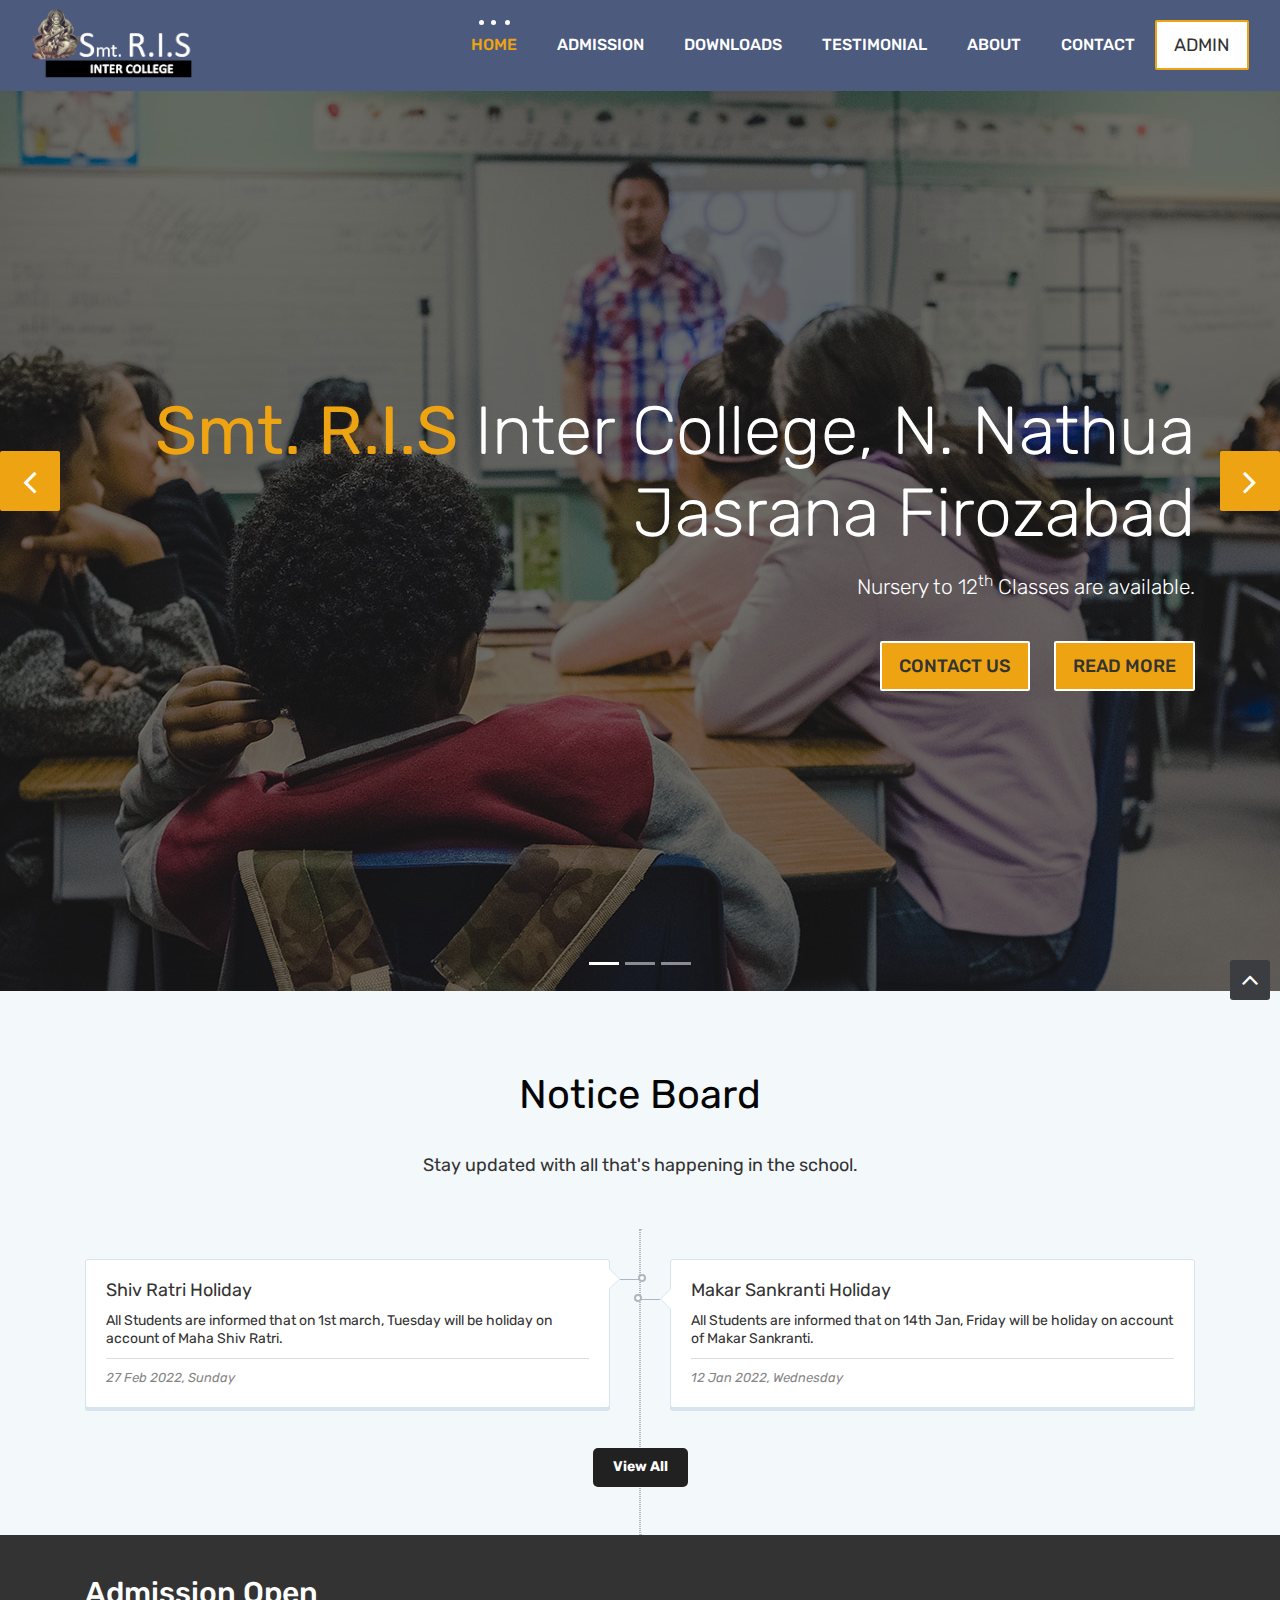
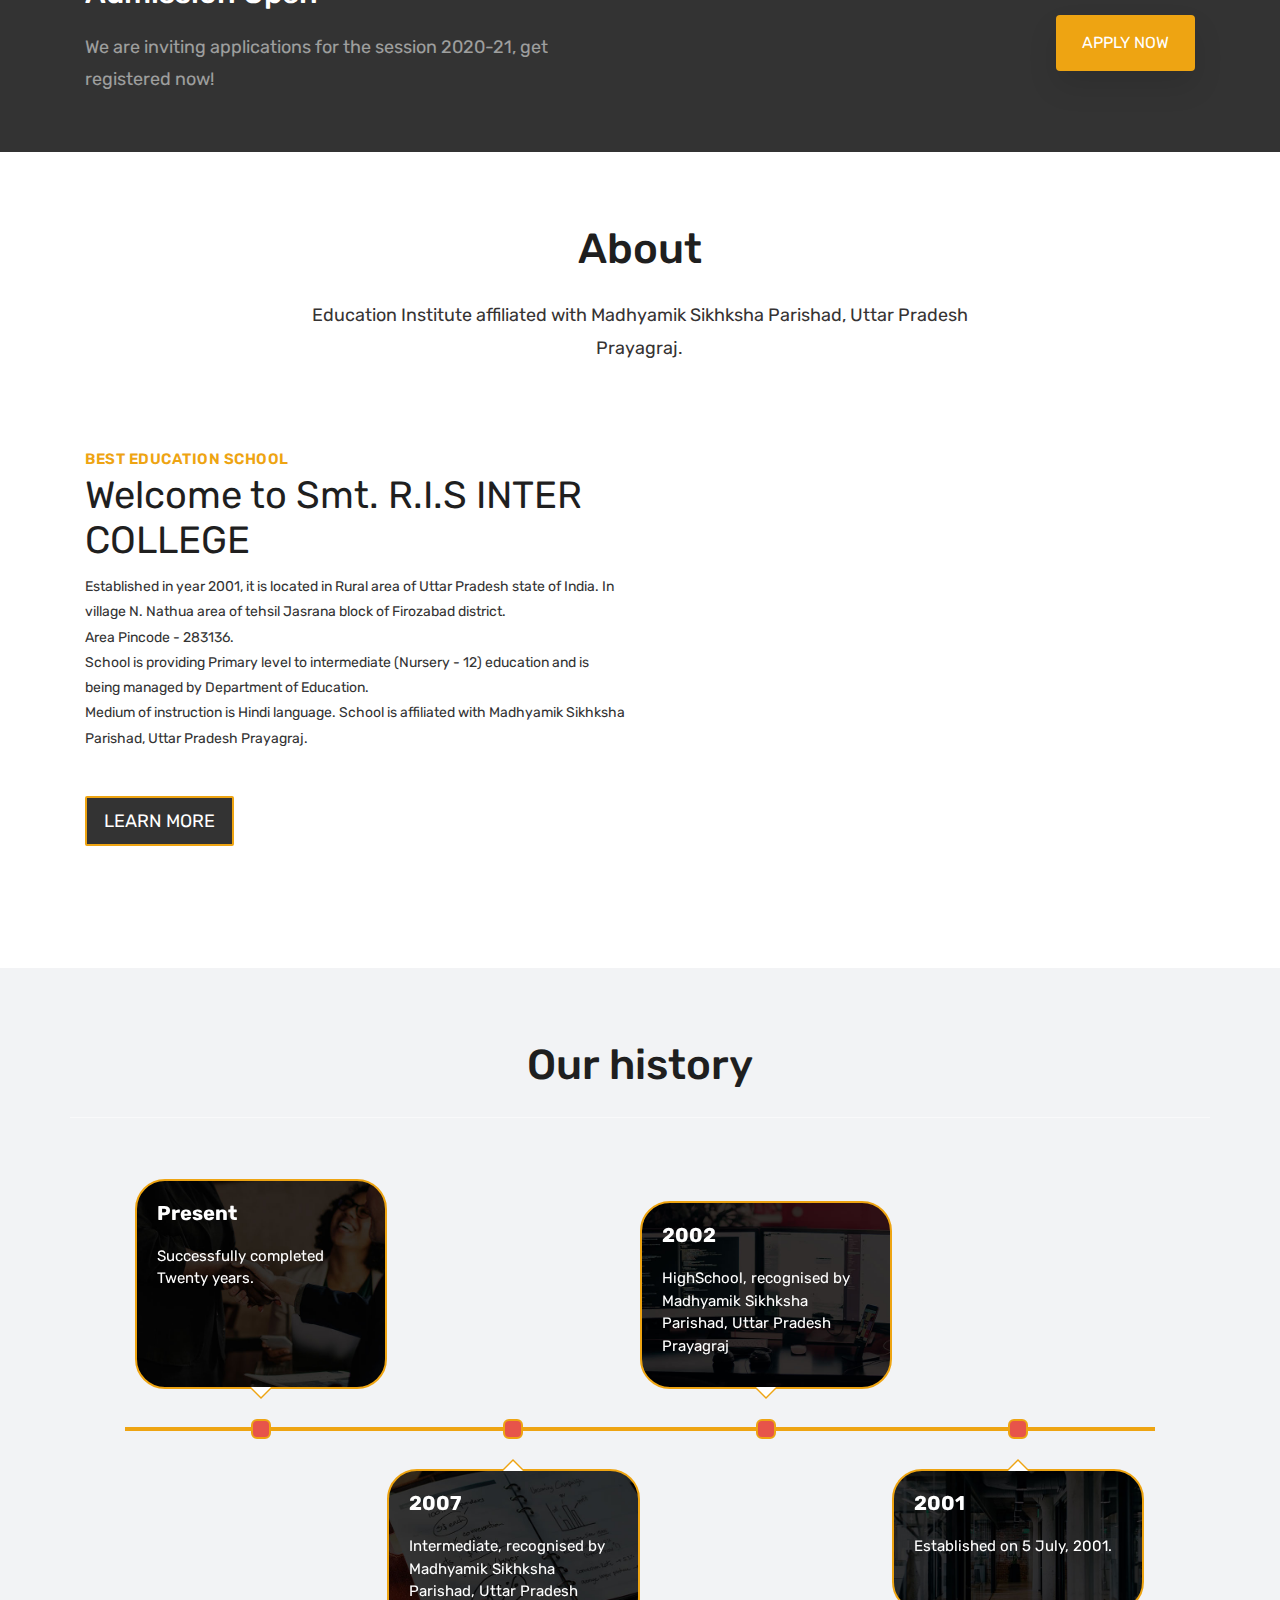
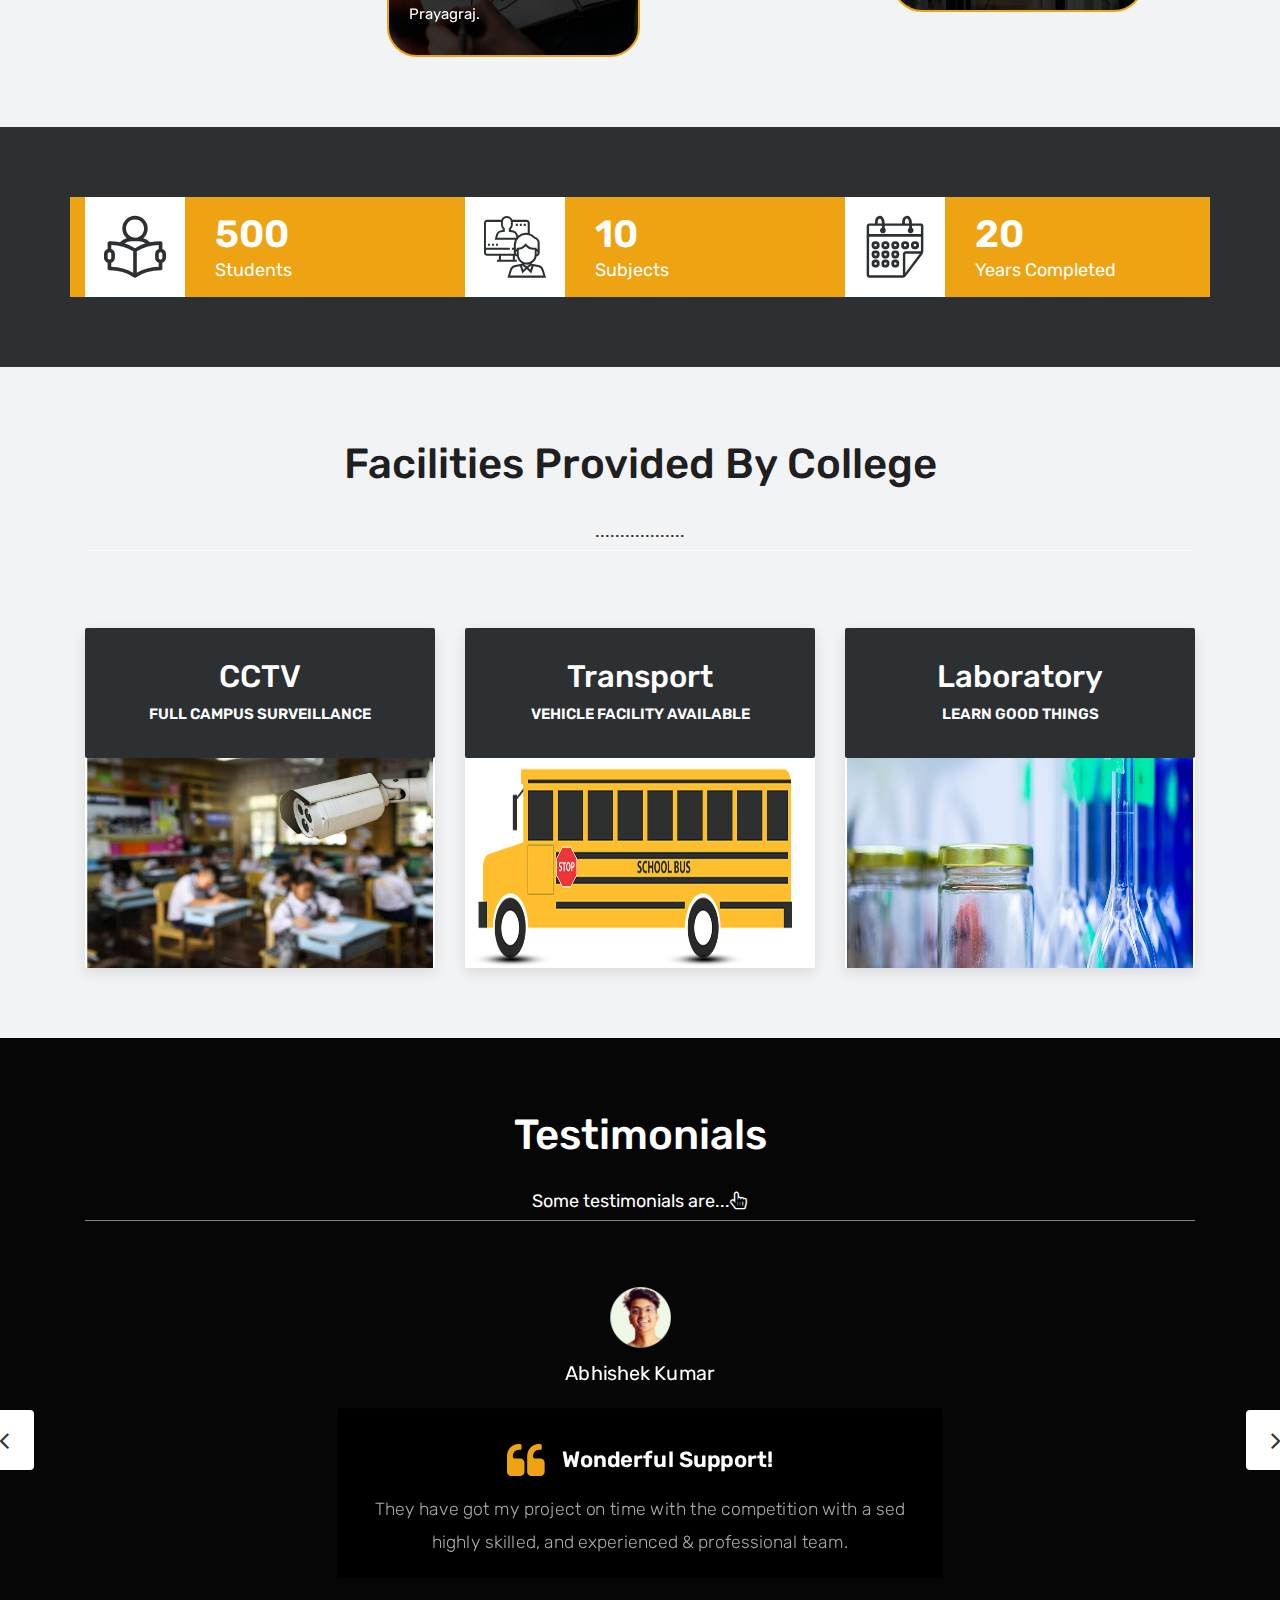
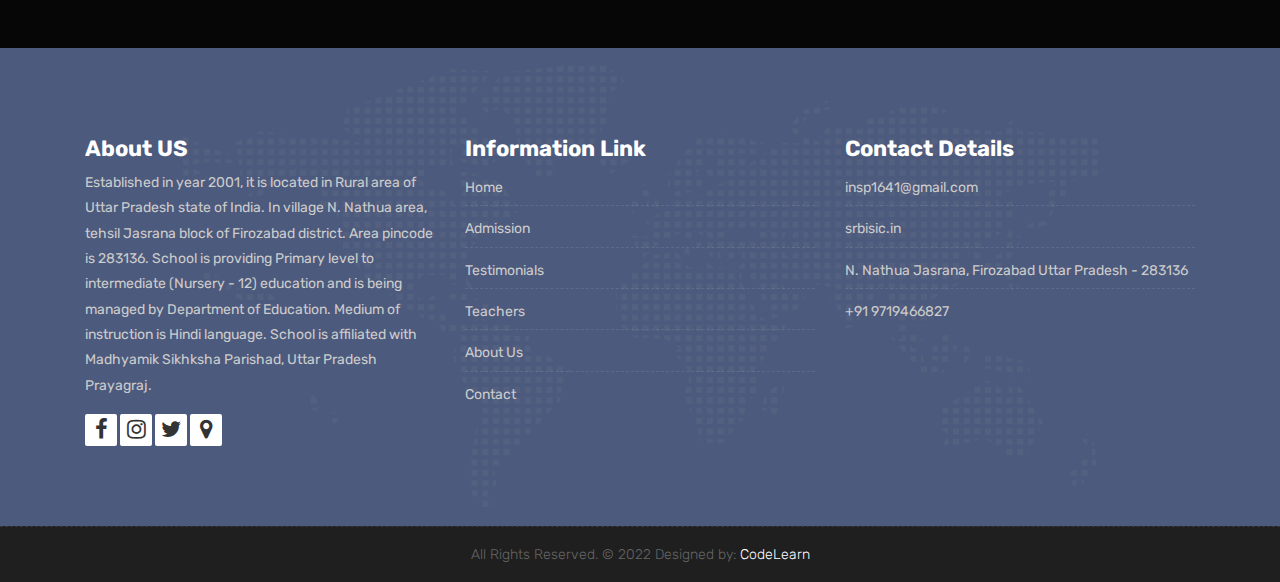
<file: index.html>
<!DOCTYPE html>
<html lang="en">

<!-- Basic -->
<meta charset="utf-8">
<meta http-equiv="X-UA-Compatible" content="IE=edge">

<!-- Mobile Metas -->
<meta name="viewport" content="width=device-width, initial-scale=1">


<!-- Site Metas -->
<title>Smt. R.I.S  Inter College </title>
<meta name="keywords" content="">
<meta name="description" content="">
<meta name="author" content="">

<!-- Site Icons -->
<link rel="shortcut icon" href="images/icon.png" type="image/x-icon" />

<!-- Bootstrap CSS -->
<link rel="stylesheet" href="css/bootstrap.min.css">
<!-- Site CSS -->
<link rel="stylesheet" href="style.css">
<!-- ALL VERSION CSS -->
<link rel="stylesheet" href="css/versions.css">
<!-- Responsive CSS -->
<link rel="stylesheet" href="css/responsive.css">
<!-- Custom CSS -->
<link rel="stylesheet" href="css/custom.css">

<!-- Modernizer for Portfolio -->
<script src="js/modernizer.js"></script>

<!--[if lt IE 9]>
  <script src="https://oss.maxcdn.com/libs/html5shiv/3.7.0/html5shiv.js"></script>
  <script src="https://oss.maxcdn.com/libs/respond.js/1.4.2/respond.min.js"></script>
<![endif]-->
</head>
<body class="host_version">

<!-- Modal -->
		<div class="modal fade" id="login" tabindex="-1" role="dialog" aria-labelledby="myModalLabel">
			<div class="modal-dialog modal-dialog-centered modal-lg" role="document">
				<div class="modal-content">
					<div class="modal-header tit-up">
						<button type="button" class="close" data-dismiss="modal" aria-hidden="true">&times;</button>
						<h4 class="modal-title">Admin Login</h4>
					</div>
					<div class="modal-body customer-box">
						<!-- Tab panes -->
						<div class="tab-content">
							<div class="tab-pane active" id="Login">
								<form role="form" class="form-horizontal">
									<div class="form-group">
										<div class="col-sm-12">
											<input class="form-control" id="email1" placeholder="Email" type="emial">
										</div>
									</div>
									<div class="form-group">
										<div class="col-sm-12">
											<input class="form-control" id="exampleInputPassword1" placeholder="Password" type="password">
										</div>
									</div>
									<div class="row">
										<div class="col-sm-12">
											<button type="submit" class="btn btn-light btn-radius btn-brd grd1">
												Login
											</button>
										</div>
									</div>
								</form>
							</div>

						</div>
					</div>
				</div>
			</div>
		</div>
		<!-- Transfer Certificate -->
		<div class="modal fade" id="TC" tabindex="-1" role="dialog" aria-labelledby="myModalLabel">
			<div class="modal-dialog modal-dialog-centered modal-lg" role="document">
				<div class="modal-content">
					<div class="modal-header tit-up">
						<button type="button" class="close" data-dismiss="modal" aria-hidden="true">&times;</button>
						<h4 class="modal-title">Details</h4>
					</div>
					<div class="modal-body customer-box">
						<!-- Tab panes -->

						<div class="tab-content">
							<div class="tab-pane active" id="TC">
								<form role="form" class="form-horizontal">
									<div class="form-group">
										<div class="col-sm-12">
											<input class="form-control" id="TC" placeholder="S.R No." type="number">
										</div>
									</div>
									<div class="form-group">
										<div class="col-sm-12">
											<input class="form-control" id="DOB" placeholder="DOB" type="password">
										</div>
									</div>
									<div class="row">
										<div class="col-sm-10">
											<button type="submit" class="btn btn-light btn-radius btn-brd grd1">
												Submit
											</button>
										</div>
									</div>
								</form>
							</div>

						</div>
					</div>
				</div>
			</div>
		</div>

		<!-- Student_data-->

		<div class="modal fade" id="Student_data" tabindex="-1" role="dialog" aria-labelledby="myModalLabel">
			<div class="modal-dialog modal-dialog-centered modal-lg" role="document">
				<div class="modal-content">
					<div class="modal-header tit-up">
						<button type="button" class="close" data-dismiss="modal" aria-hidden="true">&times;</button>
						<h4 class="modal-title">Details</h4>
					</div>
					<div class="modal-body customer-box">
						<!-- Tab panes -->
						<div class="tab-content">
							<div class="tab-pane active" id="Student_data">
								<form role="form" class="form-horizontal">
									<div class="form-group">
										<div class="col-sm-12">
											<input class="form-control" id="SR" placeholder="SR No." type="number">
										</div>
									</div>
									<div class="form-group">
										<div class="col-sm-12">
											<input class="form-control" id="DOB" placeholder="Date of Birth" type="password">
										</div>
									</div>
									<div class="row">
										<div class="col-sm-10">
											<button type="submit" class="btn btn-light btn-radius btn-brd grd1">
												Submit
											</button>
										</div>
									</div>
								</form>
							</div>

						</div>
					</div>
				</div>
			</div>
		</div>


	<!-- LOADER -->
	<div id="preloader">
		<div class="loader-container">
			<div class="progress-br float shadow">
				<div class="progress__item"></div>
			</div>
		</div>
	</div>

	<!-- Start header -->
	<header class="top-navbar">
		<nav class="navbar navbar-expand-lg navbar-light bg-light">
			<div class="container-fluid">
				<a class="navbar-brand" href="index.html">
					<img src="images/logo1.png" alt="" width="40%" />
				</a>
				<button class="navbar-toggler" type="button" data-toggle="collapse" data-target="#navbars-host" aria-controls="navbars-rs-food" aria-expanded="false" aria-label="Toggle navigation">
					<span class="icon-bar"></span>
					<span class="icon-bar"></span>
					<span class="icon-bar"></span>
				</button>
				<div class="collapse navbar-collapse" id="navbars-host">
					<ul class="navbar-nav ml-auto">
						<li class="nav-item active"><a class="nav-link" href="index.html">Home</a></li>
						<li class="nav-item dropdown">
							<a class="nav-link dropdown-toggle" href="#" id="dropdown-a" data-toggle="dropdown">Admission</a>
							<div class="dropdown-menu" aria-labelledby="dropdown-a">
								<a class="dropdown-item" href="ad_process.html">Admission Procedure</a>
								<a class="dropdown-item" href="Admission.html">Online Admission Form</a>
								<a class="dropdown-item" href="#">Fee Structure</a>
							</div>
						</li>

						<li class="nav-item dropdown">
							<a class="nav-link dropdown-toggle" href="#" id="dropdown-a" data-toggle="dropdown">Downloads</a>
							<div class="dropdown-menu" aria-labelledby="dropdown-a">
								<a class="dropdown-item" href="#" data-toggle="modal" data-target="#TC">TC</a>
								<a class="dropdown-item" href="#" data-toggle="modal" data-target="#Student_data">Student Data</a>

							</div>
						</li>

						<li class="nav-item"><a class="nav-link" href="testimonials.html">Testimonial</a></li>
						<li class="nav-item dropdown">
							<a class="nav-link dropdown-toggle" href="#" id="dropdown-a" data-toggle="dropdown">About</a>
							<div class="dropdown-menu" aria-labelledby="dropdown-a">
								<a class="dropdown-item" href="about.html">About School</a>
								<a class="dropdown-item" href="teachers.html">Teachers</a>
								<a class="dropdown-item" href="Gallery.html">Gallery</a>
															
								<a class="dropdown-item" href="about.html#mission-vision">Our Vision & Mission</a>
							</div>
						</li>
						<li class="nav-item"><a class="nav-link" href="contact.html">Contact</a></li>
					</ul>

					<ul class="nav navbar-nav navbar-right">
						<li><a class="hover-btn-new log orange" href="#" data-toggle="modal" data-target="#login"><span>Admin</span></a></li>
					</ul>
				</div>
			</div>
		</nav>
	</header>
	<!-- End header -->

	<div id="carouselExampleControls" class="carousel slide bs-slider box-slider" data-ride="carousel" data-pause="hover" data-interval="false">
		<!-- Indicators -->
		<ol class="carousel-indicators">
			<li data-target="#carouselExampleControls" data-slide-to="0" class="active"></li>
			<li data-target="#carouselExampleControls" data-slide-to="1"></li>
			<li data-target="#carouselExampleControls" data-slide-to="2"></li>
		</ol>
		<div class="carousel-inner" role="listbox">
			<div class="carousel-item active">
				<div id="home" class="first-section" style="background-image:url('images/slider-01.jpg');">
					<div class="dtab">
						<div class="container">
							<div class="row">
								<div class="col-md-12 col-sm-12 text-right">
									<div class="big-tagline">
										<h2><strong>Smt. R.I.S  </strong> Inter College, N. Nathua Jasrana Firozabad</h2>
										<p class="lead">Nursery to 12<sup>th</sup> Classes are available.</p>
										<a href="contact.html" class="hover-btn-new"><span>Contact Us</span></a>
										&nbsp;&nbsp;&nbsp;&nbsp;&nbsp;&nbsp;
										<a href="about.html" class="hover-btn-new"><span>Read More</span></a>
									</div>
								</div>
							</div><!-- end row -->
						</div><!-- end container -->
					</div>
				</div><!-- end section -->
			</div>
			<div class="carousel-item">
				<div id="home" class="first-section" style="background-image:url('images/slider-02.jpg');">
					<div class="dtab">
						<div class="container">
							<div class="row">
								<div class="col-md-12 col-sm-12 text-left">
									<div class="big-tagline">
										<h2 data-animation="animated zoomInRight"><strong>Smt. R.I.S  </strong> Inter College, N. Nathua Jasrana Firozabad</strong></h2>
										<p class="lead" data-animation="animated fadeInLeft">Nursery to 12<sup>th</sup> Classes are available. </p>
										<a href="contact.html" class="hover-btn-new"><span>Contact Us</span></a>
										&nbsp;&nbsp;&nbsp;&nbsp;&nbsp;&nbsp;
										<a href="about.html" class="hover-btn-new"><span>Read More</span></a>
									</div>
								</div>
							</div><!-- end row -->
						</div><!-- end container -->
					</div>
				</div><!-- end section -->
			</div>
			<div class="carousel-item">
				<div id="home" class="first-section" style="background-image:url('images/slider-03.jpg');">
					<div class="dtab">
						<div class="container">
							<div class="row">
								<div class="col-md-12 col-sm-12 text-center">
									<div class="big-tagline">
										<h2 data-animation="animated zoomInRight"><strong>Nursery</strong> to <strong>12<sup>th</sup> Class</strong></h2>
										<p class="lead" data-animation="animated fadeInLeft">Affiliated to Madhyamik Sikhksha Parishad, Uttar Pradesh Prayagraj</p>
										<a href="contact.html" class="hover-btn-new"><span>Contact Us</span></a>
										&nbsp;&nbsp;&nbsp;&nbsp;&nbsp;&nbsp;
										<a href="about.html" class="hover-btn-new"><span>Read More</span></a>
									</div>
								</div>
							</div><!-- end row -->
						</div><!-- end container -->
					</div>
				</div><!-- end section -->
			</div>
			<!-- Left Control -->
			<a class="new-effect carousel-control-prev" href="#carouselExampleControls" role="button" data-slide="prev">
				<span class="fa fa-angle-left" aria-hidden="true"></span>
				<span class="sr-only">Previous</span>
			</a>

			<!-- Right Control -->
			<a class="new-effect carousel-control-next" href="#carouselExampleControls" role="button" data-slide="next">
				<span class="fa fa-angle-right" aria-hidden="true"></span>
				<span class="sr-only">Next</span>
			</a>
		</div>
	</div>
	<!-- notice -->

	<section id="news">
		<div class="container">
			<div class="container text-center mb-5">
				<h2 class="section-title">Notice Board</h2>
				<p class="section-description">Stay updated with all that&#39;s happening in the school.</p>
			</div>
		</div>
		<div class="container">
			<div class="ideaboxTimeline" id="i-timeline">
				<div class="it-spine"></div>
				<div class="it-box it-left">
					<div class="it-content">
						<h3>Shiv Ratri Holiday</h3>
						<p>All Students are informed that on 1st march, Tuesday will be holiday on account of Maha Shiv Ratri.</p>
						<div class="it-infobar">
							<em>27 Feb 2022, Sunday</em>
						</div>
					</div>
					<div class="it-iconbox">
						<span></span>
					</div>
				</div>
				<div class="it-box it-right">
					<div class="it-content">
						<h3>Makar Sankranti Holiday</h3>
						<p>All Students are informed that on 14th Jan, Friday will be holiday on account of Makar Sankranti.</p>
						<div class="it-infobar">
							<em>12 Jan 2022, Wednesday</em>
						</div>
					</div>
					<div class="it-iconbox">
						<span></span>
					</div>
				</div>
				
				
				<div class="it-minibox pb-5"><a href="notice.html">View All</a></div>
			</div>
		</div>
	</section>
	<section id="featured-link">
		<div class="container">
			<div class="row">
				<div class="col-lg-6 col-md-12 col-12">
					<h2 class="title">Admission Open</h2>
					<p class="description">We are inviting applications for the session 2020-21, get registered now!</p>
				</div>
				<div class="col-lg-6 col-md-6 text-right">
					<a href="admission.html" class="btn main-btn">Apply Now</a>
				</div>
			</div>
		</div>
	</section>
	<div id="overviews" class="section wb">
		<div class="container">
			<div class="section-title row text-center">
				<div class="col-md-8 offset-md-2">
					<h3>About</h3>
					<p class="lead">Education Institute affiliated with Madhyamik Sikhksha Parishad, Uttar Pradesh Prayagraj.</p>
				</div>
			</div><!-- end title -->

			<div class="row align-items-center">
				<div class="col-xl-6 col-lg-6 col-md-12 col-sm-12">
					<div class="message-box">
						<h4>BEST education school</h4>
						<h2>Welcome to Smt. R.I.S  INTER COLLEGE</h2>
						<p>
							Established in year 2001, it is located in Rural area of Uttar Pradesh state of India.
							In village N. Nathua area of tehsil Jasrana block of Firozabad district.<br> Area Pincode - 283136. <br>
							School is providing Primary level to intermediate (Nursery - 12) education and is being managed by Department of Education. <br>
							Medium of instruction is Hindi language. School is affiliated with  Madhyamik Sikhksha Parishad, Uttar Pradesh Prayagraj.<br><br>
						</p>
						<a href="about.html" class="hover-btn-new orange"><span>Learn More</span></a>
					</div><!-- end messagebox -->
				</div><!-- end col -->

				<div class="col-xl-6 col-lg-6 col-md-12 col-sm-12">
					<div class="post-media wow fadeIn">
						<img src="images/about.jpg" alt="" height="440px">
					</div><!-- end media -->
				</div><!-- end col -->
			</div>
		</div><!-- end container -->
	</div><!-- end section -->

	<section class="section lb page-section">
		<div class="container">
			<div class="section-title row text-center">
				<div class="col-md-8 offset-md-2">
					<h3>Our history</h3>
					<p class="lead"></p>
				</div>
			</div><!-- end title -->
			<div class="timeline">
				<div class="timeline__wrap">
					<div class="timeline__items">
						<div class="timeline__item">
							<div class="timeline__content img-bg-01">
								<h2>Present</h2>
								<p>Successfully completed Twenty years.<br><br><br><br></p>
							</div>
						</div>
						<div class="timeline__item">
							<div class="timeline__content img-bg-02">
								<h2>2007</h2>
								<p>Intermediate, recognised by Madhyamik Sikhksha Parishad, Uttar Pradesh Prayagraj.</p>
							</div>
						</div>
						<div class="timeline__item">
							<div class="timeline__content img-bg-03">
								<h2>2002</h2>
								<p>HighSchool,  recognised by Madhyamik Sikhksha Parishad, Uttar Pradesh Prayagraj</p>
							</div>
						</div>
						<div class="timeline__item">
							<div class="timeline__content img-bg-04">
								<h2>2001</h2>
								<p>Established on 5 July, 2001.<br><br></p>
							</div>
						</div>
					</div>
				</div>
			</div>
		</div>
		</div>
	</section>

	<div class="section cl">
		<div class="container">
			<div class="row text-left stat-wrap">
				<div class="col-md-4 col-sm-4 col-xs-12">
					<span data-scroll class="global-radius icon_wrap effect-1 alignleft"><i class="flaticon-study"></i></span>
					<p class="stat_count">500+</p>
					<h3>Students</h3>
				</div><!-- end col -->

				<div class="col-md-4 col-sm-4 col-xs-12">
					<span data-scroll class="global-radius icon_wrap effect-1 alignleft"><i class="flaticon-online"></i></span>
					<p class="stat_count">10</p>
					<h3>Subjects</h3>
				</div><!-- end col -->

				<div class="col-md-4 col-sm-4 col-xs-12">
					<span data-scroll class="global-radius icon_wrap effect-1 alignleft"><i class="flaticon-years"></i></span>
					<p class="stat_count">20</p>
					<h3>Years Completed</h3>
				</div><!-- end col -->
			</div><!-- end row -->
		</div><!-- end container -->
	</div><!-- end section -->

	<div id="plan" class="section lb">
		<div class="container">
			<div class="section-title text-center">
				<h3>Facilities Provided By College</h3>
				<p>..................</p>
			</div><!-- end title -->


			<hr class="invis">

			<div class="row">
				<div class="col-md-12">
					<div class="tab-content">
						<div class="tab-pane active fade show" id="tab1">
							<div class="row text-center">
								<div class="col-md-4">
									<div class="pricing-table pricing-table-highlighted">
										<div class="pricing-table-header grd1">
											<h2>CCTV </h2>
											<h3>Full campus surveillance</h3>
										</div>
										<img src="images/cctv.jpg" width="99%" height="210px">
									</div>
								</div>
								

								<div class="col-md-4">
									<div class="pricing-table pricing-table-highlighted">
										<div class="pricing-table-header grd1">
											<h2>Transport</h2>
											<h3>Vehicle facility available</h3>
										</div>
										<img src="images/bus.png" width="99%" height="210px">
										
									</div>
								</div>
								<div class="col-md-4">
									<div class="pricing-table pricing-table-highlighted">
										<div class="pricing-table-header grd1">
											<h2>Laboratory</h2>
											<h3>Learn good things</h3>
										</div>
										<img src="images/lab-img.jpg" width="99%" height=" 210px">
									</div>
								</div>
							</div><!-- end row -->
						</div><!-- end pane -->
					</div><!-- end content -->
				</div><!-- end col -->
			</div><!-- end row -->
		</div><!-- end container -->
	</div><!-- end section -->

	<div id="testimonials" class="parallax section db parallax-off" style="background-image:url('images/parallax_04.jpg');">
		<div class="container">
			<div class="section-title text-center">
				<h3>Testimonials</h3>
				<a href="testimonials.html"><p  style="color:white;">Some testimonials are...<i class="fa fa-hand-pointer-o"></i></p></a>
                </div><!-- end title -->

			<div class="row">
				<div class="col-md-12 col-sm-12">
					<div class="testi-carousel owl-carousel owl-theme">
						<div class="testimonial clearfix">
							<div class="testi-meta">
								<img src="images/abhishek.png" alt="" class="img-fluid">
								<h4>Abhishek Kumar </h4>
							</div>
							<div class="desc">
								<h3><i class="fa fa-quote-left"></i> Wonderful Support!</h3>
								<p class="lead">They have got my project on time with the competition with a sed highly skilled, and experienced & professional team.</p>
							</div>
							<!-- end testi-meta -->
						</div>
						<!-- end testimonial -->

						<div class="testimonial clearfix">
							<div class="testi-meta">
								<img src="images/muskan.png" alt="" class="img-fluid">
								<h4>Anshika Sharma </h4>
							</div>
							<div class="desc">
								<h3><i class="fa fa-quote-left"></i> Awesome Services!</h3>
								<p class="lead">Explain to you how all this mistaken idea of denouncing pleasure and praising pain was born and I will give you completed.</p>
							</div>
							<!-- end testi-meta -->
						</div>
						<!-- end testimonial -->
						<!-- end testimonial -->
					</div><!-- end carousel -->
				</div><!-- end col -->
			</div><!-- end row -->
		</div><!-- end container -->
	</div><!-- end section -->



	<footer class="footer">
		<div class="container">
			<div class="row">
				<div class="col-lg-4 col-md-4 col-xs-12">
					<div class="widget clearfix">
						<div class="widget-title">
							<h3>About US</h3>
						</div>
						<p>Established in year 2001, it is located in Rural area of Uttar Pradesh state of India. In village N. Nathua area, tehsil Jasrana block of Firozabad district. Area pincode is 283136. School is providing Primary level to intermediate (Nursery - 12) education and is being managed by Department of Education. Medium of instruction is Hindi language. School is affiliated with  Madhyamik Sikhksha Parishad, Uttar Pradesh Prayagraj.</p>
						<div class="footer-right">
							<ul class="footer-links-soi">
								<li><a href="#"><i class="fa fa-facebook"></i></a></li>
								<li><a href="#"><i class="fa fa-instagram"></i></a></li>
								<li><a href="#"><i class="fa fa-twitter"></i></a></li>
								<li><a href="https://maps.google.com/?cid=12429775739810923415&entry=gps"><i class="fa fa-map-marker"></i></a></li>
							</ul><!-- end links -->
						</div>
					</div><!-- end clearfix -->
				</div><!-- end col -->

				<div class="col-lg-4 col-md-4 col-xs-12">
					<div class="widget clearfix">
						<div class="widget-title">
							<h3>Information Link</h3>
						</div>
						<ul class="footer-links">
							<li><a href="index.html">Home</a></li>
							<li><a href="ad_process.html">Admission</a></li>
							<li><a href="testimonials.html">Testimonials</a></li>
							<li><a href="teachers.html">Teachers</a></li>
							<li><a href="about.html">About Us</a></li>
							<li><a href=srbisic.com"contact.html">Contact</a></li>
						</ul><!-- end links -->
					</div><!-- end clearfix -->
				</div><!-- end col -->

				<div class="col-lg-4 col-md-4 col-xs-12">
					<div class="widget clearfix">
						<div class="widget-title">
							<h3>Contact Details</h3>
						</div>

						<ul class="footer-links">
							<li><a href="mailto:#">insp1641@gmail.com</a></li>
							<li><a href="#">srbisic.in</a></li>
							<li>N. Nathua Jasrana, Firozabad Uttar Pradesh - 283136</li>
							<li>+91 9719466827</li>
						</ul><!-- end links -->
					</div><!-- end clearfix -->
				</div><!-- end col -->

			</div><!-- end row -->
		</div><!-- end container -->
	</footer><!-- end footer -->

	<div class="copyrights">
		<div class="container">
			<div class="footer-distributed">
				<div class="footer-center">
					<p class="footer-company-name">All Rights Reserved. &copy; 2022  Designed by: <a href="#">CodeLearn</a></a></p>
				</div>
			</div>
		</div><!-- end container -->
	</div><!-- end copyrights -->

	<a href="#" id="scroll-to-top" class="dmtop global-radius"><i class="fa fa-angle-up"></i></a>

	<!-- ALL JS FILES -->
	<script src="js/all.js"></script>
	<!-- ALL PLUGINS -->
	<script src="js/custom.js"></script>
	<script src="js/timeline.min.js"></script>
	<script>
		timeline(document.querySelectorAll('.timeline'), {
			forceVerticalMode: 700,
			mode: 'horizontal',
			verticalStartPosition: 'left',
			visibleItems: 4
		});
	</script>
</body>
</html>
</file>
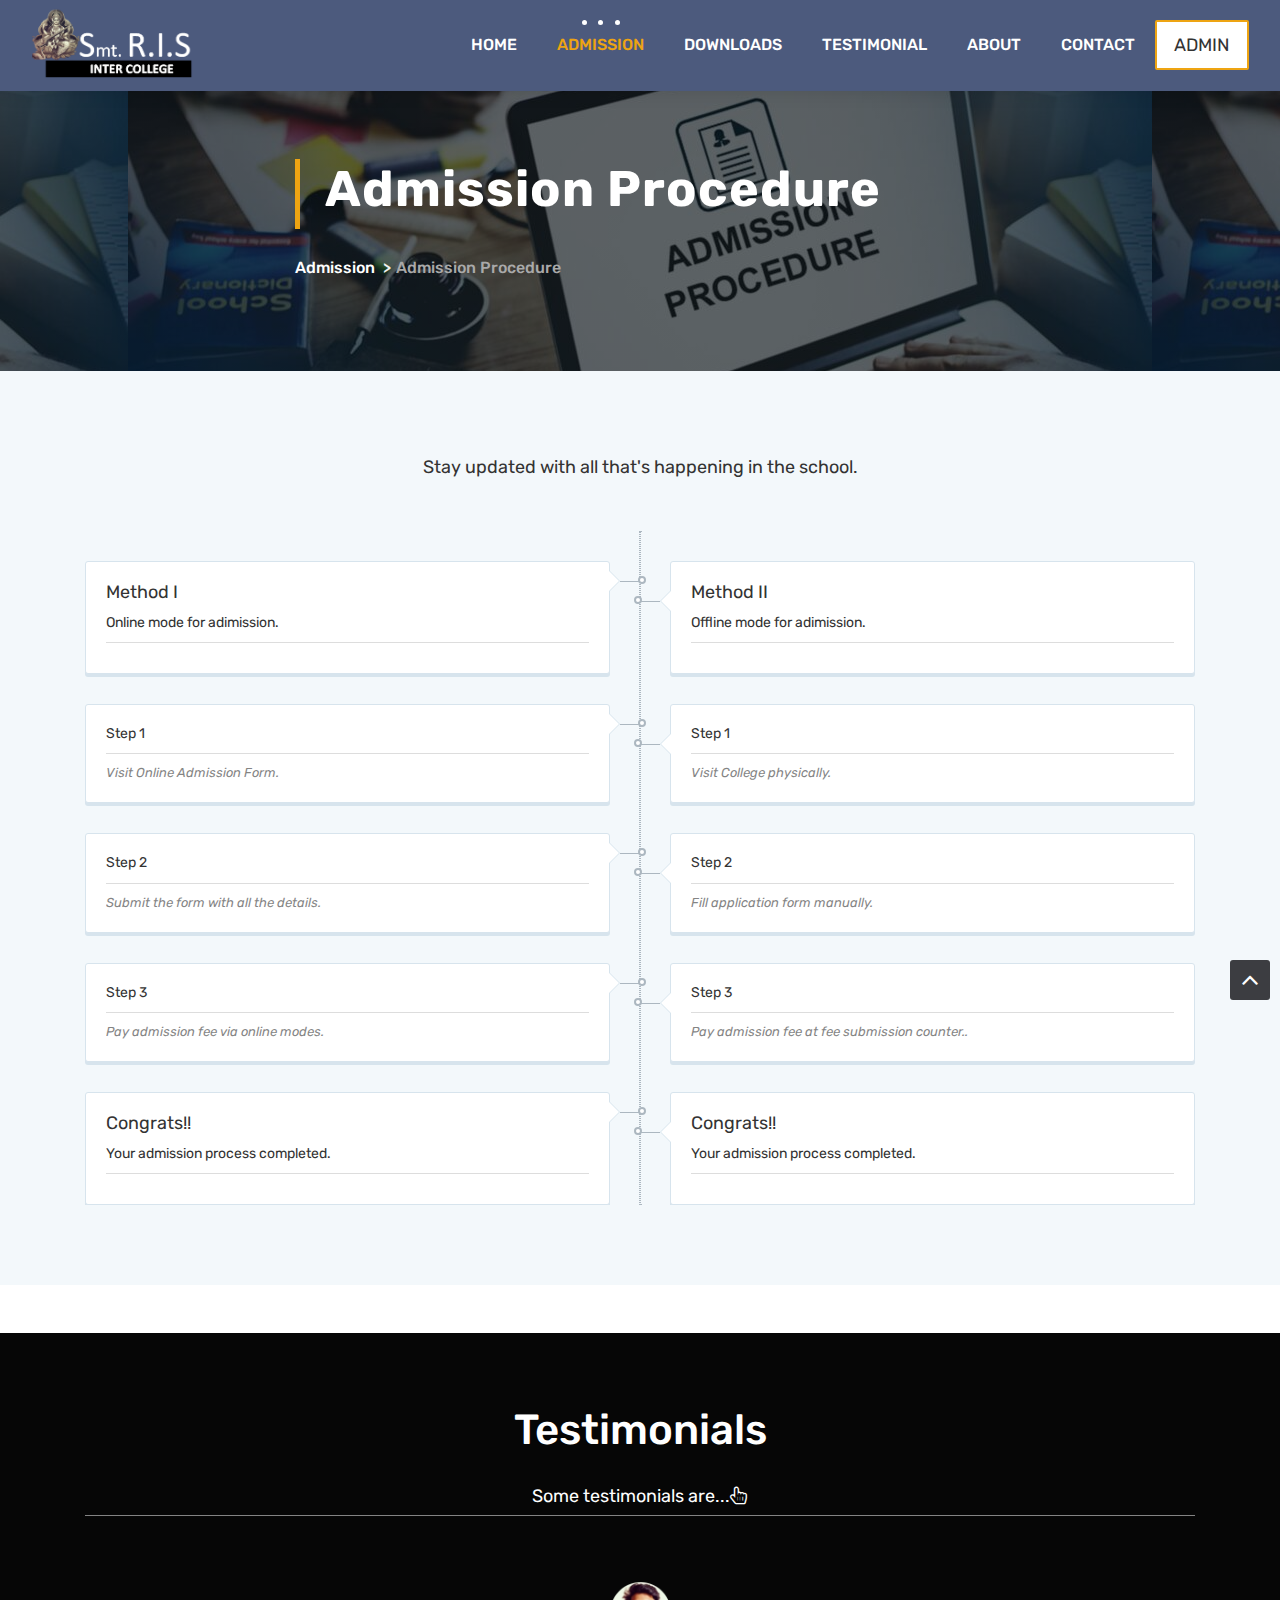
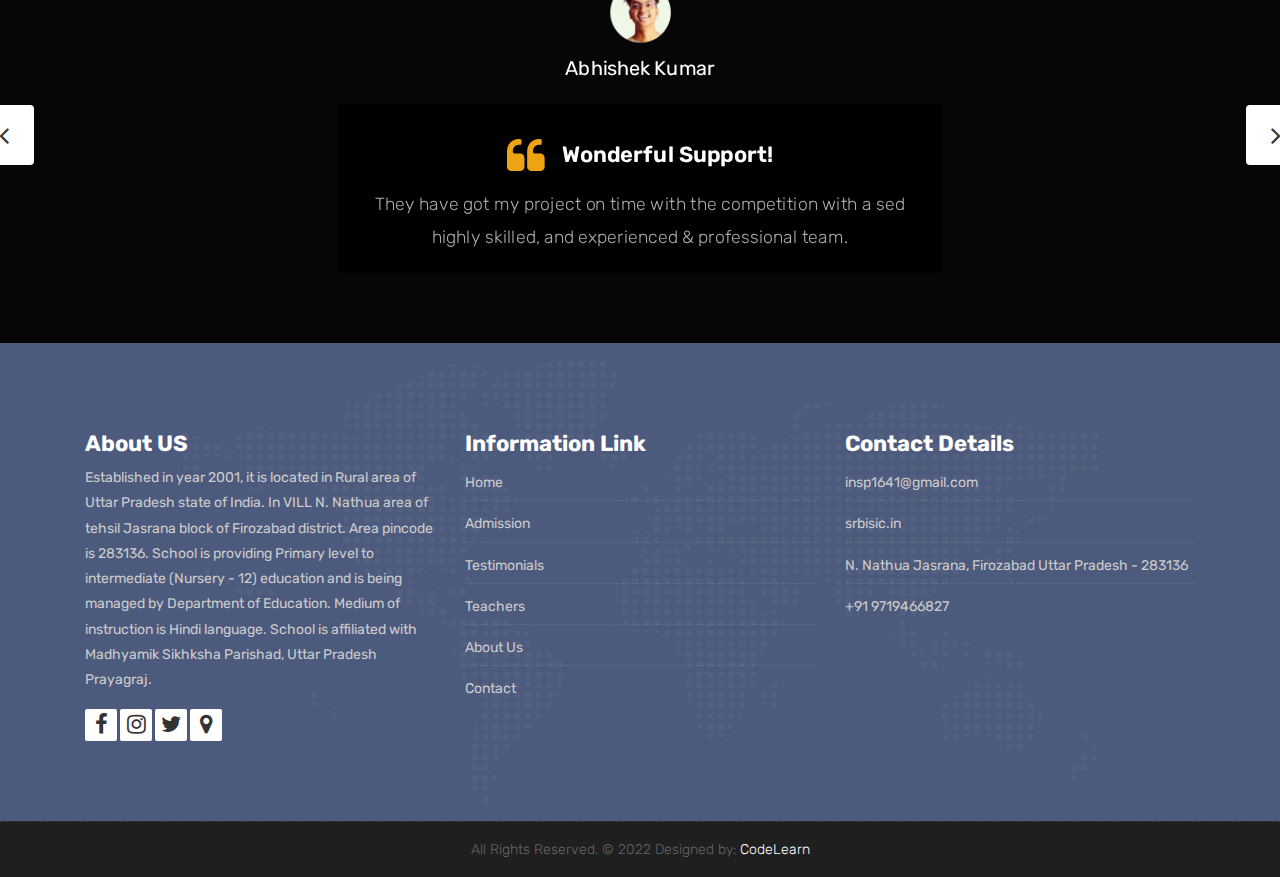
<file: ad_process.html>
<!DOCTYPE html>
<html lang="en">

<!-- Basic -->
<meta charset="utf-8">
<meta http-equiv="X-UA-Compatible" content="IE=edge">

<!-- Mobile Metas -->
<meta name="viewport" content="width=device-width, initial-scale=1">


<!-- Site Metas -->
<title>Smt. R.I.S  Inter College</title>
<meta name="keywords" content="">
<meta name="description" content="">
<meta name="author" content="">

<!-- Site Icons -->
<link rel="shortcut icon" href="images/icon.png" type="image/x-icon" />

<!-- Bootstrap CSS -->
<link rel="stylesheet" href="css/bootstrap.min.css">
<!-- Site CSS -->
<link rel="stylesheet" href="style.css">
<!-- ALL VERSION CSS -->
<link rel="stylesheet" href="css/versions.css">
<!-- Responsive CSS -->
<link rel="stylesheet" href="css/responsive.css">
<!-- Custom CSS -->
<link rel="stylesheet" href="css/custom.css">

<!-- Modernizer for Portfolio -->
<script src="js/modernizer.js"></script>

<!--[if lt IE 9]>
  <script src="https://oss.maxcdn.com/libs/html5shiv/3.7.0/html5shiv.js"></script>
  <script src="https://oss.maxcdn.com/libs/respond.js/1.4.2/respond.min.js"></script>
<![endif]-->

<style>

    section#breadcrumb h2 {
        font-size: 50px;
        font-weight: 700;
        letter-spacing: 1px;
        color: #fff;
        margin-top: 40px;
        position: relative;
        padding-left: 30px;
    }

        section#breadcrumb h2:before {
            position: absolute;
            content: " ";
            top: 0;
            left: 0;
            width: 100%;
            height: 100%;
            border-left: 5px solid #eea412;
        }

    section#breadcrumb ul {
        color: #f0f0f0  ;
        padding: 0px;
        margin-top: 25px;

    }

        section#breadcrumb ul li {
            color: #f0f0f0;
            font-size: 16px;
            list-style-type: none;
            display: inline-block;
            font-weight: 500;


        }
    #abc li{
        color :white;
    }
    section#breadcrumb ul li:not(:first-child):before {
        content: '>';
        margin: 0px 5px;
    }
*, ::after, ::before {
    box-sizing: border-box;
}
    section#breadcrumb ul li a {
        color: #fff;
    }
    section#breadcrumb ul li:last-child a {
        color: darkgrey;
    }

</style>

</head>
<body class="host_version">

    <!-- Modal -->
		<div class="modal fade" id="login" tabindex="-1" role="dialog" aria-labelledby="myModalLabel">
			<div class="modal-dialog modal-dialog-centered modal-lg" role="document">
				<div class="modal-content">
					<div class="modal-header tit-up">
						<button type="button" class="close" data-dismiss="modal" aria-hidden="true">&times;</button>
						<h4 class="modal-title">Admin Login</h4>
					</div>
					<div class="modal-body customer-box">
						<!-- Tab panes -->
						<div class="tab-content">
							<div class="tab-pane active" id="Login">
								<form role="form" class="form-horizontal">
									<div class="form-group">
										<div class="col-sm-12">
											<input class="form-control" id="email1" placeholder="Email" type="emial">
										</div>
									</div>
									<div class="form-group">
										<div class="col-sm-12">
											<input class="form-control" id="exampleInputPassword1" placeholder="Password" type="password">
										</div>
									</div>
									<div class="row">
										<div class="col-sm-10">
											<button type="submit" class="btn btn-light btn-radius btn-brd grd1">
												Login
											</button>
										</div>
									</div>
								</form>
							</div>

						</div>
					</div>
				</div>
			</div>
		</div>
		<!-- TC-->
		<div class="modal fade" id="TC" tabindex="-1" role="dialog" aria-labelledby="myModalLabel">
			<div class="modal-dialog modal-dialog-centered modal-lg" role="document">
				<div class="modal-content">
					<div class="modal-header tit-up">
						<button type="button" class="close" data-dismiss="modal" aria-hidden="true">&times;</button>
						<h4 class="modal-title">Details</h4>
					</div>
					<div class="modal-body customer-box">
						<!-- Tab panes -->

						<div class="tab-content">
							<div class="tab-pane active" id="TC">
								<form role="form" class="form-horizontal">
									<div class="form-group">
										<div class="col-sm-12">
											<input class="form-control" id="TC" placeholder="S.R No." type="number">
										</div>
									</div>
									<div class="form-group">
										<div class="col-sm-12">
											<input class="form-control" id="DOB" placeholder="DOB" type="password">
										</div>
									</div>
									<div class="row">
										<div class="col-sm-10">
											<button type="submit" class="btn btn-light btn-radius btn-brd grd1">
												Submit
											</button>
										</div>
									</div>
								</form>
							</div>

						</div>
					</div>
				</div>
			</div>
		</div>

		<!-- Student_data-->

		<div class="modal fade" id="Student_data" tabindex="-1" role="dialog" aria-labelledby="myModalLabel">
			<div class="modal-dialog modal-dialog-centered modal-lg" role="document">
				<div class="modal-content">
					<div class="modal-header tit-up">
						<button type="button" class="close" data-dismiss="modal" aria-hidden="true">&times;</button>
						<h4 class="modal-title">Details</h4>
					</div>
					<div class="modal-body customer-box">
						<!-- Tab panes -->
						<div class="tab-content">
							<div class="tab-pane active" id="Student_data">
								<form role="form" class="form-horizontal">
									<div class="form-group">
										<div class="col-sm-12">
											<input class="form-control" id="SR" placeholder="SR No." type="number">
										</div>
									</div>
									<div class="form-group">
										<div class="col-sm-12">
											<input class="form-control" id="DOB" placeholder="Date of Birth" type="password">
										</div>
									</div>
									<div class="row">
										<div class="col-sm-10">
											<button type="submit" class="btn btn-light btn-radius btn-brd grd1">
												Submit
											</button>
										</div>
									</div>
								</form>
							</div>

						</div>
					</div>
				</div>
			</div>
		</div>


    <!-- LOADER -->
    <div id="preloader">
        <div class="loader-container">
            <div class="progress-br float shadow">
                <div class="progress__item"></div>
            </div>
        </div>
    </div>

    <!-- Start header -->
    <header class="top-navbar">
        <nav class="navbar navbar-expand-lg navbar-light bg-light">
            <div class="container-fluid">
                <a class="navbar-brand" href="index.html">
                    <img src="images/logo1.png" alt="" width="40%" />
                </a>
                <button class="navbar-toggler" type="button" data-toggle="collapse" data-target="#navbars-host" aria-controls="navbars-rs-food" aria-expanded="false" aria-label="Toggle navigation">
                    <span class="icon-bar"></span>
                    <span class="icon-bar"></span>
                    <span class="icon-bar"></span>
                </button>
                <div class="collapse navbar-collapse" id="navbars-host">
                    <ul class="navbar-nav ml-auto">
                        <li class="nav-item "><a class="nav-link" href="index.html">Home</a></li>
                        <li class="nav-item dropdown active">
                            <a class="nav-link dropdown-toggle " href="#" id="dropdown-a" data-toggle="dropdown">Admission</a>
                            <div class="dropdown-menu" aria-labelledby="dropdown-a">
                                <a class="dropdown-item" href="ad_process.html">Admission Procedure</a>
                                <a class="dropdown-item" href="Admission.html">Online Admission Form</a>
                                <a class="dropdown-item" href="#">Fee Structure</a>
                            </div>
                        </li>

                        <li class="nav-item dropdown">
                            <a class="nav-link dropdown-toggle" href="#" id="dropdown-a" data-toggle="dropdown">Downloads</a>
                            <div class="dropdown-menu" aria-labelledby="dropdown-a">
                                <a class="dropdown-item" href="#" data-toggle="modal" data-target="#TC">TC</a>
								<a class="dropdown-item" href="#" data-toggle="modal" data-target="#Student_data">Student Data</a>

                            </div>
                        </li>

                        <li class="nav-item"><a class="nav-link" href="testimonials.html">Testimonial</a></li>
                        <li class="nav-item dropdown">
                            <a class="nav-link dropdown-toggle" href="#" id="dropdown-a" data-toggle="dropdown">About</a>
                            <div class="dropdown-menu" aria-labelledby="dropdown-a">
                                <a class="dropdown-item" href="about.html">About School</a>
                                <a class="dropdown-item" href="teachers.html">Teachers</a>
								<a class="dropdown-item" href="Gallery.html">Gallery</a>
								
                                <a class="dropdown-item" href="about.html#mission-vision">Our Vision & Mission</a>
                            </div>
                        </li>
                        <li class="nav-item"><a class="nav-link" href="contact.html">Contact</a></li>
                    </ul>

                    <ul class="nav navbar-nav navbar-right">
                        <li><a class="hover-btn-new log orange" href="#" data-toggle="modal" data-target="#login"><span>Admin</span></a></li>
                    </ul>
                </div>
            </div>
        </nav>
    </header>
    <!-- End header -->
    <section id="menubar" style="background-color: #1f2437; padding: 2em; height: 20em; background-image: linear-gradient(to bottom, rgba(0,0,0,0.6) 0%,rgba(0,0,0,0.6) 30%),url('images/ad_pro.jpg'); background-position: center">
        <section id="breadcrumb">
            <div class="container" style="max-width: 720px;">
                <h2>
                    Admission Procedure
                </h2>
                <ul class="breadcrumbs" id="abc">
                    <li><a href="index.html">Admission</a></li>
                    <li><a disable href="#">Admission Procedure</a></li>
                </ul>
            </div>
        </section>
    </section>


    <section id="news">
        <div class="container">
            <div class="container text-center mb-5">
                <p class="section-description">Stay updated with all that&#39;s happening in the school.</p>
            </div>
        </div>
        <div class="container">
            <div class="ideaboxTimeline" id="i-timeline">
                <div class="it-spine"></div>
                <div class="it-box it-left">
                    <div class="it-content">
                        <h3>Method I</h3>
                        <p>Online mode for adimission.</p>
                        <div class="it-infobar">
                            <em></em>
                        </div>
                    </div>
                    <div class="it-iconbox">
                        <span></span>
                    </div>
                </div>
                <div class="it-box it-right">
                    <div class="it-content">
                        <h3>Method II</h3>
                        <p>Offline mode for adimission.</p>
                        <div class="it-infobar">
                            <em></em>
                        </div>
                    </div>
                    <div class="it-iconbox">
                        <span></span>
                    </div>
                </div>
                <div class="it-box it-left">
                    <div class="it-content">
                        
                        <p>Step 1</p>
                        <div class="it-infobar">
                            <em>Visit Online Admission Form.</em>
                        </div>

                    </div>
                    <div class="it-iconbox">
                        <span></span>
                    </div>
                </div>
                <div class="it-box it-right">
                    <div class="it-content">
                        <p>Step 1</p>
                        <div class="it-infobar">
                            <em>Visit College physically.</em>
                        </div>
                    </div>
                    <div class="it-iconbox">
                        <span></span>
                    </div>
                </div>
                <div class="it-box it-left">
                    <div class="it-content">
                        
                        <p>Step 2</p>
                        <div class="it-infobar">
                            <em>Submit the form with all the details.</em>
                        </div>

                    </div>
                    <div class="it-iconbox">
                        <span></span>
                    </div>
                </div>
                <div class="it-box it-right">
                    <div class="it-content">
                        <p>Step 2</p>
                        <div class="it-infobar">
                            <em>Fill application form manually.</em>
                        </div>
                    </div>
                    <div class="it-iconbox">
                        <span></span>
                    </div>
                </div>
                
                <div class="it-box it-left">
                    <div class="it-content">
                        
                        <p>Step 3</p>
                        <div class="it-infobar">
                            <em>Pay admission fee via online modes.</em>
                        </div>

                    </div>
                    <div class="it-iconbox">
                        <span></span>
                    </div>
                </div>
                <div class="it-box it-right">
                    <div class="it-content">
                        <p>Step 3</p>
                        <div class="it-infobar">
                            <em>Pay admission fee at fee submission counter..</em>
                        </div>
                    </div>
                    <div class="it-iconbox">
                        <span></span>
                    </div>
                </div>
                <div class="it-box it-left">
                    <div class="it-content">
                        <h3>Congrats!!</h3>
                        <p>Your admission process completed.</p>
                        <div class="it-infobar">
                            <em></em>
                        </div>

                    </div>
                    <div class="it-iconbox">
                        <span></span>
                    </div>
                </div>
                <div class="it-box it-right">
                    <div class="it-content">
                        <h3>Congrats!!</h3>
                        <p>Your admission process completed.</p>
                        <div class="it-infobar">
                            <em></em>
                        </div>
                    </div>
                    <div class="it-iconbox">
                        <span></span>
                    </div>
                </div>

            </div>

        </div>
    </section>
    <section id="news">
        <div class="container">
            <div class="container text-center mb-5">
                </div>
            </div>
        </section>
        <div id="testimonials" class="parallax section db parallax-off" style="background-image:url('images/parallax_04.jpg');">
            <div class="container">
                <div class="section-title text-center">
                    <h3 >Testimonials</h3></a>
                    <a href="testimonials.html"><p  style="color:white;">Some testimonials are...<i class="fa fa-hand-pointer-o"></i></p></a>
                </div><!-- end title -->
    
                <div class="row">
                    <div class="col-md-12 col-sm-12">
                        <div class="testi-carousel owl-carousel owl-theme">
                            <div class="testimonial clearfix">
                                <div class="testi-meta">
                                    <img src="images/abhishek.png" alt="" class="img-fluid">
                                    <h4>Abhishek Kumar </h4>
                                </div>
                                <div class="desc">
                                    <h3><i class="fa fa-quote-left"></i> Wonderful Support!</h3>
                                    <p class="lead">They have got my project on time with the competition with a sed highly skilled, and experienced & professional team.</p>
                                </div>
                                <!-- end testi-meta -->
                            </div>
                            <!-- end testimonial -->
    
                            <div class="testimonial clearfix">
                                <div class="testi-meta">
                                    <img src="images/muskan.png" alt="" class="img-fluid">
                                    <h4>Anshika Sharma </h4>
                                </div>
                                <div class="desc">
                                    <h3><i class="fa fa-quote-left"></i> Awesome Services!</h3>
                                    <p class="lead">Explain to you how all this mistaken idea of denouncing pleasure and praising pain was born and I will give you completed.</p>
                                </div>
                                <!-- end testi-meta -->
                            </div>
                            <!-- end testimonial -->
                            <!-- end testimonial -->
                        </div><!-- end carousel -->
                    </div><!-- end col -->
                </div><!-- end row -->
            </div><!-- end container -->
        </div><!-- end section -->
    
    
    
        <footer class="footer">
            <div class="container">
                <div class="row">
                    <div class="col-lg-4 col-md-4 col-xs-12">
                        <div class="widget clearfix">
                            <div class="widget-title">
                                <h3>About US</h3>
                            </div>
                            <p>Established in year 2001, it is located in Rural area of Uttar Pradesh state of India. In VILL N. Nathua area of tehsil Jasrana block of Firozabad district. Area pincode is 283136. School is providing Primary level to intermediate (Nursery - 12) education and is being managed by Department of Education. Medium of instruction is Hindi language. School is affiliated with  Madhyamik Sikhksha Parishad, Uttar Pradesh Prayagraj.</p>
                            <div class="footer-right">
                                <ul class="footer-links-soi">
                                    <li><a href="#"><i class="fa fa-facebook"></i></a></li>
                                    <li><a href="#"><i class="fa fa-instagram"></i></a></li>
                                    <li><a href="#"><i class="fa fa-twitter"></i></a></li>
                                    <li><a href="https://maps.google.com/?cid=12429775739810923415&entry=gps"><i class="fa fa-map-marker"></i></a></li>
                                </ul><!-- end links -->
                            </div>
                        </div><!-- end clearfix -->
                    </div><!-- end col -->
    
                    <div class="col-lg-4 col-md-4 col-xs-12">
                        <div class="widget clearfix">
                            <div class="widget-title">
                                <h3>Information Link</h3>
                            </div>
                            <ul class="footer-links">
                                <li><a href="index.html">Home</a></li>
                                <li><a href="ad_process.html">Admission</a></li>
                                <li><a href="testimonials.html">Testimonials</a></li>
                                <li><a href="teachers.html">Teachers</a></li>
                                <li><a href="about.html">About Us</a></li>
                                <li><a href="contact.html">Contact</a></li>
                            </ul><!-- end links -->
                        </div><!-- end clearfix -->
                    </div><!-- end col -->
    
                    <div class="col-lg-4 col-md-4 col-xs-12">
                        <div class="widget clearfix">
                            <div class="widget-title">
                                <h3>Contact Details</h3>
                            </div>
    
                            <ul class="footer-links">
                                <li><a href="mailto:#">insp1641@gmail.com</a></li>
                                <li><a href="#">srbisic.in</a></li>
                                <li>N. Nathua Jasrana, Firozabad Uttar Pradesh - 283136</li>
                                <li>+91 9719466827</li>
                            </ul><!-- end links -->
                        </div><!-- end clearfix -->
                    </div><!-- end col -->
    
                </div><!-- end row -->
            </div><!-- end container -->
        </footer><!-- end footer -->
    
        <div class="copyrights">
            <div class="container">
                <div class="footer-distributed">
                    <div class="footer-center">
                        <p class="footer-company-name">All Rights Reserved. &copy; 2022  Designed by: <a href="#">CodeLearn</a></a></p>
                    </div>
                </div>
            </div><!-- end container -->
        </div><!-- end copyrights -->
    
        <a href="#" id="scroll-to-top" class="dmtop global-radius"><i class="fa fa-angle-up"></i></a>
    
        <!-- ALL JS FILES -->
        <script src="js/all.js"></script>
        <!-- ALL PLUGINS -->
        <script src="js/custom.js"></script>
        <script src="js/timeline.min.js"></script>
        <script>
            timeline(document.querySelectorAll('.timeline'), {
                forceVerticalMode: 700,
                mode: 'horizontal',
                verticalStartPosition: 'left',
                visibleItems: 4
            });
        </script>
</body>
</html>
</file>
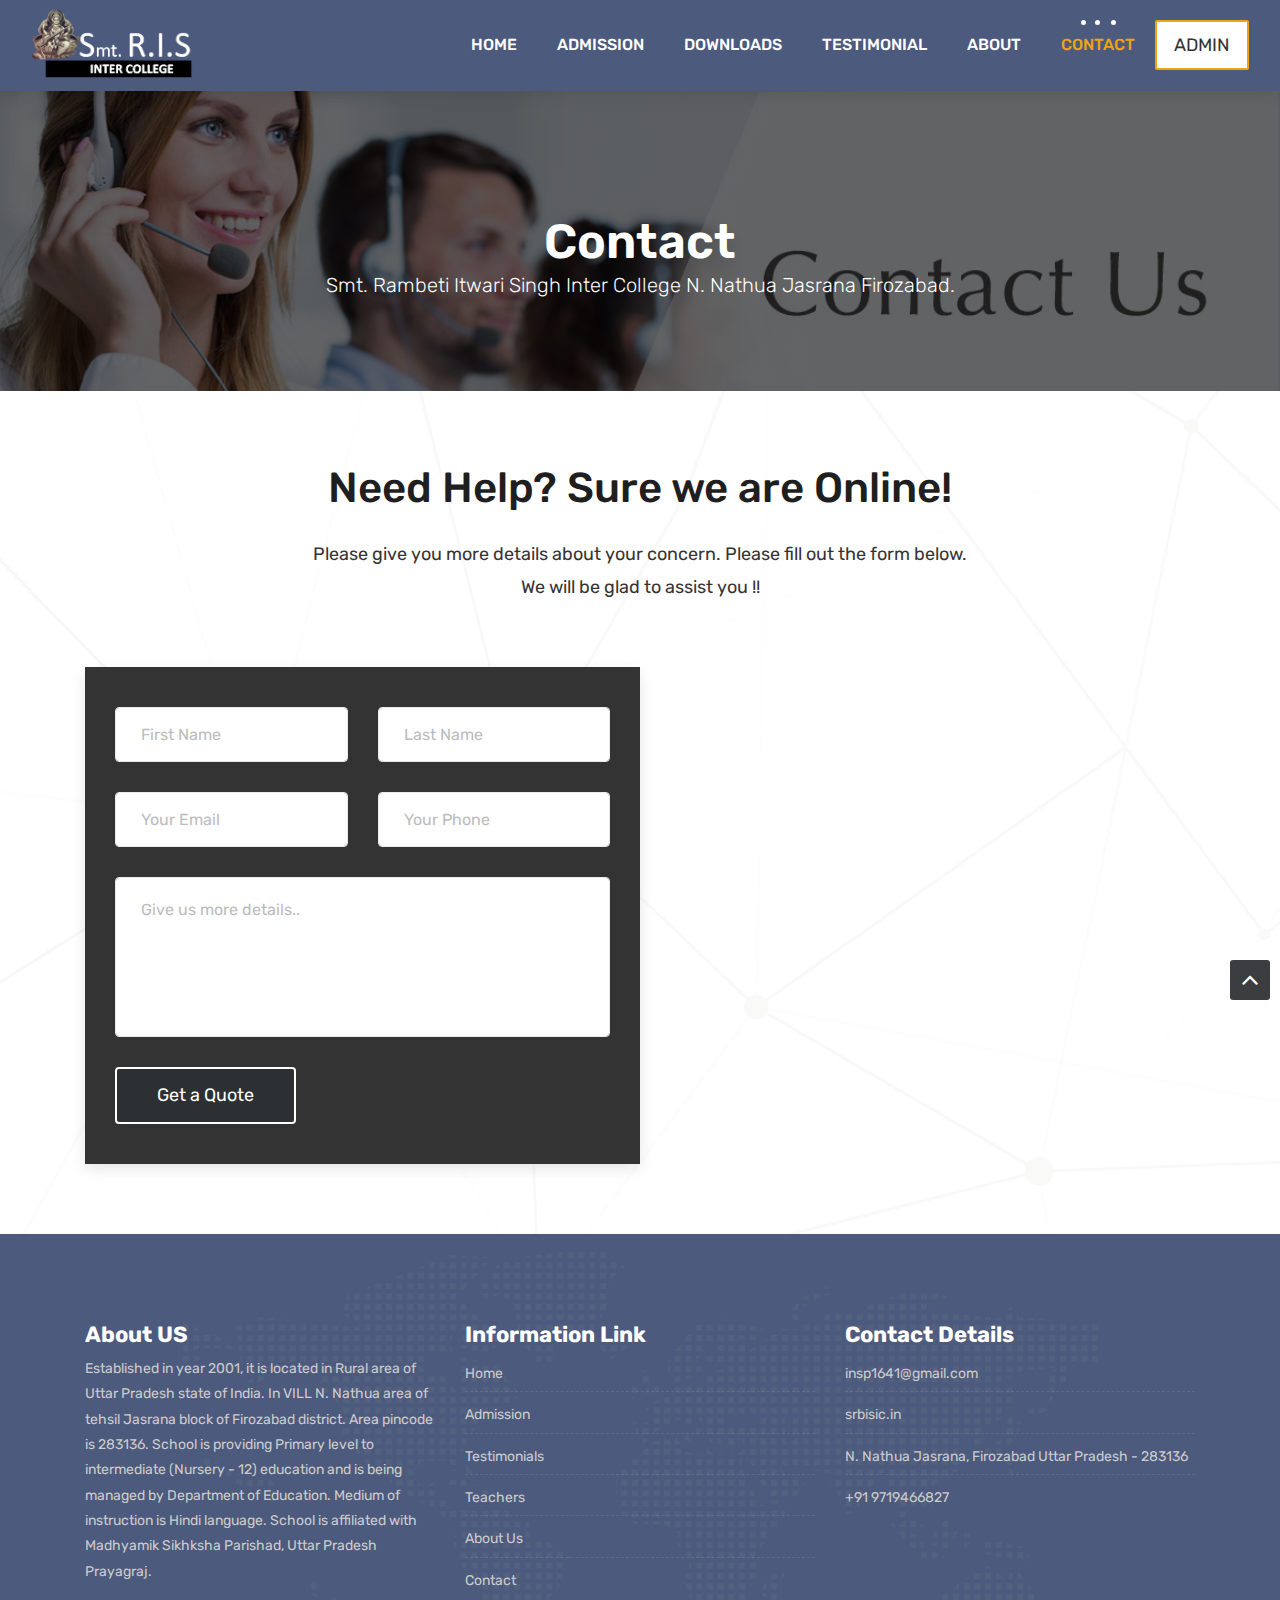
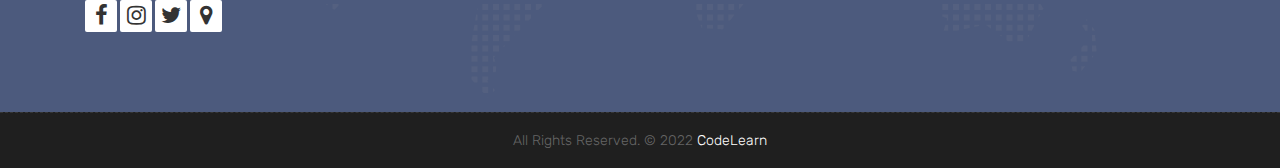
<file: contact.html>
<!DOCTYPE html>
<html lang="en">

<!--#include virtual="docroot_file.html" -->
<!-- Basic -->
<meta charset="utf-8">
<meta http-equiv="X-UA-Compatible" content="IE=edge">

<!-- Mobile Metas -->
<meta name="viewport" content="width=device-width, initial-scale=1">

<!-- Site Metas -->
<title>Smt. R.I.S  Inter College</title>
<meta name="keywords" content="">
<meta name="description" content="">
<meta name="author" content="">

<!-- Site Icons -->
<link rel="shortcut icon" href="images/icon.png" type="image/x-icon" />

<!-- Bootstrap CSS -->
<link rel="stylesheet" href="css/bootstrap.min.css">
<!-- Site CSS -->
<link rel="stylesheet" href="style.css">
<!-- ALL VERSION CSS -->
<link rel="stylesheet" href="css/versions.css">
<!-- Responsive CSS -->
<link rel="stylesheet" href="css/responsive.css">
<!-- Custom CSS -->
<link rel="stylesheet" href="css/custom.css">
<link href="index.html" >

<!-- Modernizer for Portfolio -->
<script src="js/modernizer.js"></script>

<!--[if lt IE 9]>
  <script src="https://oss.maxcdn.com/libs/html5shiv/3.7.0/html5shiv.js"></script>
  <script src="https://oss.maxcdn.com/libs/respond.js/1.4.2/respond.min.js"></script>
<![endif]-->
</head>
<body class="host_version">

<!-- Modal -->
		<div class="modal fade" id="login" tabindex="-1" role="dialog" aria-labelledby="myModalLabel">
			<div class="modal-dialog modal-dialog-centered modal-lg" role="document">
				<div class="modal-content">
					<div class="modal-header tit-up">
						<button type="button" class="close" data-dismiss="modal" aria-hidden="true">&times;</button>
						<h4 class="modal-title">Admin Login</h4>
					</div>
					<div class="modal-body customer-box">
						<!-- Tab panes -->
						<div class="tab-content">
							<div class="tab-pane active" id="Login">
								<form role="form" class="form-horizontal">
									<div class="form-group">
										<div class="col-sm-12">
											<input class="form-control" id="email1" placeholder="Email" type="emial">
										</div>
									</div>
									<div class="form-group">
										<div class="col-sm-12">
											<input class="form-control" id="exampleInputPassword1" placeholder="Password" type="password">
										</div>
									</div>
									<div class="row">
										<div class="col-sm-10">
											<button type="submit" class="btn btn-light btn-radius btn-brd grd1">
												Login
											</button>
										</div>
									</div>
								</form>
							</div>

						</div>
					</div>
				</div>
			</div>
		</div>
		<!-- TC-->
		<div class="modal fade" id="TC" tabindex="-1" role="dialog" aria-labelledby="myModalLabel">
			<div class="modal-dialog modal-dialog-centered modal-lg" role="document">
				<div class="modal-content">
					<div class="modal-header tit-up">
						<button type="button" class="close" data-dismiss="modal" aria-hidden="true">&times;</button>
						<h4 class="modal-title">Details</h4>
					</div>
					<div class="modal-body customer-box">
						<!-- Tab panes -->

						<div class="tab-content">
							<div class="tab-pane active" id="TC">
								<form role="form" class="form-horizontal">
									<div class="form-group">
										<div class="col-sm-12">
											<input class="form-control" id="TC" placeholder="S.R No." type="number">
										</div>
									</div>
									<div class="form-group">
										<div class="col-sm-12">
											<input class="form-control" id="DOB" placeholder="DOB" type="password">
										</div>
									</div>
									<div class="row">
										<div class="col-sm-10">
											<button type="submit" class="btn btn-light btn-radius btn-brd grd1">
												Submit
											</button>
										</div>
									</div>
								</form>
							</div>

						</div>
					</div>
				</div>
			</div>
		</div>

		<!-- Student_data-->

		<div class="modal fade" id="Student_data" tabindex="-1" role="dialog" aria-labelledby="myModalLabel">
			<div class="modal-dialog modal-dialog-centered modal-lg" role="document">
				<div class="modal-content">
					<div class="modal-header tit-up">
						<button type="button" class="close" data-dismiss="modal" aria-hidden="true">&times;</button>
						<h4 class="modal-title">Details</h4>
					</div>
					<div class="modal-body customer-box">
						<!-- Tab panes -->
						<div class="tab-content">
							<div class="tab-pane active" id="Student_data">
								<form role="form" class="form-horizontal">
									<div class="form-group">
										<div class="col-sm-12">
											<input class="form-control" id="SR" placeholder="SR No." type="number">
										</div>
									</div>
									<div class="form-group">
										<div class="col-sm-12">
											<input class="form-control" id="DOB" placeholder="Date of Birth" type="password">
										</div>
									</div>
									<div class="row">
										<div class="col-sm-10">
											<button type="submit" class="btn btn-light btn-radius btn-brd grd1">
												Submit
											</button>
										</div>
									</div>
								</form>
							</div>

						</div>
					</div>
				</div>
			</div>
		</div>


    <!-- LOADER -->
    <div id="preloader">
        <div class="loader-container">
            <div class="progress-br float shadow">
                <div class="progress__item"></div>
            </div>
        </div>
    </div>
    <!-- END LOADER -->
    <!-- Start header -->
    <header class="top-navbar">
        <nav class="navbar navbar-expand-lg navbar-light bg-light">
            <div class="container-fluid">
                <a class="navbar-brand" href="index.html">
                    <img src="images/logo1.png" alt="" width="40%" />
                </a>
                <button class="navbar-toggler" type="button" data-toggle="collapse" data-target="#navbars-host" aria-controls="navbars-rs-food" aria-expanded="false" aria-label="Toggle navigation">
                    <span class="icon-bar"></span>
                    <span class="icon-bar"></span>
                    <span class="icon-bar"></span>
                </button>
                <div class="collapse navbar-collapse" id="navbars-host">
                    <ul class="navbar-nav ml-auto">
                        <li class="nav-item "><a class="nav-link" href="index.html">Home</a></li>
                        <li class="nav-item dropdown">
                            <a class="nav-link dropdown-toggle" href="#" id="dropdown-a" data-toggle="dropdown">Admission</a>
                            <div class="dropdown-menu" aria-labelledby="dropdown-a">
                                <a class="dropdown-item" href="ad_process.html">Admission Procedure</a>
                                <a class="dropdown-item" href="Admission.html">Online Admission Form</a>
                                <a class="dropdown-item" href="#">Fee Structure</a>
                            </div>
                        </li>

                        <li class="nav-item dropdown">
                            <a class="nav-link dropdown-toggle" href="#" id="dropdown-a" data-toggle="dropdown">Downloads</a>
                            <div class="dropdown-menu" aria-labelledby="dropdown-a">
                               <a class="dropdown-item" href="#" data-toggle="modal" data-target="#TC">TC</a>
								<a class="dropdown-item" href="#" data-toggle="modal" data-target="#Student_data">Student Data</a>
                            </div>
                        </li>

                        <li class="nav-item"><a class="nav-link" href="testimonials.html">Testimonial</a></li>
                        <li class="nav-item dropdown">
                            <a class="nav-link dropdown-toggle" href="#" id="dropdown-a" data-toggle="dropdown">About</a>
                            <div class="dropdown-menu" aria-labelledby="dropdown-a">
                                <a class="dropdown-item" href="about.html">About School</a>
                                <a class="dropdown-item" href="teachers.html">Teachers</a>
								<a class="dropdown-item" href="Gallery.html">Gallery</a>
								
                                <a class="dropdown-item" href="about.html#mission-vision">Our Vision & Mission</a>
                            </div>
                        </li>
                        <li class="nav-item active"><a class="nav-link" href="contact.html">Contact</a></li>
                    </ul>

                    <ul class="nav navbar-nav navbar-right">
                        <li><a class="hover-btn-new log orange" href="#" data-toggle="modal" data-target="#login"><span>Admin</span></a></li>
                    </ul>
                </div>
            </div>
        </nav>
    </header>
    <!-- End header -->

    <div class="all-title-box-con">
        <div class="container text-center">
            <h1>Contact<span class="m_1">Smt. Rambeti Itwari Singh Inter College N. Nathua Jasrana Firozabad.</span></h1>
        </div>
    </div>

    <div id="contact" class="section wb">
        <div class="container">
            <div class="section-title text-center">
                <h3>Need Help? Sure we are Online!</h3>
                <p class="lead">Please give you more details about your concern. Please fill out the form below. <br>We will be glad to assist you !!</p>
            </div><!-- end title -->

            <div class="row">
                <div class="col-xl-6 col-md-12 col-sm-12">
                    <div class="contact_form">
                        <div id="message"></div>
                        <form id="contactform" class="" action="contact.php" name="contactform" method="post">
                            <div class="row row-fluid">
                                <div class="col-lg-6 col-md-6 col-sm-6">
                                    <input type="text" name="first_name" id="first_name" class="form-control" placeholder="First Name">
                                </div>
                                <div class="col-lg-6 col-md-6 col-sm-6">
                                    <input type="text" name="last_name" id="last_name" class="form-control" placeholder="Last Name">
                                </div>
                                <div class="col-lg-6 col-md-6 col-sm-6">
                                    <input type="email" name="email" id="email" class="form-control" placeholder="Your Email">
                                </div>
                                <div class="col-lg-6 col-md-6 col-sm-6">
                                    <input type="text" name="phone" id="phone" class="form-control" placeholder="Your Phone">
                                </div>
                                <div class="col-lg-12 col-md-12 col-sm-12">
                                    <textarea class="form-control" name="comments" id="comments" rows="6" placeholder="Give us more details.."></textarea>
                                </div>
                                <div class="text-center pd">
                                    <button type="submit" value="SEND" id="submit" class="btn btn-light btn-radius btn-brd grd1 btn-block">Get a Quote</button>
                                </div>
                            </div>
                        </form>
                    </div>
                </div><!-- end col -->
                <div class="col-xl-6 col-md-12 col-sm-12">
                    <div class="map-box">
                        <iframe src="https://www.google.com/maps/embed?pb=!1m18!1m12!1m3!1d1182.5199354971692!2d78.68517568191604!3d27.232966988202676!2m3!1f0!2f0!3f0!3m2!1i1024!2i768!4f13.1!3m3!1m2!1s0x3975b2e236b241cb%3A0x63c89d933edcd9ed!2sSmt.%20R%20I%20S%20Inter%20College%20N.%20Nathua!5e1!3m2!1sen!2sin!4v1654944210265!5m2!1sen!2sin" width="600" height="450" style="border:0;" allowfullscreen="" loading="lazy" referrerpolicy="no-referrer-when-downgrade"
                                width="600" height="500" style="border:0;" allowfullscreen="" loading="lazy"></iframe>
                    </div>
                </div>
            </div><!-- end row -->
        </div><!-- end container -->
    </div><!-- end section -->



    <footer class="footer">
        <div class="container">
            <div class="row">
                <div class="col-lg-4 col-md-4 col-xs-12">
                    <div class="widget clearfix">
                        <div class="widget-title">
                            <h3>About US</h3>
                        </div>
                        <p>Established in year 2001, it is located in Rural area of Uttar Pradesh state of India. In VILL N. Nathua area of tehsil Jasrana block of Firozabad district. Area pincode is 283136. School is providing Primary level to intermediate (Nursery - 12) education and is being managed by Department of Education. Medium of instruction is Hindi language. School is affiliated with  Madhyamik Sikhksha Parishad, Uttar Pradesh Prayagraj.</p>
                        <div class="footer-right">
                            <ul class="footer-links-soi">
                                <li><a href="#"><i class="fa fa-facebook"></i></a></li>
                                <li><a href="#"><i class="fa fa-instagram"></i></a></li>
                                <li><a href="#"><i class="fa fa-twitter"></i></a></li>
                                <li><a href="https://maps.google.com/?cid=12429775739810923415&entry=gps"><i class="fa fa-map-marker"></i></a></li>
                            </ul><!-- end links -->
                        </div>
                    </div><!-- end clearfix -->
                </div><!-- end col -->

                <div class="col-lg-4 col-md-4 col-xs-12">
                    <div class="widget clearfix">
                        <div class="widget-title">
                            <h3>Information Link</h3>
                        </div>
                        <ul class="footer-links">
							<li><a href="index.html">Home</a></li>
							<li><a href="ad_process.html">Admission</a></li>
							<li><a href="testimonials.html">Testimonials</a></li>
							<li><a href="teachers.html">Teachers</a></li>
							<li><a href="about.html">About Us</a></li>
							<li><a href="contact.html">Contact</a></li>
						</ul><!-- end links -->
                    </div><!-- end clearfix -->
                </div><!-- end col -->

                <div class="col-lg-4 col-md-4 col-xs-12">
                    <div class="widget clearfix">
                        <div class="widget-title">
                            <h3>Contact Details</h3>
                        </div>

                        <ul class="footer-links">
                            <li><a href="mailto:#">insp1641@gmail.com</a></li>
                            <li><a href="#">srbisic.in</a></li>
                            <li>N. Nathua Jasrana, Firozabad Uttar Pradesh - 283136</li>
                            <li>+91 9719466827</li>
                        </ul><!-- end links -->
                    </div><!-- end clearfix -->
                </div><!-- end col -->

            </div><!-- end row -->
        </div><!-- end container -->
    </footer><!-- end footer -->

    <div class="copyrights">
        <div class="container">
            <div class="footer-distributed">
                <div class="footer-center">
                    <p class="footer-company-name">All Rights Reserved. &copy; 2022 <a href="#">CodeLearn</a></a></p>
                </div>
            </div>
        </div><!-- end container -->
    </div><!-- end copyrights -->

    <a href="#" id="scroll-to-top" class="dmtop global-radius"><i class="fa fa-angle-up"></i></a>

    <!-- ALL JS FILES -->
    <script src="js/all.js"></script>
    <!-- Mapsed JavaScript -->
    <script src="js/01-custom-places-example.js"></script>
    <!-- ALL PLUGINS -->
    <script src="js/custom.js"></script>

</body>
</html>
</file>
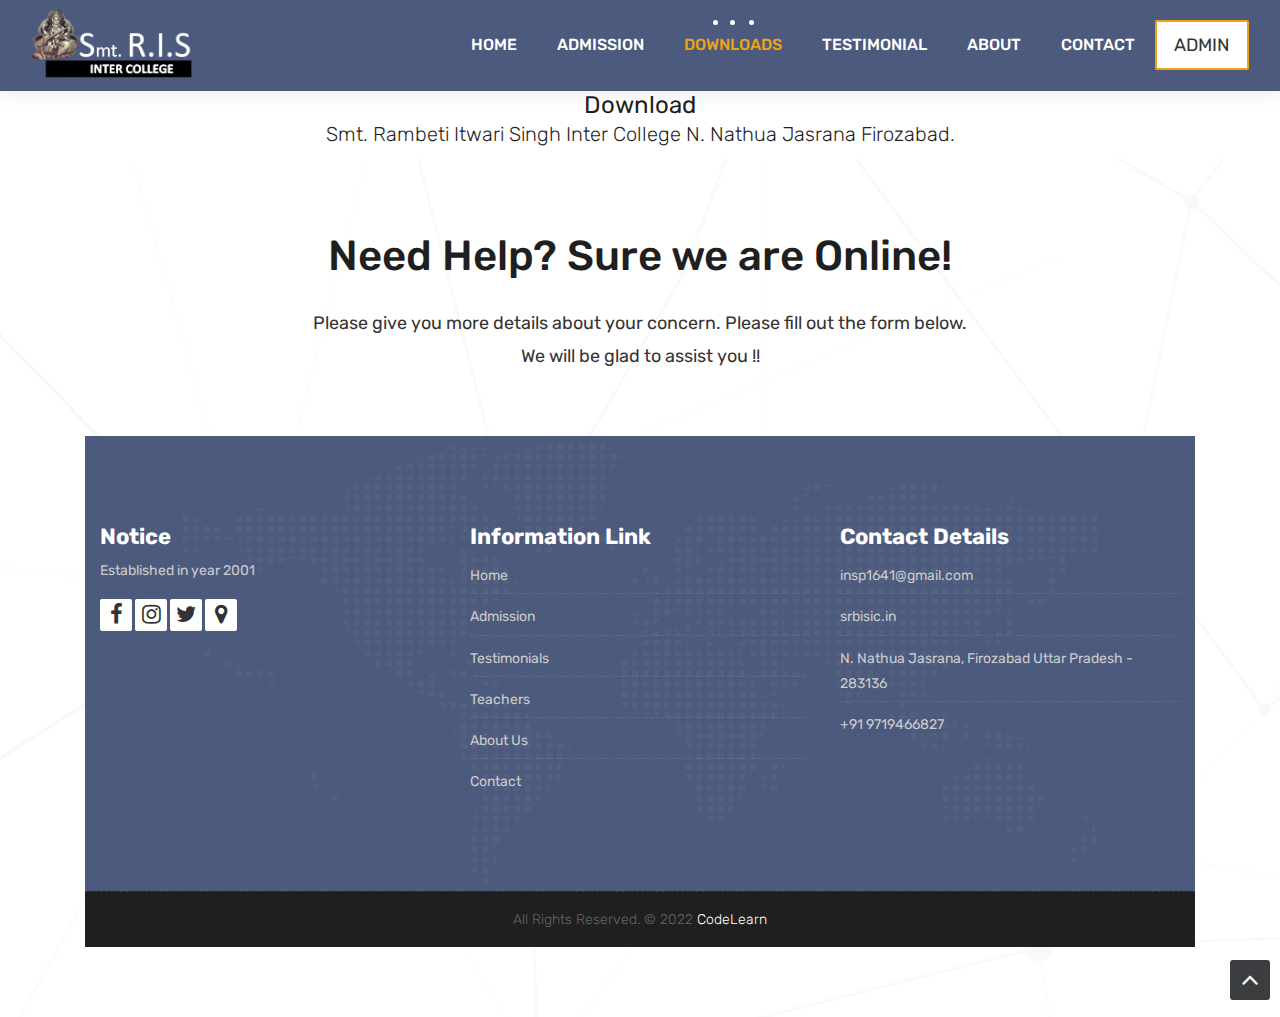
<file: download.html>
<!DOCTYPE html>
<html lang="en">

    <!-- Basic -->
    <meta charset="utf-8">
    <meta http-equiv="X-UA-Compatible" content="IE=edge">   
   
    <!-- Mobile Metas -->
    <meta name="viewport" content="width=device-width, initial-scale=1">
 
     <!-- Site Metas -->
    <title>Smt. R.I.S  Inter College</title>
    <meta name="keywords" content="">
    <meta name="description" content="">
    <meta name="author" content="">

    <!-- Site Icons -->
    <link rel="shortcut icon" href="images/icon.png" type="image/x-icon" />

    <!-- Bootstrap CSS -->
    <link rel="stylesheet" href="css/bootstrap.min.css">
    <!-- Site CSS -->
    <link rel="stylesheet" href="style.css">
    <!-- ALL VERSION CSS -->
    <link rel="stylesheet" href="css/versions.css">
    <!-- Responsive CSS -->
    <link rel="stylesheet" href="css/responsive.css">
    <!-- Custom CSS -->
    <link rel="stylesheet" href="css/custom.css">

    <!-- Modernizer for Portfolio -->
    <script src="js/modernizer.js"></script>

    <!--[if lt IE 9]>
      <script src="https://oss.maxcdn.com/libs/html5shiv/3.7.0/html5shiv.js"></script>
      <script src="https://oss.maxcdn.com/libs/respond.js/1.4.2/respond.min.js"></script>
    <![endif]-->

</head>
	<body class="host_version">

		<!-- Modal -->
		<div class="modal fade" id="login" tabindex="-1" role="dialog" aria-labelledby="myModalLabel">
			<div class="modal-dialog modal-dialog-centered modal-lg" role="document">
				<div class="modal-content">
					<div class="modal-header tit-up">
						<button type="button" class="close" data-dismiss="modal" aria-hidden="true">&times;</button>
						<h4 class="modal-title">Admin Login</h4>
					</div>
					<div class="modal-body customer-box">
						<!-- Tab panes -->
						<div class="tab-content">
							<div class="tab-pane active" id="Login">
								<form role="form" class="form-horizontal">
									<div class="form-group">
										<div class="col-sm-12">
											<input class="form-control" id="email1" placeholder="Email" type="emial">
										</div>
									</div>
									<div class="form-group">
										<div class="col-sm-12">
											<input class="form-control" id="exampleInputPassword1" placeholder="Password" type="password">
										</div>
									</div>
									<div class="row">
										<div class="col-sm-10">
											<button type="submit" class="btn btn-light btn-radius btn-brd grd1">
												Login
											</button>
										</div>
									</div>
								</form>
							</div>

						</div>
					</div>
				</div>
			</div>
		</div>
		<!-- TC-->
		<div class="modal fade" id="TC" tabindex="-1" role="dialog" aria-labelledby="myModalLabel">
			<div class="modal-dialog modal-dialog-centered modal-lg" role="document">
				<div class="modal-content">
					<div class="modal-header tit-up">
						<button type="button" class="close" data-dismiss="modal" aria-hidden="true">&times;</button>
						<h4 class="modal-title">Details</h4>
					</div>
					<div class="modal-body customer-box">
						<!-- Tab panes -->

						<div class="tab-content">
							<div class="tab-pane active" id="TC">
								<form role="form" class="form-horizontal">
									<div class="form-group">
										<div class="col-sm-12">
											<input class="form-control" id="TC" placeholder="S.R No." type="number">
										</div>
									</div>
									<div class="form-group">
										<div class="col-sm-12">
											<input class="form-control" id="DOB" placeholder="DOB" type="password">
										</div>
									</div>
									<div class="row">
										<div class="col-sm-10">
											<button type="submit" class="btn btn-light btn-radius btn-brd grd1">
												Submit
											</button>
										</div>
									</div>
								</form>
							</div>

						</div>
					</div>
				</div>
			</div>
		</div>

		<!-- Student_data-->

		<div class="modal fade" id="Student_data" tabindex="-1" role="dialog" aria-labelledby="myModalLabel">
			<div class="modal-dialog modal-dialog-centered modal-lg" role="document">
				<div class="modal-content">
					<div class="modal-header tit-up">
						<button type="button" class="close" data-dismiss="modal" aria-hidden="true">&times;</button>
						<h4 class="modal-title">Details</h4>
					</div>
					<div class="modal-body customer-box">
						<!-- Tab panes -->
						<div class="tab-content">
							<div class="tab-pane active" id="Student_data">
								<form role="form" class="form-horizontal">
									<div class="form-group">
										<div class="col-sm-12">
											<input class="form-control" id="SR" placeholder="SR No." type="number">
										</div>
									</div>
									<div class="form-group">
										<div class="col-sm-12">
											<input class="form-control" id="DOB" placeholder="Date of Birth" type="password">
										</div>
									</div>
									<div class="row">
										<div class="col-sm-10">
											<button type="submit" class="btn btn-light btn-radius btn-brd grd1">
												Submit
											</button>
										</div>
									</div>
								</form>
							</div>

						</div>
					</div>
				</div>
			</div>
		</div>

		<!-- LOADER -->
		<div id="preloader">
			<div class="loader-container">
				<div class="progress-br float shadow">
					<div class="progress__item"></div>
				</div>
			</div>
		</div>
		<!-- END LOADER -->
		<!-- Start header -->
		<header class="top-navbar">
			<nav class="navbar navbar-expand-lg navbar-light bg-light">
				<div class="container-fluid">
					<a class="navbar-brand" href="index.html">
						<img src="images/logo1.png" alt="" width="40%" />
					</a>
					<button class="navbar-toggler" type="button" data-toggle="collapse" data-target="#navbars-host" aria-controls="navbars-rs-food" aria-expanded="false" aria-label="Toggle navigation">
						<span class="icon-bar"></span>
						<span class="icon-bar"></span>
						<span class="icon-bar"></span>
					</button>
					<div class="collapse navbar-collapse" id="navbars-host">
						<ul class="navbar-nav ml-auto">
							<li class="nav-item "><a class="nav-link" href="index.html">Home</a></li>
							<li class="nav-item dropdown">
								<a class="nav-link dropdown-toggle" href="#" id="dropdown-a" data-toggle="dropdown">Admission</a>
								<div class="dropdown-menu" aria-labelledby="dropdown-a">
									<a class="dropdown-item" href="ad_process.html">Admission Procedure</a>
									<a class="dropdown-item" href="Admission.html">Online Admission Form</a>
									<a class="dropdown-item" href="#">Fee Structure</a>
								</div>
							</li>

							<li class="nav-item active dropdown">
								<a class="nav-link dropdown-toggle" href="#" id="dropdown-a" data-toggle="dropdown">Downloads</a>
								<div class="dropdown-menu" aria-labelledby="dropdown-a">
									<a class="dropdown-item" href="download.html">Notice</a>
									<a class="dropdown-item" href="#" data-toggle="modal" data-target="#TC">TC</a>

									<a class="dropdown-item" href="=#" data-toggle="modal" data-target="#Student_data">Student Data</a>

								</div>
							</li>

							<li class="nav-item"><a class="nav-link" href="testimonials.html">Testimonial</a></li>
							<li class="nav-item dropdown">
								<a class="nav-link dropdown-toggle" href="#" id="dropdown-a" data-toggle="dropdown">About</a>
								<div class="dropdown-menu" aria-labelledby="dropdown-a">
									<a class="dropdown-item" href="about.html">About School</a>

									<a class="dropdown-item" href="#">Teachers</a>
									<a class="dropdown-item" href="about.html#mission-vision">Our Vision & Mission</a>
								</div>
							</li>
							<li class="nav-item "><a class="nav-link" href="contact.html">Contact</a></li>
						</ul>

						<ul class="nav navbar-nav navbar-right">
							<li><a class="hover-btn-new log orange" href="#" data-toggle="modal" data-target="#login"><span>Admin</span></a></li>
						</ul>
					</div>
				</div>
			</nav>
		</header>
		<!-- End header -->

		<div class="all-title-box">
			<div class="container text-center">
				<h1>Download<span class="m_1">Smt. Rambeti Itwari Singh Inter College N. Nathua Jasrana Firozabad.</span></h1>
			</div>
		</div>

		<div id="contact" class="section wb">
			<div class="container">
				<div class="section-title text-center">
					<h3>Need Help? Sure we are Online!</h3>
					<p class="lead">Please give you more details about your concern. Please fill out the form below. <br>We will be glad to assist you !!</p>
				</div><!-- end title -->




				<footer class="footer">
					<div class="container">
						<div class="row">
							<div class="col-lg-4 col-md-4 col-xs-12">
								<div class="widget clearfix">
									<div class="widget-title">
										<h3>Notice</h3>
									</div>
									<p>Established in year 2001 </p>
									<div class="footer-right">
										<ul class="footer-links-soi">
											<li><a href="#"><i class="fa fa-facebook"></i></a></li>
											<li><a href="#"><i class="fa fa-instagram"></i></a></li>
											<li><a href="#"><i class="fa fa-twitter"></i></a></li>
											<li><a href="https://maps.google.com/?cid=12429775739810923415&entry=gps"><i class="fa fa-map-marker"></i></a></li>
										</ul><!-- end links -->
									</div>
								</div><!-- end clearfix -->
							</div><!-- end col -->

							<div class="col-lg-4 col-md-4 col-xs-12">
								<div class="widget clearfix">
									<div class="widget-title">
										<h3>Information Link</h3>
									</div>
									<ul class="footer-links">
										<li><a href="index.html">Home</a></li>
										<li><a href="ad_process.html">Admission</a></li>
										<li><a href="testimonials.html">Testimonials</a></li>
										<li><a href="teachers.html">Teachers</a></li>
										<li><a href="about.html">About Us</a></li>
										<li><a href="contact.html">Contact</a></li>
									</ul><!-- end links -->
								</div><!-- end clearfix -->
							</div><!-- end col -->

							<div class="col-lg-4 col-md-4 col-xs-12">
								<div class="widget clearfix">
									<div class="widget-title">
										<h3>Contact Details</h3>
									</div>

									<ul class="footer-links">
										<li><a href="mailto:#">insp1641@gmail.com</a></li>
										<li><a href="#">srbisic.in</a></li>
										<li>N. Nathua Jasrana, Firozabad Uttar Pradesh - 283136</li>
										<li>+91 9719466827</li>
									</ul><!-- end links -->
								</div><!-- end clearfix -->
							</div><!-- end col -->

						</div><!-- end row -->
					</div><!-- end container -->
				</footer><!-- end footer -->

				<div class="copyrights">
					<div class="container">
						<div class="footer-distributed">
							<div class="footer-center">
								<p class="footer-company-name">All Rights Reserved. &copy; 2022 <a href="#">CodeLearn</a></a></p>
							</div>
						</div>
					</div><!-- end container -->
				</div><!-- end copyrights -->

				<a href="#" id="scroll-to-top" class="dmtop global-radius"><i class="fa fa-angle-up"></i></a>

				<!-- ALL JS FILES -->
				<script src="js/all.js"></script>
				<!-- Mapsed JavaScript -->
				<script src="js/01-custom-places-example.js"></script>
				<!-- ALL PLUGINS -->
				<script src="js/custom.js"></script>

	</body>
</html>
</file>
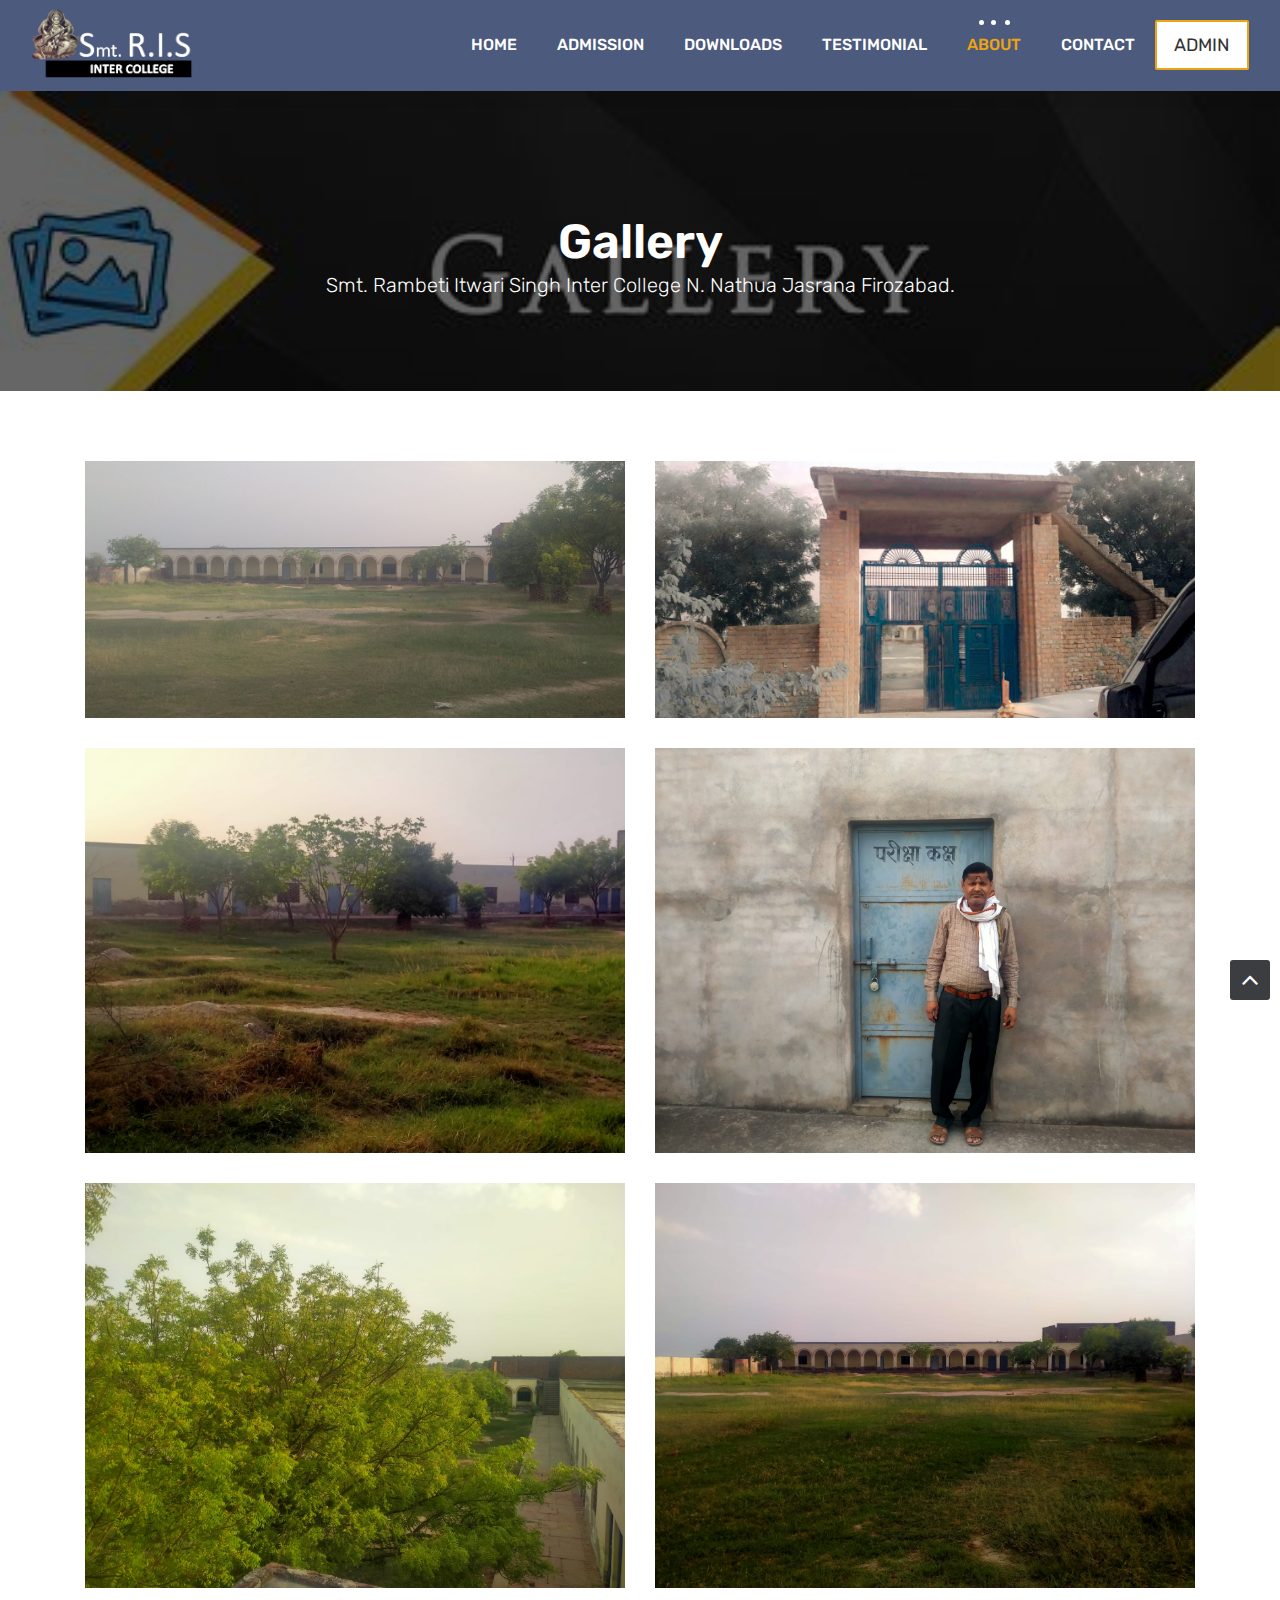
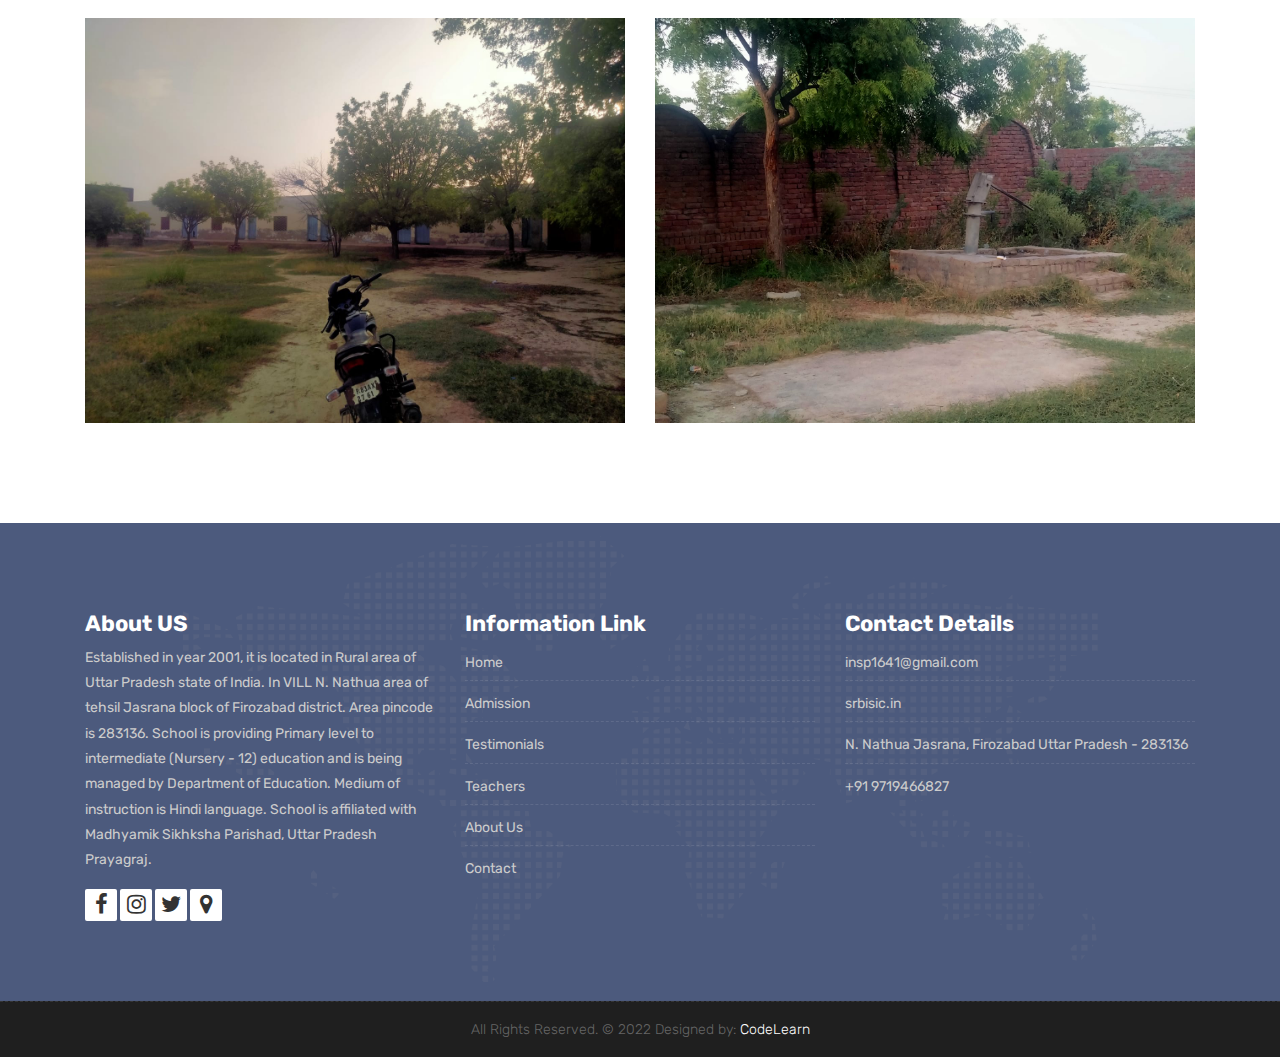
<file: Gallery.html>
<!DOCTYPE html>
<html lang="en">

    <!-- Basic -->
    <meta charset="utf-8">
    <meta http-equiv="X-UA-Compatible" content="IE=edge">   
   
    <!-- Mobile Metas -->
    <meta name="viewport" content="width=device-width, initial-scale=1">
     <!-- Site Metas -->
    <title>Smt. R.I.S  Inter College</title>
    <meta name="keywords" content="">
    <meta name="description" content="">
    <meta name="author" content="">

    <!-- Site Icons -->
    <link rel="shortcut icon" href="images/icon.png" type="image/x-icon" />

    <!-- Bootstrap CSS -->
    <link rel="stylesheet" href="css/bootstrap.min.css">
    <!-- Site CSS -->
    <link rel="stylesheet" href="style.css">
    <!-- ALL VERSION CSS -->
    <link rel="stylesheet" href="css/versions.css">
    <!-- Responsive CSS -->
    <link rel="stylesheet" href="css/responsive.css">
    <!-- Custom CSS -->
    <link rel="stylesheet" href="css/custom.css">

    <!-- Modernizer for Portfolio -->
    <script src="js/modernizer.js"></script>

    <!--[if lt IE 9]>
      <script src="https://oss.maxcdn.com/libs/html5shiv/3.7.0/html5shiv.js"></script>
      <script src="https://oss.maxcdn.com/libs/respond.js/1.4.2/respond.min.js"></script>
    <![endif]-->

</head>
<body class="host_version"> 
<!-- Modal -->
<!-- Modal -->
		<div class="modal fade" id="login" tabindex="-1" role="dialog" aria-labelledby="myModalLabel">
			<div class="modal-dialog modal-dialog-centered modal-lg" role="document">
				<div class="modal-content">
					<div class="modal-header tit-up">
						<button type="button" class="close" data-dismiss="modal" aria-hidden="true">&times;</button>
						<h4 class="modal-title">Admin Login</h4>
					</div>
					<div class="modal-body customer-box">
						<!-- Tab panes -->
						<div class="tab-content">
							<div class="tab-pane active" id="Login">
								<form role="form" class="form-horizontal">
									<div class="form-group">
										<div class="col-sm-12">
											<input class="form-control" id="email1" placeholder="Email" type="emial">
										</div>
									</div>
									<div class="form-group">
										<div class="col-sm-12">
											<input class="form-control" id="exampleInputPassword1" placeholder="Password" type="password">
										</div>
									</div>
									<div class="row">
										<div class="col-sm-10">
											<button type="submit" class="btn btn-light btn-radius btn-brd grd1">
												Login
											</button>
										</div>
									</div>
								</form>
							</div>

						</div>
					</div>
				</div>
			</div>
		</div>
		<!-- TC-->
		<div class="modal fade" id="TC" tabindex="-1" role="dialog" aria-labelledby="myModalLabel">
			<div class="modal-dialog modal-dialog-centered modal-lg" role="document">
				<div class="modal-content">
					<div class="modal-header tit-up">
						<button type="button" class="close" data-dismiss="modal" aria-hidden="true">&times;</button>
						<h4 class="modal-title">Details</h4>
					</div>
					<div class="modal-body customer-box">
						<!-- Tab panes -->

						<div class="tab-content">
							<div class="tab-pane active" id="TC">
								<form role="form" class="form-horizontal">
									<div class="form-group">
										<div class="col-sm-12">
											<input class="form-control" id="TC" placeholder="S.R No." type="number">
										</div>
									</div>
									<div class="form-group">
										<div class="col-sm-12">
											<input class="form-control" id="DOB" placeholder="DOB" type="password">
										</div>
									</div>
									<div class="row">
										<div class="col-sm-10">
											<button type="submit" class="btn btn-light btn-radius btn-brd grd1">
												Submit
											</button>
										</div>
									</div>
								</form>
							</div>

						</div>
					</div>
				</div>
			</div>
		</div>

		<!-- Student_data-->

		<div class="modal fade" id="Student_data" tabindex="-1" role="dialog" aria-labelledby="myModalLabel">
			<div class="modal-dialog modal-dialog-centered modal-lg" role="document">
				<div class="modal-content">
					<div class="modal-header tit-up">
						<button type="button" class="close" data-dismiss="modal" aria-hidden="true">&times;</button>
						<h4 class="modal-title">Details</h4>
					</div>
					<div class="modal-body customer-box">
						<!-- Tab panes -->
						<div class="tab-content">
							<div class="tab-pane active" id="Student_data">
								<form role="form" class="form-horizontal">
									<div class="form-group">
										<div class="col-sm-12">
											<input class="form-control" id="SR" placeholder="SR No." type="number">
										</div>
									</div>
									<div class="form-group">
										<div class="col-sm-12">
											<input class="form-control" id="DOB" placeholder="Date of Birth" type="password">
										</div>
									</div>
									<div class="row">
										<div class="col-sm-10">
											<button type="submit" class="btn btn-light btn-radius btn-brd grd1">
												Submit
											</button>
										</div>
									</div>
								</form>
							</div>

						</div>
					</div>
				</div>
			</div>
		</div>

	<!-- LOADER -->
	<div id="preloader">
		<div class="loader-container">
			<div class="progress-br float shadow">
				<div class="progress__item"></div>
			</div>
		</div>
	</div>

	<!-- Start header -->
	<header class="top-navbar">
		<nav class="navbar navbar-expand-lg navbar-light bg-light">
			<div class="container-fluid">
				<a class="navbar-brand" href="index.html">
					<img src="images/logo1.png" alt="" width="40%" />
				</a>
				<button class="navbar-toggler" type="button" data-toggle="collapse" data-target="#navbars-host" aria-controls="navbars-rs-food" aria-expanded="false" aria-label="Toggle navigation">
					<span class="icon-bar"></span>
					<span class="icon-bar"></span>
					<span class="icon-bar"></span>
				</button>
				<div class="collapse navbar-collapse" id="navbars-host">
					<ul class="navbar-nav ml-auto">
						<li class="nav-item"><a class="nav-link" href="index.html">Home</a></li>
						<li class="nav-item dropdown">
							<a class="nav-link dropdown-toggle" href="#" id="dropdown-a" data-toggle="dropdown">Admission</a>
							<div class="dropdown-menu" aria-labelledby="dropdown-a">
								<a class="dropdown-item" href="ad_process.html">Admission Procedure</a>
								<a class="dropdown-item" href="Admission.html">Online Admission Form</a>
								<a class="dropdown-item" href="#">Fee Structure</a>
							</div>
						</li>

						<li class="nav-item dropdown">
							<a class="nav-link dropdown-toggle" href="#" id="dropdown-a" data-toggle="dropdown">Downloads</a>
							<div class="dropdown-menu" aria-labelledby="dropdown-a">
								<a class="dropdown-item" href="#" data-toggle="modal" data-target="#TC">TC</a>
								<a class="dropdown-item" href="#" data-toggle="modal" data-target="#Student_data">Student Data</a>

							</div>
						</li>

						<li class="nav-item"><a class="nav-link" href="testimonials.html">Testimonial</a></li>
						<li class="nav-item dropdown active">
							<a class="nav-link dropdown-toggle" href="#" id="dropdown-a" data-toggle="dropdown">About</a>
							<div class="dropdown-menu" aria-labelledby="dropdown-a">
								<a class="dropdown-item" href="about.html">About School</a>
								<a class="dropdown-item" href="teachers.html">Teachers</a>
								<a class="dropdown-item" href="Gallery.html">Gallery</a>
								
								<a class="dropdown-item" href="about.html#mission-vision">Our Vision & Mission</a>
							</div>
						</li>
						<li class="nav-item"><a class="nav-link" href="contact.html">Contact</a></li>
					</ul>

					<ul class="nav navbar-nav navbar-right">
						<li><a class="hover-btn-new log orange" href="#" data-toggle="modal" data-target="#login"><span>Admin</span></a></li>
					</ul>
				</div>
			</div>
		</nav>
	</header>
	<!-- End header -->
	
	<div class="all-title-box-gal">
		<div class="container text-center">
			<h1>Gallery<span class="m_1">Smt. Rambeti Itwari Singh Inter College N. Nathua Jasrana Firozabad.</span></h1>
		</div>
	</div>
	
	<div id="teachers" class="section wb">
        <div class="container">
            <div class="row">
				<div class="col-lg-6 col-md-6 col-12">
					<div class="our-team">
						<div class="team-img">
							<img src="images/1.jpeg">
						</div>
					</div>
				</div>
				<div class="col-lg-6 col-md-6 col-12">
					<div class="our-team">
						<div class="team-img">
							<img src="images/2.jpeg">
						</div>
					</div>
				</div>
				<div class="col-lg-6 col-md-6 col-12">
					<div class="our-team">
						<div class="team-img">
							<img src="images/3.jpeg">
						</div>
					</div>
				</div>
				<div class="col-lg-6 col-md-6 col-12">
					<div class="our-team">
						<div class="team-img">
							<img src="images/4.jpeg">
						</div>
					</div>
				</div>
				<div class="col-lg-6 col-md-6 col-12">
					<div class="our-team">
						<div class="team-img">
							<img src="images/5.jpeg">
						</div>
					</div>
				</div>
				<div class="col-lg-6 col-md-6 col-12">
					<div class="our-team">
						<div class="team-img">
							<img src="images/6.jpeg">
						</div>
					</div>
				</div>
				<div class="col-lg-6 col-md-6 col-12">
					<div class="our-team">
						<div class="team-img">
							<img src="images/7.jpeg">
						</div>
					</div>
				</div>
				<div class="col-lg-6 col-md-6 col-12">
					<div class="our-team">
						<div class="team-img">
							<img src="images/8.jpeg">
						</div>
					</div>
				</div>
				

            </div><!-- end row -->
        </div><!-- end container -->
    </div><!-- end section -->	
	

	<footer class="footer">
		<div class="container">
			<div class="row">
				<div class="col-lg-4 col-md-4 col-xs-12">
					<div class="widget clearfix">
						<div class="widget-title">
							<h3>About US</h3>
						</div>
						<p>Established in year 2001, it is located in Rural area of Uttar Pradesh state of India. In VILL N. Nathua area of tehsil Jasrana block of Firozabad district. Area pincode is 283136. School is providing Primary level to intermediate (Nursery - 12) education and is being managed by Department of Education. Medium of instruction is Hindi language. School is affiliated with  Madhyamik Sikhksha Parishad, Uttar Pradesh Prayagraj.</p>
						<div class="footer-right">
							<ul class="footer-links-soi">
								<li><a href="#"><i class="fa fa-facebook"></i></a></li>
								<li><a href="#"><i class="fa fa-instagram"></i></a></li>
								<li><a href="#"><i class="fa fa-twitter"></i></a></li>
								<li><a href="https://maps.google.com/?cid=12429775739810923415&entry=gps"><i class="fa fa-map-marker"></i></a></li>
							</ul><!-- end links -->
						</div>
					</div><!-- end clearfix -->
				</div><!-- end col -->

				<div class="col-lg-4 col-md-4 col-xs-12">
					<div class="widget clearfix">
						<div class="widget-title">
							<h3>Information Link</h3>
						</div>
						<ul class="footer-links">
							<li><a href="index.html">Home</a></li>
							<li><a href="ad_process.html">Admission</a></li>
							<li><a href="testimonials.html">Testimonials</a></li>
							<li><a href="teachers.html">Teachers</a></li>
							<li><a href="about.html">About Us</a></li>
							<li><a href="contact.html">Contact</a></li>
						</ul><!-- end links -->
					</div><!-- end clearfix -->
				</div><!-- end col -->

				<div class="col-lg-4 col-md-4 col-xs-12">
					<div class="widget clearfix">
						<div class="widget-title">
							<h3>Contact Details</h3>
						</div>

						<ul class="footer-links">
							<li><a href="mailto:#">insp1641@gmail.com</a></li>
							<li><a href="#">srbisic.in</a></li>
							<li>N. Nathua Jasrana, Firozabad Uttar Pradesh - 283136</li>
							<li>+91 9719466827</li>
						</ul><!-- end links -->
					</div><!-- end clearfix -->
				</div><!-- end col -->

			</div><!-- end row -->
		</div><!-- end container -->
	</footer><!-- end footer -->

	<div class="copyrights">
		<div class="container">
			<div class="footer-distributed">
				<div class="footer-center">
					<p class="footer-company-name">All Rights Reserved. &copy; 2022  Designed by: <a href="#">CodeLearn</a></a></p>
				</div>
			</div>
		</div><!-- end container -->
	</div><!-- end copyrights -->

	<a href="#" id="scroll-to-top" class="dmtop global-radius"><i class="fa fa-angle-up"></i></a>

	<!-- ALL JS FILES -->
	<script src="js/all.js"></script>
	<!-- ALL PLUGINS -->
	<script src="js/custom.js"></script>
	<script src="js/timeline.min.js"></script>
	<script>
		timeline(document.querySelectorAll('.timeline'), {
			forceVerticalMode: 700,
			mode: 'horizontal',
			verticalStartPosition: 'left',
			visibleItems: 4
		});
</script>

</body>
</html>
</file>
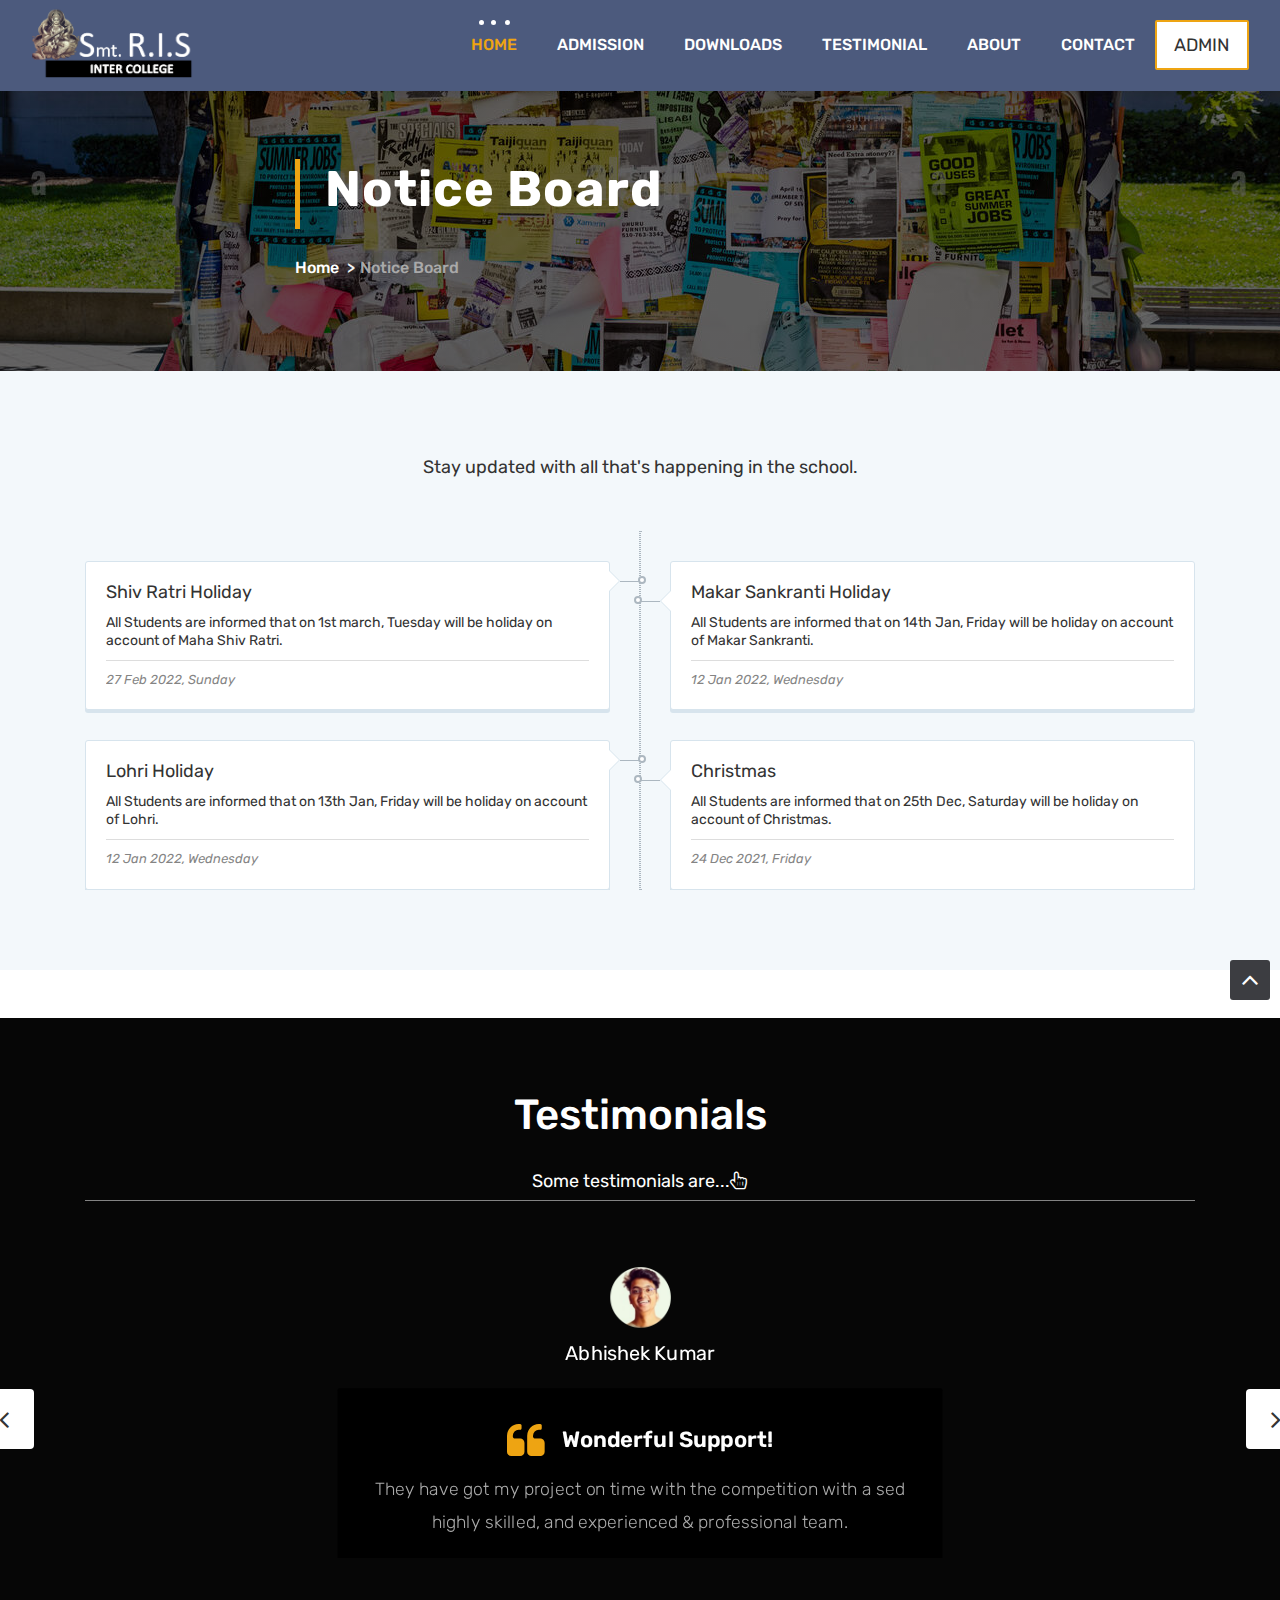
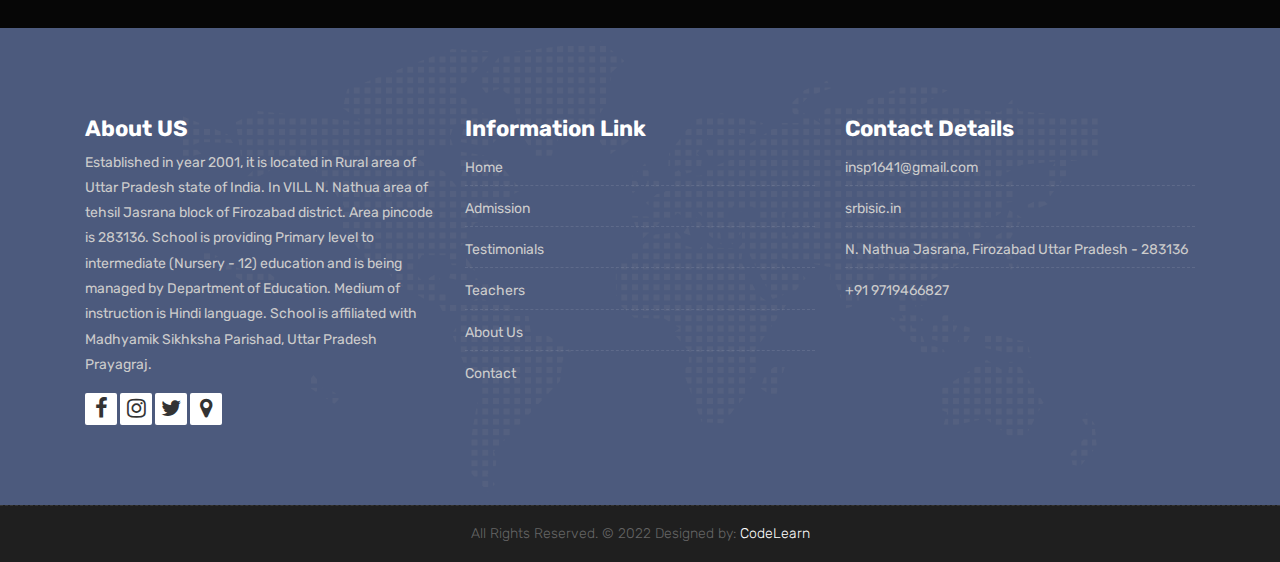
<file: notice.html>
<!DOCTYPE html>
<html lang="en">

<!-- Basic -->
<meta charset="utf-8">
<meta http-equiv="X-UA-Compatible" content="IE=edge">

<!-- Mobile Metas -->
<meta name="viewport" content="width=device-width, initial-scale=1">


<!-- Site Metas -->
<title>Smt. R.I.S  Inter College</title>
<meta name="keywords" content="">
<meta name="description" content="">
<meta name="author" content="">

<!-- Site Icons -->
<link rel="shortcut icon" href="images/icon.png" type="image/x-icon" />

<!-- Bootstrap CSS -->
<link rel="stylesheet" href="css/bootstrap.min.css">
<!-- Site CSS -->
<link rel="stylesheet" href="style.css">
<!-- ALL VERSION CSS -->
<link rel="stylesheet" href="css/versions.css">
<!-- Responsive CSS -->
<link rel="stylesheet" href="css/responsive.css">
<!-- Custom CSS -->
<link rel="stylesheet" href="css/custom.css">

<!-- Modernizer for Portfolio -->
<script src="js/modernizer.js"></script>

<!--[if lt IE 9]>
  <script src="https://oss.maxcdn.com/libs/html5shiv/3.7.0/html5shiv.js"></script>
  <script src="https://oss.maxcdn.com/libs/respond.js/1.4.2/respond.min.js"></script>
<![endif]-->

<style>

    section#breadcrumb h2 {
        font-size: 50px;
        font-weight: 700;
        letter-spacing: 1px;
        color: #fff;
        margin-top: 40px;
        position: relative;
        padding-left: 30px;
    }

        section#breadcrumb h2:before {
            position: absolute;
            content: " ";
            top: 0;
            left: 0;
            width: 100%;
            height: 100%;
            border-left: 5px solid #eea412;
        }

    section#breadcrumb ul {
        color: #f0f0f0  ;
        padding: 0px;
        margin-top: 25px;

    }

        section#breadcrumb ul li {
            color: #f0f0f0;
            font-size: 16px;
            list-style-type: none;
            display: inline-block;
            font-weight: 500;


        }
    #abc li{
        color :white;
    }
    section#breadcrumb ul li:not(:first-child):before {
        content: '>';
        margin: 0px 5px;
    }
*, ::after, ::before {
    box-sizing: border-box;
}
    section#breadcrumb ul li a {
        color: #fff;
    }
    section#breadcrumb ul li:last-child a {
        color: darkgrey;
    }

</style>

</head>
<body class="host_version">

    <!-- Modal -->
		<div class="modal fade" id="login" tabindex="-1" role="dialog" aria-labelledby="myModalLabel">
			<div class="modal-dialog modal-dialog-centered modal-lg" role="document">
				<div class="modal-content">
					<div class="modal-header tit-up">
						<button type="button" class="close" data-dismiss="modal" aria-hidden="true">&times;</button>
						<h4 class="modal-title">Admin Login</h4>
					</div>
					<div class="modal-body customer-box">
						<!-- Tab panes -->
						<div class="tab-content">
							<div class="tab-pane active" id="Login">
								<form role="form" class="form-horizontal">
									<div class="form-group">
										<div class="col-sm-12">
											<input class="form-control" id="email1" placeholder="Email" type="emial">
										</div>
									</div>
									<div class="form-group">
										<div class="col-sm-12">
											<input class="form-control" id="exampleInputPassword1" placeholder="Password" type="password">
										</div>
									</div>
									<div class="row">
										<div class="col-sm-10">
											<button type="submit" class="btn btn-light btn-radius btn-brd grd1">
												Login
											</button>
										</div>
									</div>
								</form>
							</div>

						</div>
					</div>
				</div>
			</div>
		</div>
		<!-- TC-->
		<div class="modal fade" id="TC" tabindex="-1" role="dialog" aria-labelledby="myModalLabel">
			<div class="modal-dialog modal-dialog-centered modal-lg" role="document">
				<div class="modal-content">
					<div class="modal-header tit-up">
						<button type="button" class="close" data-dismiss="modal" aria-hidden="true">&times;</button>
						<h4 class="modal-title">Details</h4>
					</div>
					<div class="modal-body customer-box">
						<!-- Tab panes -->

						<div class="tab-content">
							<div class="tab-pane active" id="TC">
								<form role="form" class="form-horizontal">
									<div class="form-group">
										<div class="col-sm-12">
											<input class="form-control" id="TC" placeholder="S.R No." type="number">
										</div>
									</div>
									<div class="form-group">
										<div class="col-sm-12">
											<input class="form-control" id="DOB" placeholder="DOB" type="password">
										</div>
									</div>
									<div class="row">
										<div class="col-sm-10">
											<button type="submit" class="btn btn-light btn-radius btn-brd grd1">
												Submit
											</button>
										</div>
									</div>
								</form>
							</div>

						</div>
					</div>
				</div>
			</div>
		</div>

		<!-- Student_data-->

		<div class="modal fade" id="Student_data" tabindex="-1" role="dialog" aria-labelledby="myModalLabel">
			<div class="modal-dialog modal-dialog-centered modal-lg" role="document">
				<div class="modal-content">
					<div class="modal-header tit-up">
						<button type="button" class="close" data-dismiss="modal" aria-hidden="true">&times;</button>
						<h4 class="modal-title">Details</h4>
					</div>
					<div class="modal-body customer-box">
						<!-- Tab panes -->
						<div class="tab-content">
							<div class="tab-pane active" id="Student_data">
								<form role="form" class="form-horizontal">
									<div class="form-group">
										<div class="col-sm-12">
											<input class="form-control" id="SR" placeholder="SR No." type="number">
										</div>
									</div>
									<div class="form-group">
										<div class="col-sm-12">
											<input class="form-control" id="DOB" placeholder="Date of Birth" type="password">
										</div>
									</div>
									<div class="row">
										<div class="col-sm-10">
											<button type="submit" class="btn btn-light btn-radius btn-brd grd1">
												Submit
											</button>
										</div>
									</div>
								</form>
							</div>

						</div>
					</div>
				</div>
			</div>
		</div>


    <!-- LOADER -->
    <div id="preloader">
        <div class="loader-container">
            <div class="progress-br float shadow">
                <div class="progress__item"></div>
            </div>
        </div>
    </div>

    <!-- Start header -->
    <header class="top-navbar">
        <nav class="navbar navbar-expand-lg navbar-light bg-light">
            <div class="container-fluid">
                <a class="navbar-brand" href="index.html">
                    <img src="images/logo1.png" alt="" width="40%" />
                </a>
                <button class="navbar-toggler" type="button" data-toggle="collapse" data-target="#navbars-host" aria-controls="navbars-rs-food" aria-expanded="false" aria-label="Toggle navigation">
                    <span class="icon-bar"></span>
                    <span class="icon-bar"></span>
                    <span class="icon-bar"></span>
                </button>
                <div class="collapse navbar-collapse" id="navbars-host">
                    <ul class="navbar-nav ml-auto">
                        <li class="nav-item active"><a class="nav-link" href="index.html">Home</a></li>
                        <li class="nav-item dropdown">
                            <a class="nav-link dropdown-toggle" href="#" id="dropdown-a" data-toggle="dropdown">Admission</a>
                            <div class="dropdown-menu" aria-labelledby="dropdown-a">
                                <a class="dropdown-item" href="ad_process.html">Admission Procedure</a>
                                <a class="dropdown-item" href="Admission.html">Online Admission Form</a>
                                <a class="dropdown-item" href="#">Fee Structure</a>
                            </div>
                        </li>

                        <li class="nav-item dropdown">
                            <a class="nav-link dropdown-toggle" href="#" id="dropdown-a" data-toggle="dropdown">Downloads</a>
                            <div class="dropdown-menu" aria-labelledby="dropdown-a">
                                <a class="dropdown-item" href="#" data-toggle="modal" data-target="#TC">TC</a>
								<a class="dropdown-item" href="#" data-toggle="modal" data-target="#Student_data">Student Data</a>

                            </div>
                        </li>

                        <li class="nav-item"><a class="nav-link" href="testimonials.html">Testimonial</a></li>
                        <li class="nav-item dropdown">
                            <a class="nav-link dropdown-toggle" href="#" id="dropdown-a" data-toggle="dropdown">About</a>
                            <div class="dropdown-menu" aria-labelledby="dropdown-a">
                                <a class="dropdown-item" href="about.html">About School</a>
                                <a class="dropdown-item" href="teachers.html">Teachers</a>
								<a class="dropdown-item" href="Gallery.html">Gallery</a>
								
                                <a class="dropdown-item" href="about.html#mission-vision">Our Vision & Mission</a>
                            </div>
                        </li>
                        <li class="nav-item"><a class="nav-link" href="contact.html">Contact</a></li>
                    </ul>

                    <ul class="nav navbar-nav navbar-right">
                        <li><a class="hover-btn-new log orange" href="#" data-toggle="modal" data-target="#login"><span>Admin</span></a></li>
                    </ul>
                </div>
            </div>
        </nav>
    </header>
    <!-- End header -->
    <section id="menubar" style="background-color: #1f2437; padding: 2em; height: 20em; background-image: linear-gradient(to bottom, rgba(0,0,0,0.6) 0%,rgba(0,0,0,0.6) 30%),url('images/notice.jpg'); background-position: center">
        <section id="breadcrumb">
            <div class="container" style="max-width: 720px;">
                <h2>
                    Notice Board
                </h2>
                <ul class="breadcrumbs" id="abc">
                    <li><a href="index.html">Home</a></li>
                    <li><a disable href="#">Notice Board</a></li>
                </ul>
            </div>
        </section>
    </section>


    <section id="news">
        <div class="container">
            <div class="container text-center mb-5">
                <p class="section-description">Stay updated with all that&#39;s happening in the school.</p>
            </div>
        </div>
        <div class="container">
            <div class="ideaboxTimeline" id="i-timeline">
                <div class="it-spine"></div>
                <div class="it-box it-left">
                    <div class="it-content">
                        <h3>Shiv Ratri Holiday</h3>
                        <p>All Students are informed that on 1st march, Tuesday will be holiday on account of Maha Shiv Ratri.</p>
                        <div class="it-infobar">
                            <em>27 Feb 2022, Sunday</em>
                        </div>
                    </div>
                    <div class="it-iconbox">
                        <span></span>
                    </div>
                </div>
                <div class="it-box it-right">
                    <div class="it-content">
                        <h3>Makar Sankranti Holiday</h3>
                        <p>All Students are informed that on 14th Jan, Friday will be holiday on account of Makar Sankranti.</p>
                        <div class="it-infobar">
                            <em>12 Jan 2022, Wednesday</em>
                        </div>
                    </div>
                    <div class="it-iconbox">
                        <span></span>
                    </div>
                </div>
                <div class="it-box it-left">
                    <div class="it-content">
                        <h3>Lohri Holiday</h3>
                        <p>All Students are informed that on 13th Jan, Friday will be holiday on account of Lohri.</p>
                        <div class="it-infobar">
                            <em>12 Jan 2022, Wednesday</em>
                        </div>

                    </div>
                    <div class="it-iconbox">
                        <span></span>
                    </div>
                </div>
                <div class="it-box it-right">
                    <div class="it-content">
                        <h3>Christmas </h3>
                        <p>All Students are informed that on 25th Dec, Saturday will be holiday on account of Christmas.</p>
                        <div class="it-infobar">
                            <em>24 Dec 2021, Friday</em>
                        </div>
                    </div>
                    <div class="it-iconbox">
                        <span></span>
                    </div>
                </div>

            </div>

        </div>
    </section>
    <section id="news">
        <div class="container">
            <div class="container text-center mb-5">
                </div>
            </div>
        </section>
        <div id="testimonials" class="parallax section db parallax-off" style="background-image:url('images/parallax_04.jpg');">
            <div class="container">
                <div class="section-title text-center">
                    <h3 >Testimonials</h3></a>
                    <a href="testimonials.html"><p  style="color:white;">Some testimonials are...<i class="fa fa-hand-pointer-o"></i></p></a>
                </div><!-- end title -->
    
                <div class="row">
                    <div class="col-md-12 col-sm-12">
                        <div class="testi-carousel owl-carousel owl-theme">
                            <div class="testimonial clearfix">
                                <div class="testi-meta">
                                    <img src="images/abhishek.png" alt="" class="img-fluid">
                                    <h4>Abhishek Kumar </h4>
                                </div>
                                <div class="desc">
                                    <h3><i class="fa fa-quote-left"></i> Wonderful Support!</h3>
                                    <p class="lead">They have got my project on time with the competition with a sed highly skilled, and experienced & professional team.</p>
                                </div>
                                <!-- end testi-meta -->
                            </div>
                            <!-- end testimonial -->
    
                            <div class="testimonial clearfix">
                                <div class="testi-meta">
                                    <img src="images/muskan.png" alt="" class="img-fluid">
                                    <h4>Anshika Sharma </h4>
                                </div>
                                <div class="desc">
                                    <h3><i class="fa fa-quote-left"></i> Awesome Services!</h3>
                                    <p class="lead">Explain to you how all this mistaken idea of denouncing pleasure and praising pain was born and I will give you completed.</p>
                                </div>
                                <!-- end testi-meta -->
                            </div>
                            <!-- end testimonial -->
                            <!-- end testimonial -->
                        </div><!-- end carousel -->
                    </div><!-- end col -->
                </div><!-- end row -->
            </div><!-- end container -->
        </div><!-- end section -->
    
    
    
        <footer class="footer">
            <div class="container">
                <div class="row">
                    <div class="col-lg-4 col-md-4 col-xs-12">
                        <div class="widget clearfix">
                            <div class="widget-title">
                                <h3>About US</h3>
                            </div>
                            <p>Established in year 2001, it is located in Rural area of Uttar Pradesh state of India. In VILL N. Nathua area of tehsil Jasrana block of Firozabad district. Area pincode is 283136. School is providing Primary level to intermediate (Nursery - 12) education and is being managed by Department of Education. Medium of instruction is Hindi language. School is affiliated with  Madhyamik Sikhksha Parishad, Uttar Pradesh Prayagraj.</p>
                            <div class="footer-right">
                                <ul class="footer-links-soi">
                                    <li><a href="#"><i class="fa fa-facebook"></i></a></li>
                                    <li><a href="#"><i class="fa fa-instagram"></i></a></li>
                                    <li><a href="#"><i class="fa fa-twitter"></i></a></li>
                                    <li><a href="https://maps.google.com/?cid=12429775739810923415&entry=gps"><i class="fa fa-map-marker"></i></a></li>
                                </ul><!-- end links -->
                            </div>
                        </div><!-- end clearfix -->
                    </div><!-- end col -->
    
                    <div class="col-lg-4 col-md-4 col-xs-12">
                        <div class="widget clearfix">
                            <div class="widget-title">
                                <h3>Information Link</h3>
                            </div>
                            <ul class="footer-links">
                                <li><a href="index.html">Home</a></li>
                                <li><a href="ad_process.html">Admission</a></li>
                                <li><a href="testimonials.html">Testimonials</a></li>
                                <li><a href="teachers.html">Teachers</a></li>
                                <li><a href="about.html">About Us</a></li>
                                <li><a href="contact.html">Contact</a></li>
                            </ul><!-- end links -->
                        </div><!-- end clearfix -->
                    </div><!-- end col -->
    
                    <div class="col-lg-4 col-md-4 col-xs-12">
                        <div class="widget clearfix">
                            <div class="widget-title">
                                <h3>Contact Details</h3>
                            </div>
    
                            <ul class="footer-links">
                                <li><a href="mailto:#">insp1641@gmail.com</a></li>
                                <li><a href="#">srbisic.in</a></li>
                                <li>N. Nathua Jasrana, Firozabad Uttar Pradesh - 283136</li>
                                <li>+91 9719466827</li>
                            </ul><!-- end links -->
                        </div><!-- end clearfix -->
                    </div><!-- end col -->
    
                </div><!-- end row -->
            </div><!-- end container -->
        </footer><!-- end footer -->
    
        <div class="copyrights">
            <div class="container">
                <div class="footer-distributed">
                    <div class="footer-center">
                        <p class="footer-company-name">All Rights Reserved. &copy; 2022  Designed by: <a href="#">CodeLearn</a></a></p>
                    </div>
                </div>
            </div><!-- end container -->
        </div><!-- end copyrights -->
    
        <a href="#" id="scroll-to-top" class="dmtop global-radius"><i class="fa fa-angle-up"></i></a>
    
        <!-- ALL JS FILES -->
        <script src="js/all.js"></script>
        <!-- ALL PLUGINS -->
        <script src="js/custom.js"></script>
        <script src="js/timeline.min.js"></script>
        <script>
            timeline(document.querySelectorAll('.timeline'), {
                forceVerticalMode: 700,
                mode: 'horizontal',
                verticalStartPosition: 'left',
                visibleItems: 4
            });
        </script>
</body>
</html>
</file>
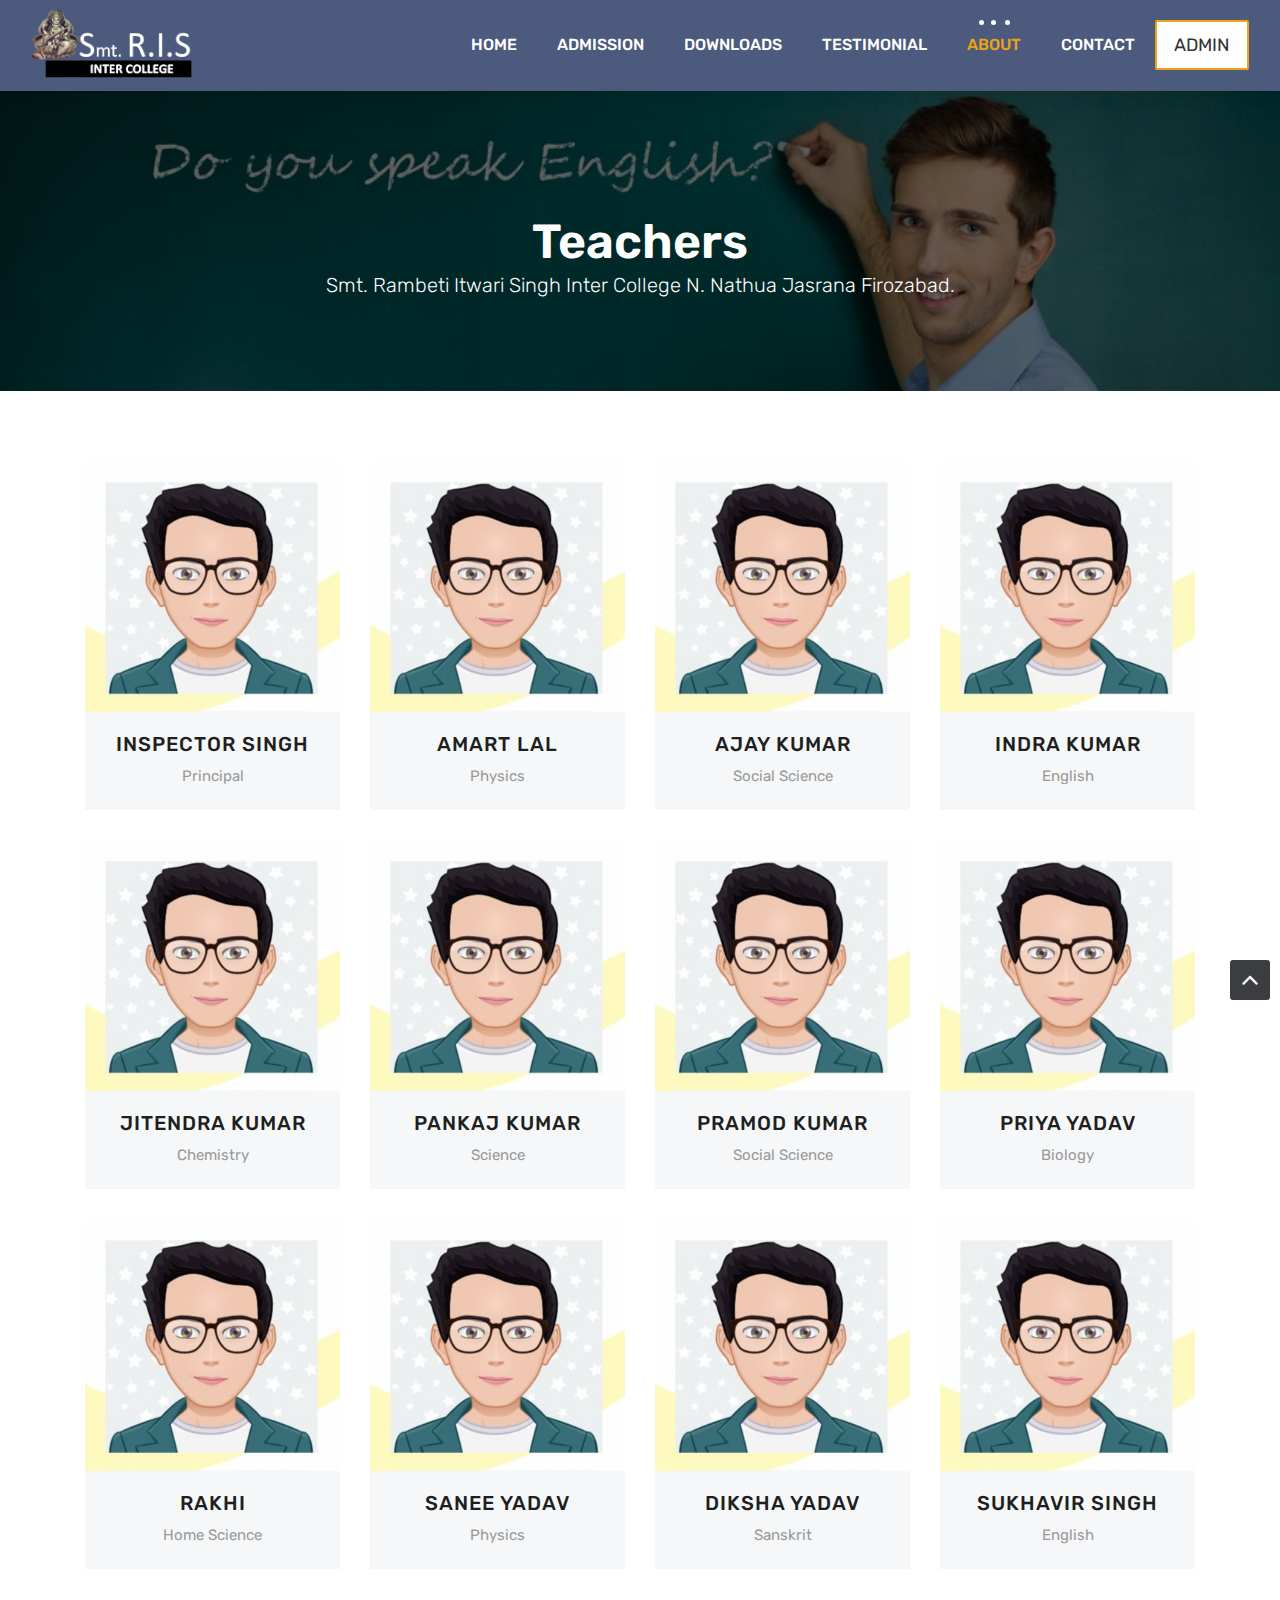
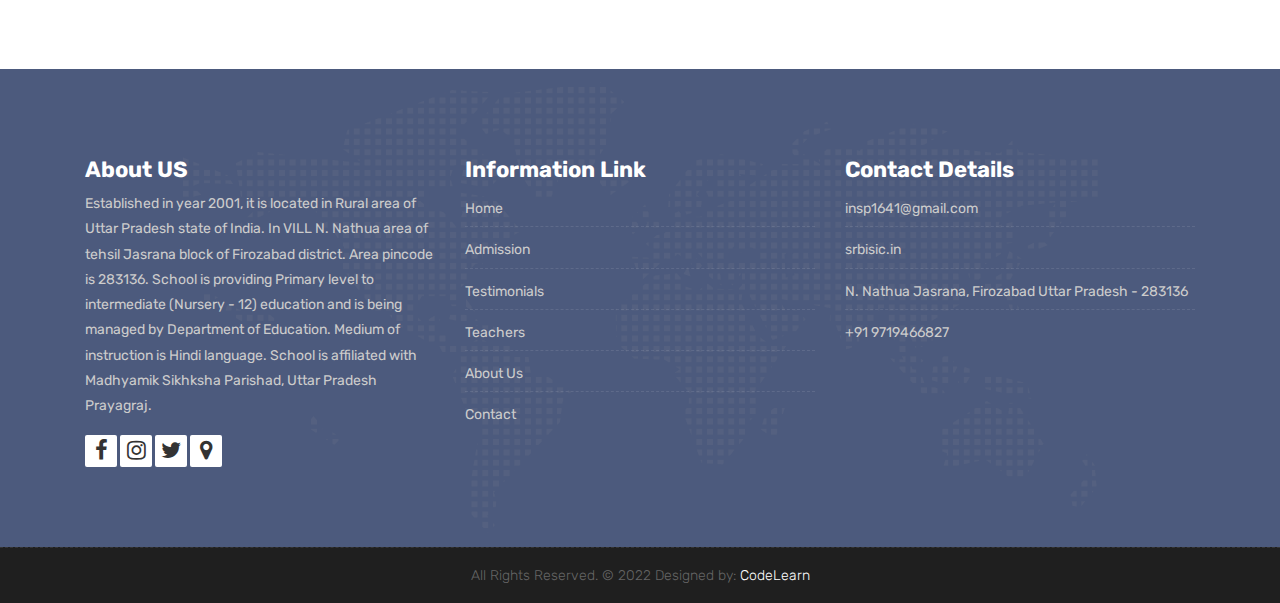
<file: teachers.html>
<!DOCTYPE html>
<html lang="en">

    <!-- Basic -->
    <meta charset="utf-8">
    <meta http-equiv="X-UA-Compatible" content="IE=edge">   
   
    <!-- Mobile Metas -->
    <meta name="viewport" content="width=device-width, initial-scale=1">
     <!-- Site Metas -->
    <title>Smt. R.I.S  Inter College</title>
    <meta name="keywords" content="">
    <meta name="description" content="">
    <meta name="author" content="">

    <!-- Site Icons -->
    <link rel="shortcut icon" href="images/icon.png" type="image/x-icon" />

    <!-- Bootstrap CSS -->
    <link rel="stylesheet" href="css/bootstrap.min.css">
    <!-- Site CSS -->
    <link rel="stylesheet" href="style.css">
    <!-- ALL VERSION CSS -->
    <link rel="stylesheet" href="css/versions.css">
    <!-- Responsive CSS -->
    <link rel="stylesheet" href="css/responsive.css">
    <!-- Custom CSS -->
    <link rel="stylesheet" href="css/custom.css">

    <!-- Modernizer for Portfolio -->
    <script src="js/modernizer.js"></script>

    <!--[if lt IE 9]>
      <script src="https://oss.maxcdn.com/libs/html5shiv/3.7.0/html5shiv.js"></script>
      <script src="https://oss.maxcdn.com/libs/respond.js/1.4.2/respond.min.js"></script>
    <![endif]-->

</head>
<body class="host_version"> 
<!-- Modal -->
<!-- Modal -->
		<div class="modal fade" id="login" tabindex="-1" role="dialog" aria-labelledby="myModalLabel">
			<div class="modal-dialog modal-dialog-centered modal-lg" role="document">
				<div class="modal-content">
					<div class="modal-header tit-up">
						<button type="button" class="close" data-dismiss="modal" aria-hidden="true">&times;</button>
						<h4 class="modal-title">Admin Login</h4>
					</div>
					<div class="modal-body customer-box">
						<!-- Tab panes -->
						<div class="tab-content">
							<div class="tab-pane active" id="Login">
								<form role="form" class="form-horizontal">
									<div class="form-group">
										<div class="col-sm-12">
											<input class="form-control" id="email1" placeholder="Email" type="emial">
										</div>
									</div>
									<div class="form-group">
										<div class="col-sm-12">
											<input class="form-control" id="exampleInputPassword1" placeholder="Password" type="password">
										</div>
									</div>
									<div class="row">
										<div class="col-sm-10">
											<button type="submit" class="btn btn-light btn-radius btn-brd grd1">
												Login
											</button>
										</div>
									</div>
								</form>
							</div>

						</div>
					</div>
				</div>
			</div>
		</div>
		<!-- TC-->
		<div class="modal fade" id="TC" tabindex="-1" role="dialog" aria-labelledby="myModalLabel">
			<div class="modal-dialog modal-dialog-centered modal-lg" role="document">
				<div class="modal-content">
					<div class="modal-header tit-up">
						<button type="button" class="close" data-dismiss="modal" aria-hidden="true">&times;</button>
						<h4 class="modal-title">Details</h4>
					</div>
					<div class="modal-body customer-box">
						<!-- Tab panes -->

						<div class="tab-content">
							<div class="tab-pane active" id="TC">
								<form role="form" class="form-horizontal">
									<div class="form-group">
										<div class="col-sm-12">
											<input class="form-control" id="TC" placeholder="S.R No." type="number">
										</div>
									</div>
									<div class="form-group">
										<div class="col-sm-12">
											<input class="form-control" id="DOB" placeholder="DOB" type="password">
										</div>
									</div>
									<div class="row">
										<div class="col-sm-10">
											<button type="submit" class="btn btn-light btn-radius btn-brd grd1">
												Submit
											</button>
										</div>
									</div>
								</form>
							</div>

						</div>
					</div>
				</div>
			</div>
		</div>

		<!-- Student_data-->

		<div class="modal fade" id="Student_data" tabindex="-1" role="dialog" aria-labelledby="myModalLabel">
			<div class="modal-dialog modal-dialog-centered modal-lg" role="document">
				<div class="modal-content">
					<div class="modal-header tit-up">
						<button type="button" class="close" data-dismiss="modal" aria-hidden="true">&times;</button>
						<h4 class="modal-title">Details</h4>
					</div>
					<div class="modal-body customer-box">
						<!-- Tab panes -->
						<div class="tab-content">
							<div class="tab-pane active" id="Student_data">
								<form role="form" class="form-horizontal">
									<div class="form-group">
										<div class="col-sm-12">
											<input class="form-control" id="SR" placeholder="SR No." type="number">
										</div>
									</div>
									<div class="form-group">
										<div class="col-sm-12">
											<input class="form-control" id="DOB" placeholder="Date of Birth" type="password">
										</div>
									</div>
									<div class="row">
										<div class="col-sm-10">
											<button type="submit" class="btn btn-light btn-radius btn-brd grd1">
												Submit
											</button>
										</div>
									</div>
								</form>
							</div>

						</div>
					</div>
				</div>
			</div>
		</div>

	<!-- LOADER -->
	<div id="preloader">
		<div class="loader-container">
			<div class="progress-br float shadow">
				<div class="progress__item"></div>
			</div>
		</div>
	</div>

	<!-- Start header -->
	<header class="top-navbar">
		<nav class="navbar navbar-expand-lg navbar-light bg-light">
			<div class="container-fluid">
				<a class="navbar-brand" href="index.html">
					<img src="images/logo1.png" alt="" width="40%" />
				</a>
				<button class="navbar-toggler" type="button" data-toggle="collapse" data-target="#navbars-host" aria-controls="navbars-rs-food" aria-expanded="false" aria-label="Toggle navigation">
					<span class="icon-bar"></span>
					<span class="icon-bar"></span>
					<span class="icon-bar"></span>
				</button>
				<div class="collapse navbar-collapse" id="navbars-host">
					<ul class="navbar-nav ml-auto">
						<li class="nav-item"><a class="nav-link" href="index.html">Home</a></li>
						<li class="nav-item dropdown">
							<a class="nav-link dropdown-toggle" href="#" id="dropdown-a" data-toggle="dropdown">Admission</a>
							<div class="dropdown-menu" aria-labelledby="dropdown-a">
								<a class="dropdown-item" href="ad_process.html">Admission Procedure</a>
								<a class="dropdown-item" href="Admission.html">Online Admission Form</a>
								<a class="dropdown-item" href="#">Fee Structure</a>
							</div>
						</li>

						<li class="nav-item dropdown">
							<a class="nav-link dropdown-toggle" href="#" id="dropdown-a" data-toggle="dropdown">Downloads</a>
							<div class="dropdown-menu" aria-labelledby="dropdown-a">
								<a class="dropdown-item" href="#" data-toggle="modal" data-target="#TC">TC</a>
								<a class="dropdown-item" href="#" data-toggle="modal" data-target="#Student_data">Student Data</a>

							</div>
						</li>

						<li class="nav-item"><a class="nav-link" href="testimonials.html">Testimonial</a></li>
						<li class="nav-item dropdown active">
							<a class="nav-link dropdown-toggle" href="#" id="dropdown-a" data-toggle="dropdown">About</a>
							<div class="dropdown-menu" aria-labelledby="dropdown-a">
								<a class="dropdown-item" href="about.html">About School</a>
								<a class="dropdown-item" href="teachers.html">Teachers</a>
								<a class="dropdown-item" href="Gallery.html">Gallery</a>
								
								<a class="dropdown-item" href="about.html#mission-vision">Our Vision & Mission</a>
							</div>
						</li>
						<li class="nav-item"><a class="nav-link" href="contact.html">Contact</a></li>
					</ul>

					<ul class="nav navbar-nav navbar-right">
						<li><a class="hover-btn-new log orange" href="#" data-toggle="modal" data-target="#login"><span>Admin</span></a></li>
					</ul>
				</div>
			</div>
		</nav>
	</header>
	<!-- End header -->
	
	<div class="all-title-box-teach">
		<div class="container text-center">
			<h1>Teachers<span class="m_1">Smt. Rambeti Itwari Singh Inter College N. Nathua Jasrana Firozabad.</span></h1>
		</div>
	</div>
	
	<div id="teachers" class="section wb">
        <div class="container">
            <div class="row">
				<div class="col-lg-3 col-md-6 col-12">
					<div class="our-team">
						<div class="team-img">
							<img src="images/profile.jpg">
							<div class="social">
								<ul>
									<li><a href="mailto:#" class="fa fa-envelope"></a></li>
									<li><a href="#" class="fa fa-facebook"></a></li>
									
								</ul>
							</div>
						</div>
						<div class="team-content">
							<h3 class="title">Inspector Singh</h3>
							<span class="post">Principal</span>
						</div>
					</div>
				</div>
				<div class="col-lg-3 col-md-6 col-12">
					<div class="our-team">
						<div class="team-img">
							<img src="images/profile.jpg">
							<div class="social">
								<ul>
									<li><a href="mailto:#" class="fa fa-envelope"></a></li>
									<li><a href="#" class="fa fa-facebook"></a></li>
									
								</ul>
							</div>
						</div>
						<div class="team-content">
							<h3 class="title">Amart Lal</h3>
							<span class="post">Physics</span>
						</div>
					</div>
				</div>
				<div class="col-lg-3 col-md-6 col-12">
					<div class="our-team">
						<div class="team-img">
							<img src="images/profile.jpg">
							<div class="social">
								<ul>
									<li><a href="mailto:#" class="fa fa-envelope"></a></li>
									<li><a href="#" class="fa fa-facebook"></a></li>
									
								</ul>
							</div>
						</div>
						<div class="team-content">
							<h3 class="title">Ajay Kumar</h3>
							<span class="post">Social Science</span>
						</div>
					</div>
				</div>
				<div class="col-lg-3 col-md-6 col-12">
					<div class="our-team">
						<div class="team-img">
							<img src="images/profile.jpg">
							<div class="social">
								<ul>
									<li><a href="mailto:#" class="fa fa-envelope"></a></li>
									<li><a href="#" class="fa fa-facebook"></a></li>
									
								</ul>
							</div>
						</div>
						<div class="team-content">
							<h3 class="title">Indra Kumar</h3>
							<span class="post">English</span>
						</div>
					</div>
				</div>
				<div class="col-lg-3 col-md-6 col-12">
					<div class="our-team">
						<div class="team-img">
							<img src="images/profile.jpg">
							<div class="social">
								<ul>
									<li><a href="mailto:#" class="fa fa-envelope"></a></li>
									<li><a href="#" class="fa fa-facebook"></a></li>
									
								</ul>
							</div>
						</div>
						<div class="team-content">
							<h3 class="title">Jitendra Kumar</h3>
							<span class="post">Chemistry</span>
						</div>
					</div>
				</div>
				<div class="col-lg-3 col-md-6 col-12">
					<div class="our-team">
						<div class="team-img">
							<img src="images/profile.jpg">
							<div class="social">
								<ul>
									<li><a href="mailto:#" class="fa fa-envelope"></a></li>
									<li><a href="#" class="fa fa-facebook"></a></li>
									
								</ul>
							</div>
						</div>
						<div class="team-content">
							<h3 class="title">Pankaj KUmar</h3>
							<span class="post">Science</span>
						</div>
					</div>
				</div>
				<div class="col-lg-3 col-md-6 col-12">
					<div class="our-team">
						<div class="team-img">
							<img src="images/profile.jpg">
							<div class="social">
								<ul>
									<li><a href="mailto:#" class="fa fa-envelope"></a></li>
									<li><a href="#" class="fa fa-facebook"></a></li>
									
								</ul>
							</div>
						</div>
						<div class="team-content">
							<h3 class="title">Pramod Kumar</h3>
							<span class="post">Social Science</span>
						</div>
					</div>
				</div>
				<div class="col-lg-3 col-md-6 col-12">
					<div class="our-team">
						<div class="team-img">
							<img src="images/profile.jpg">
							<div class="social">
								<ul>
									<li><a href="mailto:#" class="fa fa-envelope"></a></li>
									<li><a href="#" class="fa fa-facebook"></a></li>
									
								</ul>
							</div>
						</div>
						<div class="team-content">
							<h3 class="title">Priya Yadav</h3>
							<span class="post">Biology</span>
						</div>
					</div>
				</div>
				<div class="col-lg-3 col-md-6 col-12">
					<div class="our-team">
						<div class="team-img">
							<img src="images/profile.jpg">
							<div class="social">
								<ul>
									<li><a href="mailto:#" class="fa fa-envelope"></a></li>
									<li><a href="#" class="fa fa-facebook"></a></li>
									
								</ul>
							</div>
						</div>
						<div class="team-content">
							<h3 class="title">Rakhi</h3>
							<span class="post">Home Science</span>
						</div>
					</div>
				</div>
				<div class="col-lg-3 col-md-6 col-12">
					<div class="our-team">
						<div class="team-img">
							<img src="images/profile.jpg">
							<div class="social">
								<ul>
									<li><a href="mailto:#" class="fa fa-envelope"></a></li>
									<li><a href="#" class="fa fa-facebook"></a></li>
									
								</ul>
							</div>
						</div>
						<div class="team-content">
							<h3 class="title">Sanee Yadav</h3>
							<span class="post">Physics</span>
						</div>
					</div>
				</div>
				<div class="col-lg-3 col-md-6 col-12">
					<div class="our-team">
						<div class="team-img">
							<img src="images/profile.jpg">
							<div class="social">
								<ul>
									<li><a href="mailto:#" class="fa fa-envelope"></a></li>
									<li><a href="#" class="fa fa-facebook"></a></li>
									
								</ul>
							</div>
						</div>
						<div class="team-content">
							<h3 class="title">Diksha Yadav</h3>
							<span class="post">Sanskrit</span>
						</div>
					</div>
				</div>
				<div class="col-lg-3 col-md-6 col-12">
					<div class="our-team">
						<div class="team-img">
							<img src="images/profile.jpg">
							<div class="social">
								<ul>
									<li><a href="mailto:#" class="fa fa-envelope"></a></li>
									<li><a href="#" class="fa fa-facebook"></a></li>
									
								</ul>
							</div>
						</div>
						<div class="team-content">
							<h3 class="title">Sukhavir Singh</h3>
							<span class="post">English</span>
						</div>
					</div>
				</div>
				

            </div><!-- end row -->
        </div><!-- end container -->
    </div><!-- end section -->	
	

	<footer class="footer">
		<div class="container">
			<div class="row">
				<div class="col-lg-4 col-md-4 col-xs-12">
					<div class="widget clearfix">
						<div class="widget-title">
							<h3>About US</h3>
						</div>
						<p>Established in year 2001, it is located in Rural area of Uttar Pradesh state of India. In VILL N. Nathua area of tehsil Jasrana block of Firozabad district. Area pincode is 283136. School is providing Primary level to intermediate (Nursery - 12) education and is being managed by Department of Education. Medium of instruction is Hindi language. School is affiliated with  Madhyamik Sikhksha Parishad, Uttar Pradesh Prayagraj.</p>
						<div class="footer-right">
							<ul class="footer-links-soi">
								<li><a href="#"><i class="fa fa-facebook"></i></a></li>
								<li><a href="#"><i class="fa fa-instagram"></i></a></li>
								<li><a href="#"><i class="fa fa-twitter"></i></a></li>
								<li><a href="https://maps.google.com/?cid=12429775739810923415&entry=gps"><i class="fa fa-map-marker"></i></a></li>
							</ul><!-- end links -->
						</div>
					</div><!-- end clearfix -->
				</div><!-- end col -->

				<div class="col-lg-4 col-md-4 col-xs-12">
					<div class="widget clearfix">
						<div class="widget-title">
							<h3>Information Link</h3>
						</div>
						<ul class="footer-links">
							<li><a href="index.html">Home</a></li>
							<li><a href="ad_process.html">Admission</a></li>
							<li><a href="testimonials.html">Testimonials</a></li>
							<li><a href="teachers.html">Teachers</a></li>
							<li><a href="about.html">About Us</a></li>
							<li><a href="contact.html">Contact</a></li>
						</ul><!-- end links -->
					</div><!-- end clearfix -->
				</div><!-- end col -->

				<div class="col-lg-4 col-md-4 col-xs-12">
					<div class="widget clearfix">
						<div class="widget-title">
							<h3>Contact Details</h3>
						</div>

						<ul class="footer-links">
							<li><a href="mailto:#">insp1641@gmail.com</a></li>
							<li><a href="#">srbisic.in</a></li>
							<li>N. Nathua Jasrana, Firozabad Uttar Pradesh - 283136</li>
							<li>+91 9719466827</li>
						</ul><!-- end links -->
					</div><!-- end clearfix -->
				</div><!-- end col -->

			</div><!-- end row -->
		</div><!-- end container -->
	</footer><!-- end footer -->

	<div class="copyrights">
		<div class="container">
			<div class="footer-distributed">
				<div class="footer-center">
					<p class="footer-company-name">All Rights Reserved. &copy; 2022  Designed by: <a href="#">CodeLearn</a></a></p>
				</div>
			</div>
		</div><!-- end container -->
	</div><!-- end copyrights -->

	<a href="#" id="scroll-to-top" class="dmtop global-radius"><i class="fa fa-angle-up"></i></a>

	<!-- ALL JS FILES -->
	<script src="js/all.js"></script>
	<!-- ALL PLUGINS -->
	<script src="js/custom.js"></script>
	<script src="js/timeline.min.js"></script>
	<script>
		timeline(document.querySelectorAll('.timeline'), {
			forceVerticalMode: 700,
			mode: 'horizontal',
			verticalStartPosition: 'left',
			visibleItems: 4
		});
</script>

</body>
</html>
</file>
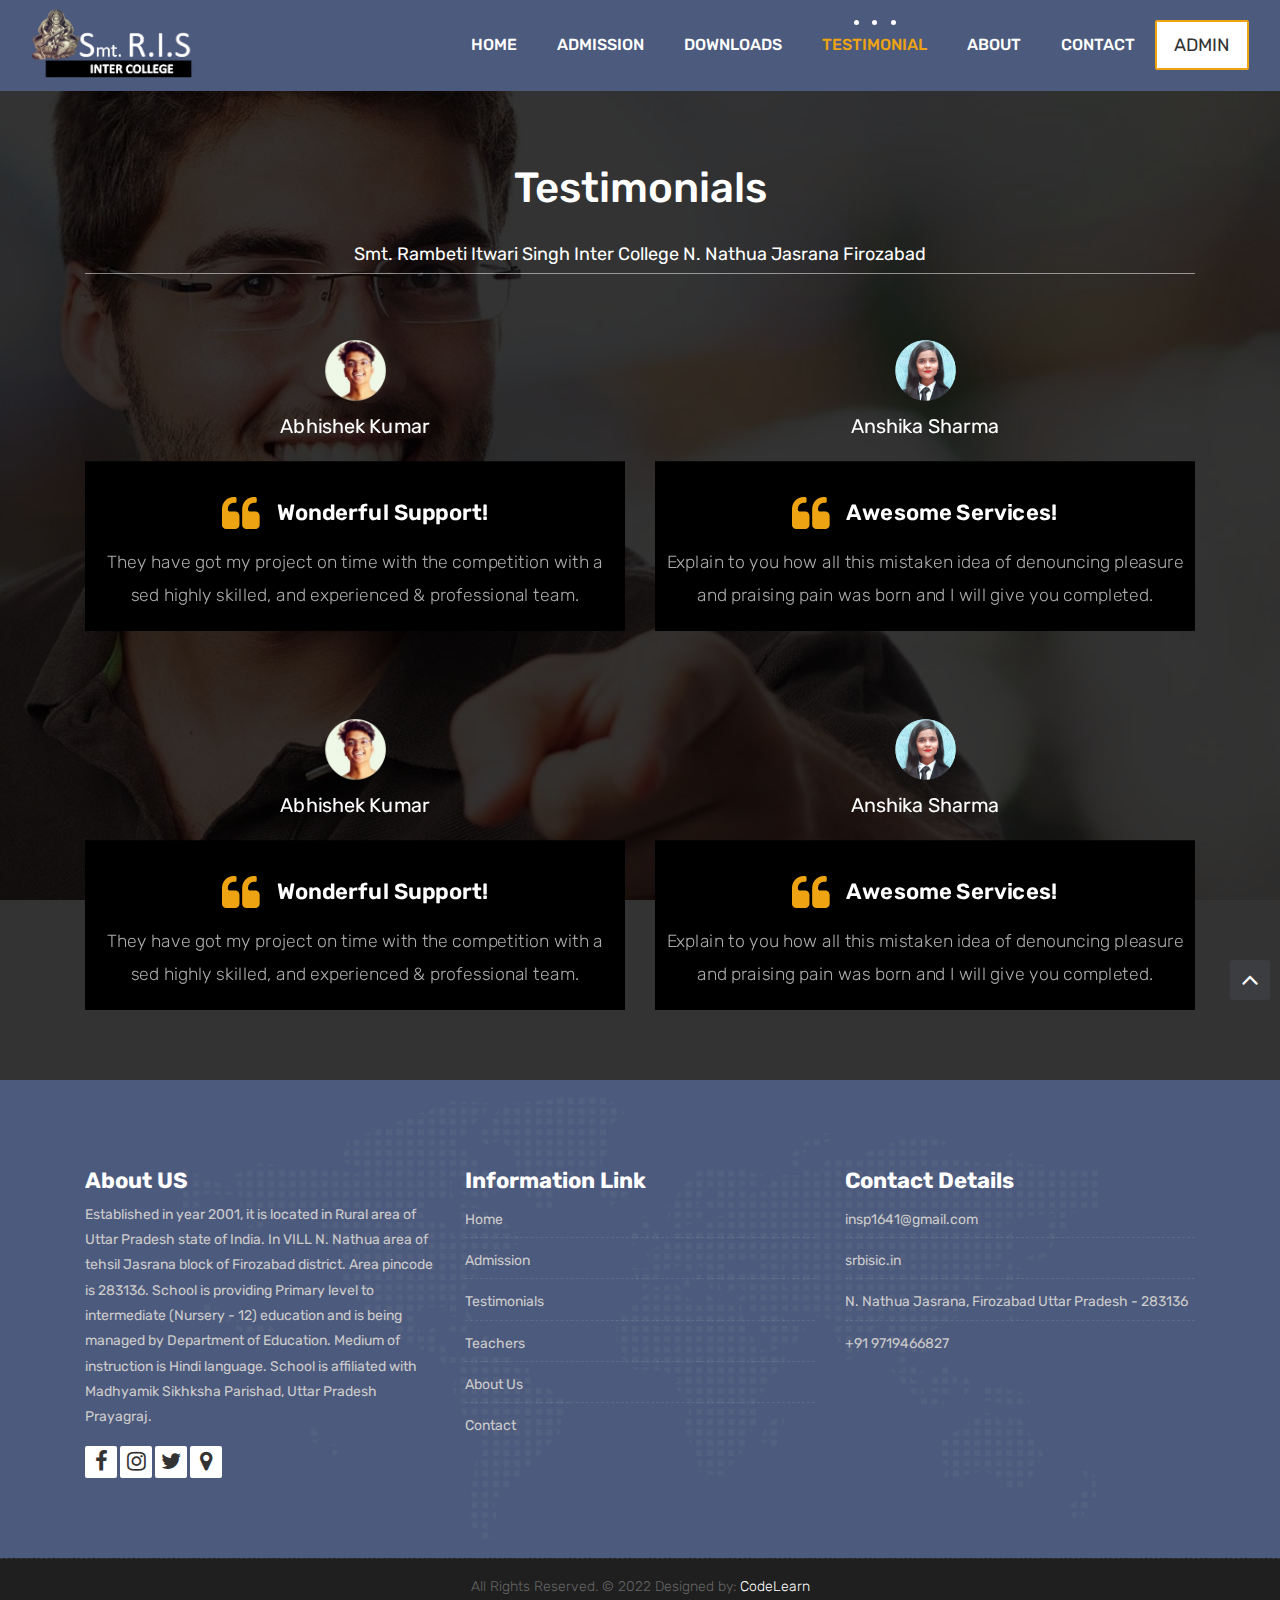
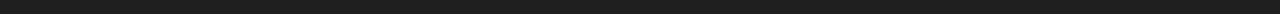
<file: testimonials.html>
<!DOCTYPE html>
<html lang="en">

    <!-- Basic -->
    <meta charset="utf-8">
    <meta http-equiv="X-UA-Compatible" content="IE=edge">   
   
    <!-- Mobile Metas -->
    <meta name="viewport" content="width=device-width, initial-scale=1">
     <!-- Site Metas -->
    <title>Smt. R.I.S  Inter College</title>
    <meta name="keywords" content="">
    <meta name="description" content="">
    <meta name="author" content="">

    <!-- Site Icons -->
    <link rel="shortcut icon" href="images/icon.png" type="image/x-icon" />

    <!-- Bootstrap CSS -->
    <link rel="stylesheet" href="css/bootstrap.min.css">
    <!-- Site CSS -->
    <link rel="stylesheet" href="style.css">
    <!-- ALL VERSION CSS -->
    <link rel="stylesheet" href="css/versions.css">
    <!-- Responsive CSS -->
    <link rel="stylesheet" href="css/responsive.css">
    <!-- Custom CSS -->
    <link rel="stylesheet" href="css/custom.css">

    <!-- Modernizer for Portfolio -->
    <script src="js/modernizer.js"></script>

    <!--[if lt IE 9]>
      <script src="https://oss.maxcdn.com/libs/html5shiv/3.7.0/html5shiv.js"></script>
      <script src="https://oss.maxcdn.com/libs/respond.js/1.4.2/respond.min.js"></script>
    <![endif]-->

</head>
<body class="host_version"> 
<!-- Modal -->
<!-- Modal -->
		<div class="modal fade" id="login" tabindex="-1" role="dialog" aria-labelledby="myModalLabel">
			<div class="modal-dialog modal-dialog-centered modal-lg" role="document">
				<div class="modal-content">
					<div class="modal-header tit-up">
						<button type="button" class="close" data-dismiss="modal" aria-hidden="true">&times;</button>
						<h4 class="modal-title">Admin Login</h4>
					</div>
					<div class="modal-body customer-box">
						<!-- Tab panes -->
						<div class="tab-content">
							<div class="tab-pane active" id="Login">
								<form role="form" class="form-horizontal">
									<div class="form-group">
										<div class="col-sm-12">
											<input class="form-control" id="email1" placeholder="Email" type="emial">
										</div>
									</div>
									<div class="form-group">
										<div class="col-sm-12">
											<input class="form-control" id="exampleInputPassword1" placeholder="Password" type="password">
										</div>
									</div>
									<div class="row">
										<div class="col-sm-10">
											<button type="submit" class="btn btn-light btn-radius btn-brd grd1">
												Login
											</button>
										</div>
									</div>
								</form>
							</div>

						</div>
					</div>
				</div>
			</div>
		</div>
		<!-- TC-->
		<div class="modal fade" id="TC" tabindex="-1" role="dialog" aria-labelledby="myModalLabel">
			<div class="modal-dialog modal-dialog-centered modal-lg" role="document">
				<div class="modal-content">
					<div class="modal-header tit-up">
						<button type="button" class="close" data-dismiss="modal" aria-hidden="true">&times;</button>
						<h4 class="modal-title">Details</h4>
					</div>
					<div class="modal-body customer-box">
						<!-- Tab panes -->

						<div class="tab-content">
							<div class="tab-pane active" id="TC">
								<form role="form" class="form-horizontal">
									<div class="form-group">
										<div class="col-sm-12">
											<input class="form-control" id="TC" placeholder="S.R No." type="number">
										</div>
									</div>
									<div class="form-group">
										<div class="col-sm-12">
											<input class="form-control" id="DOB" placeholder="DOB" type="password">
										</div>
									</div>
									<div class="row">
										<div class="col-sm-10">
											<button type="submit" class="btn btn-light btn-radius btn-brd grd1">
												Submit
											</button>
										</div>
									</div>
								</form>
							</div>

						</div>
					</div>
				</div>
			</div>
		</div>

		<!-- Student_data-->

		<div class="modal fade" id="Student_data" tabindex="-1" role="dialog" aria-labelledby="myModalLabel">
			<div class="modal-dialog modal-dialog-centered modal-lg" role="document">
				<div class="modal-content">
					<div class="modal-header tit-up">
						<button type="button" class="close" data-dismiss="modal" aria-hidden="true">&times;</button>
						<h4 class="modal-title">Details</h4>
					</div>
					<div class="modal-body customer-box">
						<!-- Tab panes -->
						<div class="tab-content">
							<div class="tab-pane active" id="Student_data">
								<form role="form" class="form-horizontal">
									<div class="form-group">
										<div class="col-sm-12">
											<input class="form-control" id="SR" placeholder="SR No." type="number">
										</div>
									</div>
									<div class="form-group">
										<div class="col-sm-12">
											<input class="form-control" id="DOB" placeholder="Date of Birth" type="password">
										</div>
									</div>
									<div class="row">
										<div class="col-sm-10">
											<button type="submit" class="btn btn-light btn-radius btn-brd grd1">
												Submit
											</button>
										</div>
									</div>
								</form>
							</div>

						</div>
					</div>
				</div>
			</div>
		</div>

	<!-- LOADER -->
	<div id="preloader">
		<div class="loader-container">
			<div class="progress-br float shadow">
				<div class="progress__item"></div>
			</div>
		</div>
	</div>

	<!-- Start header -->
	<header class="top-navbar">
		<nav class="navbar navbar-expand-lg navbar-light bg-light">
			<div class="container-fluid">
				<a class="navbar-brand" href="index.html">
					<img src="images/logo1.png" alt="" width="40%" />
				</a>
				<button class="navbar-toggler" type="button" data-toggle="collapse" data-target="#navbars-host" aria-controls="navbars-rs-food" aria-expanded="false" aria-label="Toggle navigation">
					<span class="icon-bar"></span>
					<span class="icon-bar"></span>
					<span class="icon-bar"></span>
				</button>
				<div class="collapse navbar-collapse" id="navbars-host">
					<ul class="navbar-nav ml-auto">
						<li class="nav-item"><a class="nav-link" href="index.html">Home</a></li>
						<li class="nav-item dropdown">
							<a class="nav-link dropdown-toggle" href="#" id="dropdown-a" data-toggle="dropdown">Admission</a>
							<div class="dropdown-menu" aria-labelledby="dropdown-a">
								<a class="dropdown-item" href="ad_process.html">Admission Procedure</a>
								<a class="dropdown-item" href="Admission.html">Online Admission Form</a>
								<a class="dropdown-item" href="#">Fee Structure</a>
							</div>
						</li>

						<li class="nav-item dropdown">
							<a class="nav-link dropdown-toggle" href="#" id="dropdown-a" data-toggle="dropdown">Downloads</a>
							<div class="dropdown-menu" aria-labelledby="dropdown-a">
								<a class="dropdown-item" href="#" data-toggle="modal" data-target="#TC">TC</a>
								<a class="dropdown-item" href="#" data-toggle="modal" data-target="#Student_data">Student Data</a>

							</div>
						</li>

						<li class="nav-item active"><a class="nav-link" href="#">Testimonial</a></li>
						<li class="nav-item dropdown">
							<a class="nav-link dropdown-toggle" href="#" id="dropdown-a" data-toggle="dropdown">About</a>
							<div class="dropdown-menu" aria-labelledby="dropdown-a">
								<a class="dropdown-item" href="about.html">About School</a>
								<a class="dropdown-item" href="teachers.html">Teachers</a>
								<a class="dropdown-item" href="Gallery.html">Gallery</a>
								
								<a class="dropdown-item" href="about.html#mission-vision">Our Vision & Mission</a>
							</div>
						</li>
						<li class="nav-item"><a class="nav-link" href="contact.html">Contact</a></li>
					</ul>

					<ul class="nav navbar-nav navbar-right">
						<li><a class="hover-btn-new log orange" href="#" data-toggle="modal" data-target="#login"><span>Admin</span></a></li>
					</ul>
				</div>
			</div>
		</nav>
	</header>
	<!-- End header -->
	
	
    
        <div id="testimonials" class="parallax section db parallax-off" style="background-image:url('images/parallax_04.jpg');">
            <div class="container">
                <div class="section-title text-center">
                    <h3>Testimonials</h3>
                    <p style="color:white;">Smt. Rambeti Itwari Singh Inter College N. Nathua Jasrana Firozabad</p>
                </div><!-- end title -->
    
                <div class="row">
                    <div class="col-md-6 col-sm-6">
                        <div class="testi-carousel owl-carousel owl-theme">
                            <div class="testimonial clearfix" >
                                <div class="testi-meta">
                                    <img src="images/abhishek.png" alt="" class="img-fluid">
                                    <h4>Abhishek Kumar </h4>
                                </div>
                                <div class="desc">
                                    <h3><i class="fa fa-quote-left"></i> Wonderful Support!</h3>
                                    <p class="lead">They have got my project on time with the competition with a sed highly skilled, and experienced & professional team.</p>
                                </div>
                                <!-- end testi-meta -->
                            </div>
                            <!-- end testimonial -->
                            <!-- end testimonial -->
                            <!-- end testimonial -->
                        </div><!-- end carousel -->
                    </div><!-- end col -->
					<div class="col-md-6 col-sm-6">
                        <div class="testi-carousel owl-carousel owl-theme">
                            <div class="testimonial clearfix">
								<div class="testi-meta">
									<img src="images/muskan.png" alt="" class="img-fluid">
									<h4>Anshika Sharma </h4>
								</div>
								<div class="desc">
									<h3><i class="fa fa-quote-left"></i> Awesome Services!</h3>
									<p class="lead">Explain to you how all this mistaken idea of denouncing pleasure and praising pain was born and I will give you completed.</p>
								</div>
								<!-- end testi-meta -->
							</div>
							
                            <!-- end testimonial -->
                            <!-- end testimonial -->
                            <!-- end testimonial -->
                        </div><!-- end carousel -->
						<pre style="color:white;">
						
						
						</pre>
                

                    </div>
                </div><!-- end row -->
				<div class="row">
                    <div class="col-md-6 col-sm-6">
                        <div class="testi-carousel owl-carousel owl-theme">
                            <div class="testimonial clearfix" >
                                <div class="testi-meta">
                                    <img src="images/abhishek.png" alt="" class="img-fluid">
                                    <h4>Abhishek Kumar </h4>
                                </div>
                                <div class="desc">
                                    <h3><i class="fa fa-quote-left"></i> Wonderful Support!</h3>
                                    <p class="lead">They have got my project on time with the competition with a sed highly skilled, and experienced & professional team.</p>
                                </div>
                                <!-- end testi-meta -->
                            </div>
                            <!-- end testimonial -->
                            <!-- end testimonial -->
                            <!-- end testimonial -->
                        </div><!-- end carousel -->
                    </div><!-- end col -->
					<div class="col-md-6 col-sm-6">
                        <div class="testi-carousel owl-carousel owl-theme">
                            <div class="testimonial clearfix">
								<div class="testi-meta">
									<img src="images/muskan.png" alt="" class="img-fluid">
									<h4>Anshika Sharma </h4>
								</div>
								<div class="desc">
									<h3><i class="fa fa-quote-left"></i> Awesome Services!</h3>
									<p class="lead">Explain to you how all this mistaken idea of denouncing pleasure and praising pain was born and I will give you completed.</p>
								</div>
								<!-- end testi-meta -->
							</div>
							
                            <!-- end testimonial -->
                            <!-- end testimonial -->
                            <!-- end testimonial -->
                        </div><!-- end carousel -->
						

                    </div>
                </div>
            </div><!-- end container -->
        </div><!-- end section -->
    
		

    
        <footer class="footer">
            <div class="container">
                <div class="row">
                    <div class="col-lg-4 col-md-4 col-xs-12">
                        <div class="widget clearfix">
                            <div class="widget-title">
                                <h3>About US</h3>
                            </div>
                            <p>Established in year 2001, it is located in Rural area of Uttar Pradesh state of India. In VILL N. Nathua area of tehsil Jasrana block of Firozabad district. Area pincode is 283136. School is providing Primary level to intermediate (Nursery - 12) education and is being managed by Department of Education. Medium of instruction is Hindi language. School is affiliated with  Madhyamik Sikhksha Parishad, Uttar Pradesh Prayagraj.</p>
                            <div class="footer-right">
                                <ul class="footer-links-soi">
                                    <li><a href="#"><i class="fa fa-facebook"></i></a></li>
                                    <li><a href="#"><i class="fa fa-instagram"></i></a></li>
                                    <li><a href="#"><i class="fa fa-twitter"></i></a></li>
                                    <li><a href="https://maps.google.com/?cid=12429775739810923415&entry=gps"><i class="fa fa-map-marker"></i></a></li>
                                </ul><!-- end links -->
                            </div>
                        </div><!-- end clearfix -->
                    </div><!-- end col -->
    
                    <div class="col-lg-4 col-md-4 col-xs-12">
                        <div class="widget clearfix">
                            <div class="widget-title">
                                <h3>Information Link</h3>
                            </div>
                            <ul class="footer-links">
								<li><a href="index.html">Home</a></li>
								<li><a href="ad_process.html">Admission</a></li>
								<li><a href="testimonials.html">Testimonials</a></li>
								<li><a href="teachers.html">Teachers</a></li>
								<li><a href="about.html">About Us</a></li>
								<li><a href="contact.html">Contact</a></li>
							</ul><!-- end links -->
                        </div><!-- end clearfix -->
                    </div><!-- end col -->
    
                    <div class="col-lg-4 col-md-4 col-xs-12">
                        <div class="widget clearfix">
                            <div class="widget-title">
                                <h3>Contact Details</h3>
                            </div>
    
                            <ul class="footer-links">
                                <li><a href="mailto:#">insp1641@gmail.com</a></li>
                                <li><a href="#">srbisic.in</a></li>
                                <li>N. Nathua Jasrana, Firozabad Uttar Pradesh - 283136</li>
                                <li>+91 9719466827</li>
                            </ul><!-- end links -->
                        </div><!-- end clearfix -->
                    </div><!-- end col -->
    
                </div><!-- end row -->
            </div><!-- end container -->
        </footer><!-- end footer -->
    
        <div class="copyrights">
            <div class="container">
                <div class="footer-distributed">
                    <div class="footer-center">
                        <p class="footer-company-name">All Rights Reserved. &copy; 2022  Designed by: <a href="#">CodeLearn</a></a></p>
                    </div>
                </div>
            </div><!-- end container -->
        </div><!-- end copyrights -->
    
        <a href="#" id="scroll-to-top" class="dmtop global-radius"><i class="fa fa-angle-up"></i></a>
    
        <!-- ALL JS FILES -->
        <script src="js/all.js"></script>
        <!-- ALL PLUGINS -->
        <script src="js/custom.js"></script>
        <script src="js/timeline.min.js"></script>
        <script>
            timeline(document.querySelectorAll('.timeline'), {
                forceVerticalMode: 700,
                mode: 'horizontal',
                verticalStartPosition: 'left',
                visibleItems: 4
            });
        </script>
	
</body>
</html>
</file>
<file: style.css>
/*------------------------------------------------------------------
    IMPORT FONTS
-------------------------------------------------------------------*/

@import url('https://fonts.googleapis.com/css?family=Rubik:300,300i,400,400i,500,500i,700,700i,900,900i');
@import url('https://fonts.googleapis.com/css2?family=Poppins:wght@300;400;500;600;700;900&display=swap');

/*------------------------------------------------------------------
    IMPORT FILES
-------------------------------------------------------------------*/

@import url(css/animate.css);
@import url(css/animate.min.css);
@import url(css/bootstrap-touch-slider.css);
@import url(css/flaticon.css);
@import url(css/timeline.min.css);
@import url(css/prettyPhoto.css);
@import url(css/owl.carousel.css);
@import url(css/font-awesome.min.css);

/*------------------------------------------------------------------
    SKELETON
-------------------------------------------------------------------*/

body {
    color: #333333;
    font-size: 14px;
    font-family: 'Rubik', sans-serif;
    line-height: 1.80857;
}

body.demos .section {
    background: url(images/bg.png) repeat top center #f2f3f5;
}

body.demos .section-title img {
    max-width: 280px;
    display: block;
    margin: 10px auto;
}

body.demos .service-widget h3 {
    border-bottom: 1px solid #ededed;
    font-size: 18px;
    padding: 20px 0;
    background-color: #ffffff;
}

body.demos .service-widget {
    margin: 0 0 30px;
    padding: 30px;
    background-color: #fff
}

body.demos .container-fluid {
    max-width: 1080px
}

html, body{
	height: 100%;
}


a {
    color: #1f1f1f;
    text-decoration: none !important;
    outline: none !important;
    -webkit-transition: all .3s ease-in-out;
    -moz-transition: all .3s ease-in-out;
    -ms-transition: all .3s ease-in-out;
    -o-transition: all .3s ease-in-out;
    transition: all .3s ease-in-out;
}

h1,
h2,
h3,
h4,
h5,
h6 {
    letter-spacing: 0;
    font-weight: normal;
    position: relative;
    padding: 0 0 10px 0;
    font-weight: normal;
    line-height: 120% !important;
    color: #1f1f1f;
    margin: 0
}

h1 {
    font-size: 24px
}

h2 {
    font-size: 22px
}

h3 {
    font-size: 18px
}

h4 {
    font-size: 16px
}

h5 {
    font-size: 14px
}

h6 {
    font-size: 13px
}

h1 a,
h2 a,
h3 a,
h4 a,
h5 a,
h6 a {
    color: #212121;
    text-decoration: none!important;
    opacity: 1
}

h1 a:hover,
h2 a:hover,
h3 a:hover,
h4 a:hover,
h5 a:hover,
h6 a:hover {
    opacity: .8
}

a {
    color: #1f1f1f;
    text-decoration: none;
    outline: none;
}

a,
.btn {
    text-decoration: none !important;
    outline: none !important;
    -webkit-transition: all .3s ease-in-out;
    -moz-transition: all .3s ease-in-out;
    -ms-transition: all .3s ease-in-out;
    -o-transition: all .3s ease-in-out;
    transition: all .3s ease-in-out;
}

.btn-custom {
    margin-top: 20px;
    background-color: transparent !important;
    border: 2px solid #ddd;
    padding: 12px 40px;
    font-size: 16px;
}

.lead {
    font-size: 18px;
    line-height: 30px;
    color: #767676;
    margin: 0;
    padding: 0;
}

blockquote {
    margin: 20px 0 20px;
    padding: 30px;
}


/*------------------------------------------------------------------
    WP CORE
-------------------------------------------------------------------*/

.first {
    clear: both
}

.last {
    margin-right: 0
}

.alignnone {
    margin: 5px 20px 20px 0;
}

.aligncenter,
div.aligncenter {
    display: block;
    margin: 5px auto 5px auto;
}

.alignright {
    float: right;
    margin: 10px 0 20px 20px;
}

.alignleft {
    float: left;
    margin: 10px 20px 20px 0;
}

a img.alignright {
    float: right;
    margin: 10px 0 20px 20px;
}

a img.alignnone {
    margin: 10px 20px 20px 0;
}

a img.alignleft {
    float: left;
    margin: 10px 20px 20px 0;
}

a img.aligncenter {
    display: block;
    margin-left: auto;
    margin-right: auto
}

.wp-caption {
    background: #fff;
    border: 1px solid #f0f0f0;
    max-width: 96%;
    /* Image does not overflow the content area */
    padding: 5px 3px 10px;
    text-align: center;
}

.wp-caption.alignnone {
    margin: 5px 20px 20px 0;
}

.wp-caption.alignleft {
    margin: 5px 20px 20px 0;
}

.wp-caption.alignright {
    margin: 5px 0 20px 20px;
}

.wp-caption img {
    border: 0 none;
    height: auto;
    margin: 0;
    max-width: 98.5%;
    padding: 0;
    width: auto;
}

.wp-caption p.wp-caption-text {
    font-size: 11px;
    line-height: 17px;
    margin: 0;
    padding: 0 4px 5px;
}


/* Text meant only for screen readers. */

.screen-reader-text {
    clip: rect(1px, 1px, 1px, 1px);
    position: absolute !important;
    height: 1px;
    width: 1px;
    overflow: hidden;
}

.screen-reader-text:focus {
    background-color: #f1f1f1;
    border-radius: 3px;
    box-shadow: 0 0 2px 2px rgba(0, 0, 0, 0.6);
    clip: auto !important;
    color: #21759b;
    display: block;
    font-size: 14px;
    font-size: 0.875rem;
    font-weight: bold;
    height: auto;
    left: 5px;
    line-height: normal;
    padding: 15px 23px 14px;
    text-decoration: none;
    top: 5px;
    width: auto;
    z-index: 100000;
    /* Above WP toolbar. */
}

/*------------------------------------------------------------------
    LOADER
-------------------------------------------------------------------*/

.loader-container {
  position: absolute;
  top: 0;
  left: 0;
  width: 100%;
  height: 100%;
  z-index:8888;
}
.loader-container:before {
  content: '';
  position: absolute;
  top: 0;
  left: 0;
  width: 100%;
  height: 50%;
  background: #eea412;
  z-index: -1;
  transition: top 1.2s linear 3.1s;
}
.loader-container:after {
  content: '';
  position: absolute;
  bottom: 0;
  left: 0;
  width: 100%;
  height: 50%;
  background: #eea412;
  z-index: -1;
  transition: bottom 1.2s linear 3.1s;
}
.loader-container.done:before {
  top: -50%;
}
.loader-container.done:after {
  bottom: -50%;
}

.progress-br {
  position: absolute;
  top: 50%;
  left: 50%;
  transform: translateX(-50%) translateY(-50%);
  transform-origin: center;
}
.progress-br .progress__item {
  text-align: center;
  width: 100px;
  height: 100px;
  line-height: 100px;
  border: 2px solid #fff;
  border-radius: 50%;
}
.progress-br .progress__item:before {
  content: '';
  position: absolute;
  top: 0;
  left: 50%;
  margin-top: -3px;
  margin-left: 0px;
  width: 50px;
  height: 50px;
  border-top: solid 10px #fff;
  border-right: solid 10px #fff;
  border-top-right-radius: 100%;
  transform-origin: left bottom;
  -webkit-animation: spin 3s linear infinite;
}
.progress-br.float .progress__item:before {
  border-top-width: 50px;
  margin-top: 0px;
  height: 50px;
}

.progress-br.float.shadow:before {
  border-top-width: 50px;
  margin-top: -50px;
  height: 50px;
}
.progress-br.shadow:before {
  content: '';
  position: absolute;
  top: 50%;
  left: 50%;
  margin: -50px 0 0 50px;
  width: 50px;
  height: 50px;
  border-top: solid 10px #6e912d;
  border-right: solid 10px #6e912d;
  border-top-right-radius: 100%;
  z-index: -1;
  transform-origin: left bottom;
  -webkit-animation: spin 3s linear infinite;
}
.progress-br.shadow:after {
  content: '';
  position: absolute;
  top: 50%;
  left: 50%;
  width: 100px;
  height: 100px;
  color: #6e912d;
  text-align: center;
  line-height: 100px;
  border: 2px solid #6e912d;
  border-radius: 50%;
  margin: -50px 0 0 -0px;
  z-index: -1;
  transform-origin: center;
}
.progress-br.done .progress__item {
  opacity: 0;
  -webkit-animation: done 3.1s;
  transition: opacity 0.3s linear 3.1s;
}
.progress-br.done .progress__item:before {
  display: none;
}
.progress-br.done:before {
  display: none;
}
.progress-br.done:after {
  opacity: 0;
  -webkit-animation: done 3.1s;
  transition: opacity 0.15s linear 3.1s;
}

@-webkit-keyframes done {
  10% {
    transform: scale(1.1);
  }
  20% {
    transform: scale(0.9);
  }
  30% {
    transform: scale(1.07);
  }
  40% {
    transform: scale(0.93);
  }
  50% {
    transform: scale(1.04);
  }
  60% {
    transform: scale(0.97);
  }
  80% {
    transform: scale(1.01);
  }
  90% {
    transform: scale(0.99);
  }
  100% {
    transform: scale(1);
  }
}
@-webkit-keyframes spin {
  100% {
    -webkit-transform: rotate(360deg);
  }
}

.shadow{
	box-shadow: none !important;
}

/*------------------------------------------------------------------
    HEADER
-------------------------------------------------------------------*/


.top-navbar .bg-light{
	background: #4c5a7d !important;
}

.top-navbar .navbar-light .navbar-nav .nav-link{
	color: #ffffff;
	font-size: 16px;
	font-weight: 500;
}

.top-navbar .navbar-light .navbar-nav .nav-item{
	position: relative;
	display: inline-block;
	padding: 15px 0px;
	margin: 0px 20px;
}
.top-navbar .navbar-light .navbar-nav .nav-item .nav-link{
	padding: 6px 0px;
	position: relative;
	display: block;
	line-height: 30px;
	letter-spacing: 0px;
	text-transform: uppercase;
}

.top-navbar .navbar-light .navbar-nav .nav-item::after {
    position: absolute;
    content: '';
    left: 50%;
    bottom: auto;
    top: 11px;
    width: 5px;
	height: 5px;
    opacity: 0;
    margin-left: -3px;
    background-color: #ffffff;
	border-radius: 50px;
    -webkit-transform: translateY(0px);
    transform: translateY(0px);
    transition: all 900ms ease;
    -webkit-transition: all 900ms ease;
    -ms-transition: all 900ms ease;
    -o-transition: all 900ms ease;
    -moz-transition: all 900ms ease;
}

.top-navbar .navbar-light .navbar-nav .nav-item .nav-link::before {
    position: absolute;
    content: '';
    left: 0%;
    bottom: auto;
    top: -4px;
    width: 5px;
	height: 5px;
	border-radius: 50px;
    opacity: 0;
    margin-left: -10px;
    background-color: #ffffff;
    -webkit-transform: translateY(0px);
    transform: translateY(0px);
    transition: all 900ms ease;
    -webkit-transition: all 900ms ease;
    -ms-transition: all 900ms ease;
    -o-transition: all 900ms ease;
    -moz-transition: all 900ms ease;
}

.top-navbar .navbar-light .navbar-nav .nav-item .nav-link::after {
    position: absolute;
    content: '';
    right: 0%;
    left: auto;
    bottom: auto;
    top: -4px;
    width: 5px;
	height: 5px;
	border-radius: 50px;
	border: none !important;
    opacity: 0;
    margin-right: -11px;
    background-color: #ffffff;
    transition: all 900ms ease;
    -webkit-transition: all 900ms ease;
    -ms-transition: all 900ms ease;
    -o-transition: all 900ms ease;
    -moz-transition: all 900ms ease;
}

.top-navbar .navbar-light .navbar-nav .nav-item.active::after{
	opacity: 1;
}

.top-navbar .navbar-light .navbar-nav .nav-item.active .nav-link::before {
	opacity: 1;
	left: 40%;
}
.top-navbar .navbar-light .navbar-nav .nav-item.active .nav-link{
	color: #eea412;
}
.top-navbar .navbar-light .navbar-nav .nav-item.active .nav-link::after{
	opacity: 1;
	right: 40%;
}

.top-navbar .navbar-light .navbar-nav .nav-item:hover::after{
	opacity: 1;
}

.top-navbar .navbar-light .navbar-nav .nav-item .nav-link:hover::before{
	opacity: 1;
	left: 40%;
}
.top-navbar .navbar-light .navbar-nav .nav-item .nav-link:hover{
	color: #eea412;
}
.top-navbar .navbar-light .navbar-nav .nav-item .nav-link:hover::after{
	opacity: 1;
	right: 40%;
}

.dropdown:hover>.dropdown-menu {
  display: block;
}

.dropdown>.dropdown-toggle:active {
    pointer-events: none;
}

.dropdown:hover>.dropdown-menu .dropdown-item{
	padding-left: 10px;
}


.top-navbar.fixed-menu .bg-light {
    position: fixed;
    top: 0;
    width: 100%;
    z-index: 9999;
    visibility: visible;
    transform: translate(0,0) scale(1);
    transition: .3s;
}

.top-navbar .bg-light {
    padding-top: 0px;
    padding-bottom: 0px;
    box-shadow: 0 0 18px 0 rgba(0,0,0,.12);
}

.top-navbar .navbar-light .navbar-nav li .dropdown-menu {
    box-shadow: 0 2px 12px 0 rgba(0,0,0,.12);
    border: none;
    border-radius: 0px;
    margin: 0px;
	padding: 10px;
}

.top-navbar .navbar-light .navbar-nav li .dropdown-menu a:hover{
	background: #eea412;
	color: #ffffff;
}

.navbar-right li a{
	position: relative;
	font-size: 18px;
	display: inline-block;
}
.navbar-right li a,
.navbar-right li a.hover-btn-new::after {
	-webkit-transition: all 0.3s;
	-moz-transition: all 0.3s;
	-o-transition: all 0.3s;
	transition: all 0.3s;
}

.navbar-right li a.hover-btn-new::before,
.navbar-right li a.hover-btn-new::after {
  background: #eea412;
  content: '';
  position: absolute;
  z-index: 1;
}

.navbar-right li a.hover-btn-new:hover span {
  color: #ffffff;
}
.navbar-right li a.hover-btn-new::before {
  height: 100%;
  left: 0;
  top: 0;
  width: 100%;
}
.navbar-right li a.hover-btn-new::after {
  background: #ffffff !important;
  height: 100%;
  left: 0;
  top: 0;
  width: 100%;
}
.navbar-right li a.hover-btn-new span{
	position: relative;
	z-index: 2;
	color: #333333;
}
.navbar-right li a.hover-btn-new:hover:after {
  height: 0;
  left: 50%;
  top: 50%;
  width: 0;
}


.navbar-toggler{
	background: #ffffff;
	border-radius: 0px;
	padding: 10px 10px;
}

.navbar-toggler .icon-bar {
    display: block;
    width: 22px;
    height: 2px;
    border-radius: 1px;
	background: #333333;
}
.navbar-toggler .icon-bar + .icon-bar {
    margin-top: 4px;
}

.navbar-toggler:hover{
	background: #eea412;
}

.navbar-toggler:hover .icon-bar{
	background: #ffffff;
}


.box-slider{
	height: 100%;
}


.box-slider .carousel-control-prev{
	border-radius: 2px;
	background: #eea412;
	position: absolute;
	left: 0px;
	font-size: 38px;
	top: 40%;
	width: 60px;
	height: 60px;
	line-height: 20px;
	opacity: 1;
}
.box-slider .carousel-control-next{
	border-radius: 2px;
	background: #eea412;
	position: absolute;
	right: 0px;
	font-size: 38px;
	top: 40%;
	width: 60px;
	height: 60px;
	line-height: 20px;
	opacity: 1;
}

.first-section .big-tagline a{
	background: none;
	position: relative;
	display: inline-block;
	font-size: 18px;
	color: #333333;
	font-weight: 500;
}


.big-tagline a,
.big-tagline a.hover-btn-new::after {
	-webkit-transition: all 0.3s;
	-moz-transition: all 0.3s;
	-o-transition: all 0.3s;
	transition: all 0.3s;
}

.big-tagline a.hover-btn-new::before,
.big-tagline a.hover-btn-new::after {
  background: #fff;
  content: '';
  position: absolute;
  z-index: 1;
}

.big-tagline a.hover-btn-new:hover span {
  color: #eea412;
}

.hover-btn-new::before {
  height: 100%;
  left: 0;
  top: 0;
  width: 100%;
}

.hover-btn-new::after {
  background: #eea412 !important;
  height: 100%;
  left: 0;
  top: 0;
  width: 100%;
}
.hover-btn-new span{
	position: relative;
	z-index: 2;
}

.hover-btn-new:hover:after {
  height: 0;
  left: 50%;
  top: 50%;
  width: 0;
}


.first-section .big-tagline a:hover{
	color: #333333;
}
.box-slider .carousel-inner{
	height: 100%;
}
.box-slider .carousel-item{
	height: 100%;
	width: 100%;
}



/*------------------------------------------------------------------
    SECTIONS
-------------------------------------------------------------------*/


section#featured-link {
    padding: 40px 0px;
    background-color: #333333;
}

    section#featured-link .title {
        font-size: 30px;
        font-weight: 500;
        line-height: 55px;
        margin-bottom: 10px;
        color: #fff;
        
    }

    section#featured-link .description {
        font-size: 18px;
        color: #e6e7e6;
        opacity: .6;
    }

    section#featured-link .main-btn {
        background-color: #eea412;
        color: #fff;
        box-shadow: 0px 15px 30px rgb(0 0 0 / 10%);
        margin-top: 40px;
        padding: 15px 25px;
        text-transform: uppercase;
    }

        section#featured-link .main-btn:hover {
            background-color: #fff;
            color: #eea412 !important;
        }

section#news {
    padding: 80px 0px;
    padding-bottom: 0px;
    background-color: #F3F8FB;
}


    section#news .section-title {
        font-size: 40px;
        margin-bottom: 20px;
    }

    section#news .section-description {
        font-size: 18px;
    }




.dbcolor{
	background: #eea412;
}

.parallax {
    background-attachment: fixed;
    background-size: cover;
    padding: 120px 0;
    position: relative;
    width: 100%;
}

.parallax.parallax-off {
    background-attachment: fixed !important;
    display: block;
    overflow: hidden;
    position: relative;
    background-position: center center;
    vertical-align: sub;
    width: 100%;
    z-index: 2;
}

.no-scroll-xy {
    overflow: hidden !important;
    -webkit-transition: all .4s ease-in-out;
    -moz-transition: all .4s ease-in-out;
    -ms-transition: all .4s ease-in-out;
    -o-transition: all .4s ease-in-out;
    transition: all .4s ease-in-out;
}

.section {
    display: block;
    position: relative;
    overflow: hidden;
    padding: 70px 0;
}

.noover {
    overflow: visible;
}

.noover .btn-dark {
    border: 0 !important;
}

.nopad {
    padding: 0;
}

.nopadtop {
    padding-top: 0;
}

.section.wb {
    background-color: #ffffff;
}

.section.lb {
    background-color: #f2f3f5;
}

.section.db {
    background-color: #1f1f1f;
}

.section.color1 {
    background-color: #448AFF;
}
.section.cl {
	background-color: #2d3032;
}

.hover-btn-new{
	color: #ffffff;
	display: inline-block;
	font-weight: 400;
	line-height: 46px;
	padding: 0 17px;
	text-transform: uppercase;
	position: relative;
	border: 2px solid #fff;
	font-size: 14px;
	-webkit-transition: all 0.3s ease-in-out;
	-moz-transition: all 0.3s ease-in-out;
	-ms-transition: all 0.3s ease-in-out;
	-o-transition: all 0.3s ease-in-out;
	transition: all 0.3s ease-in-out;
	border-radius: 2px;
}

.orange{
	border-color: #eea412;
}

.first-section {
    position: relative;
    overflow: hidden;
    height: 100%;	
	vertical-align: middle;
}

.first-section::before {
    content: "";
    position: absolute;
    height: 100%;
    width: 100%;
	top: 0px;
	left: 0px;
    display: block;
    background: rgba(0,0,0,0.5);
}

.first-section h2 {
    color: #ffffff;
    font-size: 68px;
    font-weight: 300;
    text-transform: capitalize;
    display: block;
    margin: 0;
    padding: 0 0 30px;
    position: relative;
}

.first-section h2 strong{
	color: #eea412;
}

.first-section .lead {
    font-size: 21px;
    font-weight: 300;
    padding: 0 0 40px;
    margin: 0;
    line-height: inherit;
    color: #ffffff;
}

.macbookright {
    width: 980px;
    position: absolute;
    right: -15%;
    bottom: -6%;
}

.section-title {
    display: block;
    position: relative;
    margin-bottom: 60px;
    color: #050505;
}

.section-title p {
    color: #363333;
    font-weight: 400;
    font-size: 18px;
    line-height: 33px;
    margin: 0;
}

.section-title h3 {
    font-size: 42px;
    font-weight: 500;
    line-height: 62px;
    margin: 0 0 25px;
    padding: 0;
    text-transform: none;
}

.section.colorsection p,
.section.colorsection h3,
.section.db h3 {
    color: #ffffff;
}


.box-slider .first-section{
	display: table;
	position: relative;
	width: 100%;
}
.dtab{
	display: table-cell;
	vertical-align: middle;
}


.page-section{
	padding: 70px 0px; 
}

.customwidget a{
	position: relative;
	padding: 13px 40px;
	font-size: 18px;
	display: inline-block;
}


.customwidget a,
.customwidget a.hover-btn-new::after {
	-webkit-transition: all 0.3s;
	-moz-transition: all 0.3s;
	-o-transition: all 0.3s;
	transition: all 0.3s;
}

.customwidget a.hover-btn-new::before,
.customwidget a.hover-btn-new::after {
  background: #9dc15b;
  content: '';
  position: absolute;
  z-index: 1;
}

.customwidget a.hover-btn-new:hover span {
  color: #333333;
}
.customwidget a.hover-btn-new::before {
  height: 100%;
  left: 0;
  top: 0;
  width: 100%;
}
.customwidget a.hover-btn-new::after {
  background: #333333 !important;
  height: 100%;
  left: 0;
  top: 0;
  width: 100%;
}
.customwidget a.hover-btn-new span{
	position: relative;
	z-index: 2;
	color: #fff;
}
.customwidget a.hover-btn-new:hover:after {
	height: 0;
	left: 50%;
	top: 50%;
	width: 0;
}
.message-box a{
	position: relative;
	font-size: 18px;
	display: inline-block;
}
.message-box a,
.message-box a.hover-btn-new::after {
	-webkit-transition: all 0.3s;
	-moz-transition: all 0.3s;
	-o-transition: all 0.3s;
	transition: all 0.3s;
}
.message-box a.hover-btn-new::before,
.message-box a.hover-btn-new::after {
	background: #eea412;
	content: '';
	position: absolute;
	z-index: 1;
}

.message-box a.hover-btn-new:hover span {
  color: #333333;
}
.message-box a.hover-btn-new::before {
  height: 100%;
  left: 0;
  top: 0;
  width: 100%;
}
.message-box a.hover-btn-new::after {
  background: #333333 !important;
  height: 100%;
  left: 0;
  top: 0;
  width: 100%;
}
.message-box a.hover-btn-new span{
	position: relative;
	z-index: 2;
	color: #fff;
}
.message-box a.hover-btn-new:hover:after {
  height: 0;
  left: 50%;
  top: 50%;
  width: 0;
}


.customwidget{
	margin-top: 30px;
}

.hmv-box{
	padding: 60px 0px; 
}
.inner-hmv{
	padding: 15px;
	box-shadow: 0 0px 10px rgba(0,0,0,.1);
	position: relative;
	overflow: hidden;
}
.icon-box-hmv{
	width: 100px;
	height: 100px;
	line-height: 100px;
	text-align: center;
	border: 3px solid #4babb1;
	border-radius: 6px;
	margin-bottom: 20px;
	-webkit-transition: all 0.3s;
	-moz-transition: all 0.3s;
	-o-transition: all 0.3s;
	transition: all 0.3s;
}
.icon-box-hmv i{
	font-size: 60px;
	color: #eea412;
}
.inner-hmv h3{
	font-size: 28px;
	color: #212121;
    font-weight: 500;
	margin-bottom: 20px;
	padding: 0px;
	-webkit-transition: all 0.3s;
	-moz-transition: all 0.3s;
	-o-transition: all 0.3s;
	transition: all 0.3s;
}
.inner-hmv p{
	margin: 0px;
}

.inner-hmv:hover .icon-box-hmv{
	border: 3px solid #eea412;
}
.inner-hmv:hover .icon-box-hmv i{
	color: #4babb1;
}
.inner-hmv:hover h3{
	color: #eea412;
}
.tr-pa{
	font-size: 170px;
	color: #fbfbfb;
    position: absolute;
    top: -20px;
    right: -10px;
    line-height: 125px;
	font-weight: 700;
	opacity: 0;
	-webkit-transition: all 0.3s;
	-moz-transition: all 0.3s;
	-o-transition: all 0.3s;
	transition: all 0.3s;
}
.inner-hmv:hover .tr-pa{
	opacity: 1;
	-webkit-transition: all 0.3s;
	-moz-transition: all 0.3s;
	-o-transition: all 0.3s;
	transition: all 0.3s;
}


/*------------------------------------------------------------------
    PORTFOLIO
-------------------------------------------------------------------*/

.item-h2,
.item-h1 {
    height: 100% !important;
    height: auto !important;
}

.isotope-item {
    z-index: 2;
    padding: 0;
}

.isotope-hidden.isotope-item {
    pointer-events: none;
    z-index: 1;
}

.isotope,
.isotope .isotope-item {
    /* change duration value to whatever you like */
    -webkit-transition-duration: 0.8s;
    -moz-transition-duration: 0.8s;
    transition-duration: 0.8s;
}

.isotope {
    -webkit-transition-property: height, width;
    -moz-transition-property: height, width;
    transition-property: height, width;
}

.isotope .isotope-item {
    -webkit-transition-property: -webkit-transform, opacity;
    -moz-transition-property: -moz-transform, opacity;
    transition-property: transform, opacity;
}

.portfolio-filter ul {
    padding: 0;
    z-index: 2;
    display: block;
    position: relative;
    margin: 0;
}

.portfolio-filter ul li {
    border-radius: 0;
    display: inline-block;
    margin: 0 5px 0 0;
    text-decoration: none;
    text-transform: uppercase;
    vertical-align: middle;
}

.portfolio-filter ul li:last-child:after {
    content: "";
}

.portfolio-filter ul li .btn-dark {
    box-shadow: none;
    background-color: transparent;
    border: 1px solid #e6e7e6 !important;
    color: #1f1f1f;
    font-weight: 400;
    font-size: 13px;
    padding: 10px 30px;
}

.da-thumbs {
    list-style: none;
    position: relative;
    padding: 0;
}

.da-thumbs .pitem {
    margin: 0;
    padding: 15px;
    position: relative;
}

.da-thumbs .pitem a,
.da-thumbs .pitem a img {
    display: block;
    position: relative;
}

.da-thumbs .pitem a {
    overflow: hidden;
}

.da-thumbs .pitem a div {
    position: absolute;
    background-color: rgba(0, 0, 0, 0.8);
    width: 100%;
    height: 100%;
}

.da-thumbs .pitem a div h3 {
    display: block;
    color: #ffffff;
    font-size: 20px;
    padding: 30px 15px;
    text-transform: capitalize;
    font-weight: normal;
}

.da-thumbs .pitem a div h3 small {
    display: block;
    color: #ffffff;
    margin-top: 5px;
    font-size: 13px;
    font-weight: 300;
}

.da-thumbs .pitem a div i {
    background-color: #1f1f1f;
    position: absolute;
    color: #ffffff !important;
    bottom: 0;
    font-size: 15px;
    z-index: 12;
    right: 0;
    width: 40px;
    height: 40px;
    line-height: 40px;
    text-align: center;
}


/*------------------------------------------------------------------
    TESTIMONIALS
-------------------------------------------------------------------*/

.logos img {
    margin: auto;
    display: block;
    text-align: center;
    width: 100%;
    opacity: 0.3;
}

.logos img:hover {
    opacity: 1;
}

.desc h3 i {
    color: #eea412;
    font-size: 37px;
    vertical-align: middle;
    margin-right: 12px;
}

.desc {
    padding: 30px;
    position: relative;
    background: #000;
    border: none;
	border-radius: 2px;
}

.testi-meta {
    display: block;
    margin-top: 20px;
	margin-bottom: 20px;
}

.testi-meta img{
	display: inline-block !important; 
}
#testimonials{
	position: relative;
}
#testimonials:before{
	background: rgba(0,0,0,0.8);
	content: "";
	position: absolute;
	top: 0px;
	left: 0px;
	width: 100%;
	height: 100%;
}
.testimonial h4 {
    font-size: 18px;
    color: #ffffff;
    padding: 13px 0 0;
}

.testimonial img {
    max-width: 55px;
}

.testimonial small {
    margin-top: 7px;
    font-size: 16px;
    display: block;
}

.testimonial {
    background-color: transparent;
	max-width: 550px;
	width: 100%;
	margin: 0 auto;
	text-align: center;
}

.testimonial h3 {
    padding: 0 0 10px;
    font-size: 20px;
    font-weight: 600;
}

.testimonial small,
.testimonial .lead {
    background-color: transparent;
    color: #aaa;
    display: block;
    font-size: 16px;
    font-style: normal;
    line-height: 30px;
    margin: 0;
    padding: 0;
    position: relative;
}

.testimonial p:after {
    display: none;
}

.testi-carousel.owl-carousel .owl-item.active.center .testimonial{
	-webkit-transform: scale(1.1);
	-ms-transform: scale(1.1);
	transform: scale(1.1);
	-webkit-transition: all 0.3s ease;
	-o-transition: all 0.3s ease;
	transition: all 0.3s ease;
}




/*------------------------------------------------------------------
    PRICING TABLES
-------------------------------------------------------------------*/

.pricing-table {
    margin: 0px;
    background: #fff;
    box-shadow: 0 5px 14px rgba(0, 0, 0, 0.1);
	border-radius: 2px;
}

.pricing-table i {
    width: 30px;
    color: #c2c2c2;
    display: inline-block;
    margin-right: 10px;
    padding-right: 5px;
    border-right: 1px solid #ececec;
}

.pricing-table .btn-dark {
    padding: 10px 24px;
    font-size: 15px;
}

.pricing-table strong {
    font-weight: 600;
    margin-right: 6px;
    color: #1f1f1f;
}

.pricing-table-header {
    padding: 30px 0 25px 0;
    background: #ffffff;
	border-radius: 2px;
}

.pricing-table-header h2 {
    font-size: 31px;
    margin: 0;
    padding: 0;
    font-weight: 500;
}

.pricing-table-header h3 {
    font-size: 15px;
    font-weight: 600;
    color: #aaaaaa;
    margin-top: 10px;
    text-transform: uppercase;
}

.pricing-table-space {
    height: 10px;
}

.pricing-table-text {
    margin: 15px 30px 0 30px;
    padding: 0 10px 15px 10px;
    border-bottom: 1px solid #ececec;
    font-weight: 300;
    line-height: 30px;
    color: #c2c2c2;
    font-size: 16px;
}

.pricing-table-text p {
    font-weight: 400;
}

.pricing-table-features {
    margin: 15px 30px 0 30px;
    padding: 0 10px 15px 30px;
    border-bottom: 1px solid #ececec;
    text-align: left;
    line-height: 30px;
    font-size: 16px;
    color: #c2c2c2;
}

.pricing-table-highlighted h3,
.pricing-table-highlighted h2 {
    color: #ffffff !important;
}

.pricing-table-sign-up {
    margin-top: 25px;
    padding-bottom: 30px;
}

.pricing-table-sign-up a{}
.pricing-table-sign-up a{
	position: relative;
	font-size: 18px;
	display: inline-block;
}
.pricing-table-sign-up a,
.pricing-table-sign-up a.hover-btn-new::after {
	-webkit-transition: all 0.3s;
	-moz-transition: all 0.3s;
	-o-transition: all 0.3s;
	transition: all 0.3s;
}

.pricing-table-sign-up a.hover-btn-new::before,
.pricing-table-sign-up a.hover-btn-new::after {
  background: #eea412;
  content: '';
  position: absolute;
  z-index: 1;
}

.pricing-table-sign-up a.hover-btn-new:hover span {
  color: #333333;
}
.pricing-table-sign-up a.hover-btn-new::before {
  height: 100%;
  left: 0;
  top: 0;
  width: 100%;
}
.pricing-table-sign-up a.hover-btn-new::after {
  background: #333333 !important;
  height: 100%;
  left: 0;
  top: 0;
  width: 100%;
}
.pricing-table-sign-up a.hover-btn-new span{
	position: relative;
	z-index: 2;
	color: #fff;
}
.pricing-table-sign-up a.hover-btn-new:hover:after {
  height: 0;
  left: 50%;
  top: 50%;
  width: 0;
}



.pricing-table:hover {
	transform: scale(1.05,1.06);
	-webkit-transform: scale(1.05,1.06);
	-moz-transform: scale(1.05,1.06);
	-o-transform: scale(1.05,1.06);
	transition: 0.5s all ease;
	-webkit-transition: 0.5s all ease;
	-moz-transition: 0.5s all ease;
	-o-transition: 0.5s all ease;
	-ms-transition: 0.5s all ease;
}

/* Highlighted table */

.pricing-table-highlighted {
    margin-top: 0;
}

.m130 {
    margin-top: 130px;
}

.nav-pills {
    border: 1px solid #e1e1e1;
	border-radius: 2px;
}

.nav-pills > li {
    width: 50%;
    padding: 10px;
    float: left;
    margin: 0 !important;
}

.nav-pills > li > a {
    margin: 0!important;
    text-align: center;
    background-color: #f4f4f4;
	display: block;
	padding: 10px 0px;
	border-radius: 2px;
}


/*------------------------------------------------------------------
    ICON BOXES
-------------------------------------------------------------------*/

.icon-wrapper {
    position: relative;
	padding: 15px;
	box-shadow: -1px 3px 30px rgba(0, 0, 0, 0.08);
    cursor: pointer;
    display: block;
    z-index: 1;
}

.icon-wrapper i {
    width: 75px;
    height: 75px;
    text-align: center;
    line-height: 75px;
    font-size: 48px;
    background-color: #333333;
    color: #ffffff;
    margin-top: 0;
	position: relative;
	z-index: 1;
}

.small-icons.icon-wrapper:hover i,
.small-icons.icon-wrapper:hover i:hover,
.small-icons.icon-wrapper i {
    width: auto !important;
    height: auto !important;
    line-height: 1 !important;
    padding: 0 !important;
    color: #e3e3e3 !important;
    background-color: transparent !important;
    background: none !important;
    margin-right: 10px !important;
    vertical-align: middle;
    font-size: 24px !important;
}

.small-icons.icon-wrapper h3 {
    font-size: 18px;
    padding-bottom: 5px;
}

.small-icons.icon-wrapper p {
    padding: 0;
    margin: 0;
}

.icon-wrapper h3 {
    font-size: 20px;
	font-weight: 500;
    padding: 0 0 15px;
    margin: 0;
}

.icon-wrapper p {
    margin-bottom: 0;
    padding-left: 95px;
}

.icon-wrapper p small {
    display: block;
    color: #999;
    margin-top: 10px;
    text-transform: none;
    font-weight: 600;
    font-size: 16px;
}

.icon-wrapper p small:hover a{
	color: #9dc15b;
}

.icon-wrapper p small:after {
    content: "\f105";
    font-family: FontAwesome;
    margin-left: 5px;
    font-size: 11px;
}

.table-responsive-sm .table td, .table-responsive-sm .table th {
	vertical-align: middle;
	white-space: nowrap;
}



/*------------------------------------------------------------------
    MESSAGE BOXES
-------------------------------------------------------------------*/

.align-items-center{
	margin-bottom: 30px;
}

.message-box{
	padding: 20px 0px;
}

.service-widget h3 {
    font-size: 21px;
    color: #ffffff;
    padding: 20px 0 12px;
    margin: 0;
}

.service-widget h3 a,
.section.wb .service-widget h3,
.section.lb .service-widget h3 {
    color: #1f1f1f;
}

.service-widget p {
    margin-bottom: 0;
    padding-bottom: 0;
}

.message-box h4 {
    text-transform: uppercase;
    padding: 0;
    margin: 0 0 5px;
    font-weight: 600;
    letter-spacing: 0.5px;
    font-size: 15px;
    color: #eea412;
}

.message-box h2 {
    font-size: 38px;
    font-weight: 400;
    padding: 0 0 10px;
    margin: 0;
    line-height: 62px;
    margin-top: 0;
    text-transform: none;
}

.message-box p {
    margin-bottom: 20px;
}

.message-box .lead {
    padding-top: 10px;
    font-size: 19px;
    font-style: italic;
    color: #999;
    padding-bottom: 0;
}

.post-media {
    position: relative;
}

.post-media img {
    width: 100%;
}

.playbutton {
    position: absolute;
    color: #ffffff !important;
    top: 40%;
    font-size: 60px;
    z-index: 12;
    left: 0;
    right: 0;
    text-align: center;
    margin: -20px auto;
}

.hoverbutton {
    background-color: rgba(255, 255, 255, 0.8);
    position: absolute;
    color: #1f1f1f !important;
    top: 48%;
    font-size: 21px;
    z-index: 12;
    left: 0;
    opacity: 0;
    right: 0;
    width: 50px;
    height: 50px;
    line-height: 50px;
    text-align: center;
    margin: -20px auto;
}

.service-widget:hover .hoverbutton {
    opacity: 1;
}

hr.hr1 {
    position: relative;
    margin: 60px 0;
    border: 1px dashed #f2f3f5;
}

hr.hr2 {
    position: relative;
    margin: 17px 0;
    border: 1px dashed #f2f3f5;
}

hr.hr3 {
    position: relative;
    margin: 25px 0 30px 0;
    border: 1px dashed #f2f3f5;
}

hr.invis {
    border-color: transparent;
}

hr.invis1 {
    margin: 10px 0;
    border-color: transparent;
}

.section.parallax hr.hr1 {
    border-color: rgba(255, 255, 255, 0.1);
}

.sep1 {
    display: block;
    position: absolute;
    content: '';
    width: 40px;
    height: 40px;
    bottom: -20px;
    left: 50%;
    margin-left: -14px;
    background-color: #1f1f1f;
    -ms-transform: rotate(45deg);
    -webkit-transform: rotate(45deg);
    transform: rotate(45deg);
    z-index: 1;
}

.sep2 {
    display: block;
    position: absolute;
    content: '';
    width: 40px;
    height: 40px;
    top: -20px;
    left: 50%;
    margin-left: -14px;
    background-color: #1f1f1f;
    -ms-transform: rotate(45deg);
    -webkit-transform: rotate(45deg);
    transform: rotate(45deg);
    z-index: 1;
}


/* Divider Styles */

.divider-wrapper {
    width: 100%;
    box-shadow: 0 5px 14px rgba(0, 0, 0, 0.1);
    height: 540px;
    margin: 0 auto;
    position: relative;
}

.divider-wrapper:hover {
    cursor: none;
}

.divider-bar {
    position: absolute;
    width: 10px;
    left: 50%;
    top: -10px;
    bottom: -15px;
}

.code-wrapper {
    border: 1px solid #ffffff;
    display: block;
    overflow: hidden;
    width: 100%;
    height: 100%;
    position: relative;
    background: url("uploads/code.jpg") no-repeat;
}

.design-wrapper {
    overflow: hidden;
    position: absolute;
    top: 0;
    left: 0;
    right: 0;
    bottom: 0;
    -webkit-transform: translateX(50%);
    transform: translateX(50%);
}

.design-image {
    display: block;
    width: 100%;
    height: 100%;
    position: relative;
    -webkit-transform: translateX(-50%);
    transform: translateX(-50%);
    background: url("uploads/design.jpg") no-repeat;
}


/*------------------------------------------------------------------
    FEATURES
-------------------------------------------------------------------*/

.customwidget h1 {
    font-size: 44px;
    color: #333333;
    padding: 15px 0 25px;
    margin: 0;
    line-height: 1 !important;
    font-weight: 300;
}

.customwidget ul {
    padding: 0;
    display: block;
    margin-bottom: 30px;
}

.customwidget li i {
    margin-right: 5px;
}

.customwidget li {
    color: #333333;
    margin-right: 10px;
}

.image-center img {
    position: relative;
    margin: 0 0 -208px;
    z-index: 10;
    padding-right: 30px;
    text-align: center;
}

.customwidget p {
    font-style: normal;
    font-size: 18px;
    padding: 0 0 10px;
}

.img-center img {
    width: 100%;
    box-shadow: 0 5px 14px rgba(0, 0, 0, 0.1);
}

.img-center {
    margin: auto;
}

#features li p {
    margin-bottom: 0;
    padding-bottom: 0;
}

#features li {
    display: table;
    width: 100%;
    margin: 35px 0;
    cursor: pointer;
}

.features-left,
.features-right {
    padding: 0 10px;
}

.features-right li:last-child,
.features-left li:last-child {
    margin-bottom: 0px;
    padding-bottom: 0 !important;
}

.features-right li i,
.features-left li i {
    width: 68px;
    height: 68px;
    line-height: 68px;
    display: table;
    border-radius: 50%;
    font-size: 26px;
    background-color: #f2f3f5;
    margin: 0 auto 22px;
    position: relative;
    text-align: center;
    z-index: 55;
    transition: .4s;
    padding: 0;
}

#features i img {
    display: table;
    margin: 0 auto;
}

.features-left li i:before,
.features-right li i:before {
    text-align: center;
}

.features-right li i .ico-current,
.features-left li i .ico-current {
    opacity: 1;
    transition: .4s;
    visibility: visible;
}

.features-right li i .ico-hover,
.features-left li i .ico-hover {
    opacity: 0;
    transition: .4s;
    visibility: hidden;
    top: 19px;
}

.features-right li:hover .ico-current,
.features-left li:hover .ico-current {
    opacity: 0;
    transition: .4s;
    visibility: hidden;
}

.features-right li:hover .ico-hover,
.features-left li:hover .ico-hover {
    opacity: 1;
    transition: .4s;
    visibility: visible;
}

.features-right i {
    float: left;
}

.fr-inner {
    margin-left: 90px;
}

.features-left i {
    float: right;
}

.fl-inner {
    text-align: right;
    margin-right: 90px;
}

#features h4 {
    text-transform: capitalize;
    margin: 0;
    font-size: 19px;
}


/*------------------------------------------------------------------
    CONTACT
-------------------------------------------------------------------*/

div.section-title {
    border-bottom: 1px solid rgba(255,255,255,.5);
    color: #fff;
    font-size: 18px;
    padding: 2px 10px;
}


.bootstrap-select {
    width: 100% \0;
    /*IE9 and below*/
}

.bootstrap-select > .dropdown-toggle {
    width: 100%;
    padding-right: 25px;
}

.has-error .bootstrap-select .dropdown-toggle,
.error .bootstrap-select .dropdown-toggle {
    border-color: #b94a48;
}

.bootstrap-select.fit-width {
    width: auto !important;
}

.bootstrap-select:not([class*="col-"]):not([class*="form-control"]):not(.input-group-btn) {
    width: 100%;
}

.bootstrap-select .dropdown-toggle:focus {
    outline: thin dotted #333333 !important;
    outline: 5px auto -webkit-focus-ring-color !important;
    outline-offset: -2px;
}

.bootstrap-select.form-control {
    margin-bottom: 0;
    padding: 0;
    border: none;
    text-decoration-color: #1f1f1f;
}

.bootstrap-select.form-control:not([class*="col-"]) {
    width: 100%;
    text-decoration-color: #1f1f1f;
    
}

.bootstrap-select.form-control.input-group-btn {
    z-index: auto;
    text-decoration-color: #1f1f1f;
    
    

}

.bootstrap-select.btn-group:not(.input-group-btn),
.bootstrap-select.btn-group[class*="col-"] {
    float: none;
    display: inline-block;
    margin-left: 0;
}

.bootstrap-select.btn-group.dropdown-menu-right,
.bootstrap-select.btn-group[class*="col-"].dropdown-menu-right,
.row .bootstrap-select.btn-group[class*="col-"].dropdown-menu-right {
    float: right;
}

.form-inline .bootstrap-select.btn-group,
.form-horizontal .bootstrap-select.btn-group,
.form-group .bootstrap-select.btn-group {
    margin-bottom: 0;
}

.form-group-lg .bootstrap-select.btn-group.form-control,
.form-group-sm .bootstrap-select.btn-group.form-control {
    padding: 0;
}

.form-inline .bootstrap-select.btn-group .form-control {
    width: 100%;
}

.bootstrap-select.btn-group.disabled,
.bootstrap-select.btn-group > .disabled {
    cursor: not-allowed;
}

.bootstrap-select.btn-group.disabled:focus,
.bootstrap-select.btn-group > .disabled:focus {
    outline: none !important;
}

.bootstrap-select.btn-group .dropdown-toggle .filter-option {
    display: inline-block;
    overflow: hidden;
    width: 100%;
    text-align: left;
}

.bootstrap-select.btn-group .dropdown-toggle .fa-angle-down {
    position: absolute;
    top: 30% !important;
    right: -5px;
    vertical-align: middle;
}

.bootstrap-select.btn-group[class*="col-"] .dropdown-toggle {
    width: 100%;
}

.bootstrap-select.btn-group .dropdown-menu {
    border: 1px solid #ededed;
    box-shadow: none;
    box-sizing: border-box;
    min-width: 100%;
    padding: 20px 10px;
    z-index: 1035;
}

.dropdown-menu > li > a {
    background-color: transparent !important;
    color: #bcbcbc !important;
    font-size: 15px;
    padding: 10px 20px;
}

.bootstrap-select.btn-group .dropdown-menu.inner {
    position: static;
    float: none;
    border: 0;
    padding: 0;
    margin: 0;
    border-radius: 0;
    -webkit-box-shadow: none;
    box-shadow: none;
}

.bootstrap-select.btn-group .dropdown-menu li {
    position: relative;
}

.bootstrap-select.btn-group .dropdown-menu li.active small {
    color: #fff;
}

.bootstrap-select.btn-group .dropdown-menu li.disabled a {
    cursor: not-allowed;
}

.bootstrap-select.btn-group .dropdown-menu li a {
    cursor: pointer;
}

.bootstrap-select.btn-group .dropdown-menu li a.opt {
    position: relative;
    padding-left: 2.25em;
}

.bootstrap-select.btn-group .dropdown-menu li a span.check-mark {
    display: none;
}

.bootstrap-select.btn-group .dropdown-menu li a span.text {
    display: inline-block;
}

.bootstrap-select.btn-group .dropdown-menu li small {
    padding-left: 0.5em;
}

.bootstrap-select.btn-group .dropdown-menu .notify {
    position: absolute;
    bottom: 5px;
    width: 96%;
    margin: 0 2%;
    min-height: 26px;
    padding: 3px 5px;
    background: #f5f5f5;
    border: 1px solid #e3e3e3;
    -webkit-box-shadow: inset 0 1px 1px rgba(0, 0, 0, 0.05);
    box-shadow: inset 0 1px 1px rgba(0, 0, 0, 0.05);
    pointer-events: none;
    opacity: 0.9;
    -webkit-box-sizing: border-box;
    -moz-box-sizing: border-box;
    box-sizing: border-box;
}

.bootstrap-select.btn-group .no-results {
    padding: 3px;
    background: #f5f5f5;
    margin: 0 5px;
    white-space: nowrap;
}

.bootstrap-select.btn-group.fit-width .dropdown-toggle .filter-option {
    position: static;
}

.bootstrap-select.btn-group.fit-width .dropdown-toggle .caret {
    position: static;
    top: auto;
    margin-top: 4px;
}

.bootstrap-select.btn-group.show-tick .dropdown-menu li.selected a span.check-mark {
    position: absolute;
    display: inline-block;
    right: 15px;
    margin-top: 5px;
}

.bootstrap-select.btn-group.show-tick .dropdown-menu li a span.text {
    margin-right: 34px;
}

.bootstrap-select.show-menu-arrow.open > .dropdown-toggle {
    z-index: 1036;
}

.bootstrap-select.show-menu-arrow .dropdown-toggle:before {
    content: '';
    border-left: 7px solid transparent;
    border-right: 7px solid transparent;
    border-bottom: 7px solid rgba(204, 204, 204, 0.2);
    position: absolute;
    bottom: -4px;
    left: 9px;
    display: none;
}

.bootstrap-select.show-menu-arrow .dropdown-toggle:after {
    content: '';
    border-left: 6px solid transparent;
    border-right: 6px solid transparent;
    border-bottom: 6px solid white;
    position: absolute;
    bottom: -4px;
    left: 10px;
    display: none;
}

.bootstrap-select.show-menu-arrow.dropup .dropdown-toggle:before {
    bottom: auto;
    top: -3px;
    border-top: 7px solid rgba(204, 204, 204, 0.2);
    border-bottom: 0;
}

.bootstrap-select.show-menu-arrow.dropup .dropdown-toggle:after {
    bottom: auto;
    top: -3px;
    border-top: 6px solid white;
    border-bottom: 0;
}

.bootstrap-select.show-menu-arrow.pull-right .dropdown-toggle:before {
    right: 12px;
    left: auto;
}

.bootstrap-select.show-menu-arrow.pull-right .dropdown-toggle:after {
    right: 13px;
    left: auto;
}

.bootstrap-select.show-menu-arrow.open > .dropdown-toggle:before,
.bootstrap-select.show-menu-arrow.open > .dropdown-toggle:after {
    display: block;
}

.bs-searchbox,
.bs-actionsbox,
.bs-donebutton {
    padding: 4px 8px;
}

.bs-actionsbox {
    float: left;
    width: 100%;
    -webkit-box-sizing: border-box;
    -moz-box-sizing: border-box;
    box-sizing: border-box;
}

.bs-actionsbox .btn-group button {
    width: 50%;
}

.bs-donebutton {
    float: left;
    width: 100%;
    -webkit-box-sizing: border-box;
    -moz-box-sizing: border-box;
    box-sizing: border-box;
}

.bs-donebutton .btn-group button {
    width: 100%;
}

.bs-searchbox + .bs-actionsbox {
    padding: 0 8px 4px;
}

.bs-searchbox .form-control {
    margin-bottom: 0;
    width: 100%;
}

select.bs-select-hidden,
select.selectpicker {
    display: none !important;
}

select.mobile-device {
    position: absolute !important;
    top: 0;
    left: 0;
    display: block !important;
    width: 100%;
    height: 100% !important;
    opacity: 0;
}


/*# sourceMappingURL=bootstrap-select.css.map */

.bootstrap-select > .btn {
    background: rgba(0, 0, 0, 0) none repeat scroll 0 0;
    font-size: 15px;
    height: 33px;
    box-shadow: none !important;
    border: 0 !important;
    padding: 0;
    width: 100%;
    color: #bcbcbc !important;
}

.contact_form {
    border: none;
    box-shadow: 0 5px 14px rgba(0, 0, 0, 0.1);
    background-color: #333333;
    padding: 40px 30px;
	margin-right: -15px;
    

}

    .contact_form .form-control {
        background-color: #fff;
        margin-bottom: 30px;
        border: 1px solid #ebebeb;
        box-sizing: border-box;
        color: #1f1f1f;
        font-size: 16px;
        outline: 0 none;
        padding: 10px 25px;
        height: 55px;
        resize: none;
        box-shadow: none !important;
        width: 100%;
        
    }

.form-control-label{
        
    box-shadow: 0 5px 14px rgba(0, 0, 0, 0.1);
    margin-right: -15px;
    background-color: #fff;
    margin-bottom: 30px;
    border: 1px solid #ebebeb;
    box-sizing: border-box;
    font-size: 16px;
    outline: 0 none;
    padding: 10px 25px;
    height: 55px;
    resize: none;
    box-shadow: none !important;
    width: 100%;
}
.form-control-doc{
        
        padding: -8px;
        border: 1px solid #ebebeb;
        width: 65%;
        align-items: center;
        align-self: center;
        
        align-content: center;
        initial-letter-align: center;
        
    }

    .labels{
        
        color: #fff;
        margin-right: -15px;
        font-size: 16px;
        padding: 0.25px 10px;
        resize: none;
        width: 100%;
    }


.contact_form textarea {
    color: #bcbcbc;
    padding: 20px 25px !important;
    height: 160px !important;
}

.contact_form .form-control::-webkit-input-placeholder {
    color: #bcbcbc;
}

.contact_form .form-control::-moz-placeholder {
    opacity: 1;
    color: #bcbcbc;
}

.contact_form .form-control::-ms-input-placeholder {
    color: #bcbcbc;
}

#contact {
    background: url(images/bg.png) no-repeat center center #fff;
}

.map-box{
	margin-left: -15px;
}

/*------------------------------------------------------------------
    FOOTER
-------------------------------------------------------------------*/

.cac {
    background-color: #232323;
    -webkit-transition: all .3s ease-in-out;
    -moz-transition: all .3s ease-in-out;
    -ms-transition: all .3s ease-in-out;
    -o-transition: all .3s ease-in-out;
    transition: all .3s ease-in-out;
}

.cac:hover a h3 {
    color: #fff !important;
}

.cac a h3 {
    color: #999;
}

.cac h3 {
    padding: 60px 0;
    margin: 0;
    font-weight: 400;
    font-size: 20px;
    text-transform: capitalize;
    line-height: !important;
}

.footer {
    padding: 90px 0 80px !important;
    color: #cccccc;
	background:#4c5a7d url('images/world-map.png') no-repeat center; 
}

.footer .widget-title {
    position: relative;
    display: block;
    margin-bottom: 10px;
}

.footer .widget-title small {
    color: #cccccc;
    display: block;
    padding: 0 58px;
    text-transform: uppercase;
}

.footer .widget-title h3 {
    color: #fff;
    font-weight: 700;
    font-size: 22px;
    padding: 0;
    margin: 0;
    line-height: 1 !important;
}

.footer-links {
    list-style: none;
    padding: 0;
}

.footer-links a {
    color: #cccccc;
}

.footer-links a:hover,
.footer a:hover {
    color: #f4f4f4 !important;
}

.footer-links li {
    margin-bottom: 5px;
    display: block;
    width: 100%;
	padding: 5px 0px;
    border-bottom: 1px dashed rgba(255, 255, 255, 0.1);
}

.twitter-widget li {
    margin-bottom: 0;
    border: 0 !important;
}

.twitter-widget li i {
    border-right: 0 !important;
    margin-right: 0;
}

.footer-links li:last-child {
    margin-bottom: 0;
    padding-bottom: 0;
    border: 0;
}

.footer-links i {
    display: inline-block;
    width: 25px;
    margin-right: 10px;
    border-right: 1px dashed rgba(255, 255, 255, 0.1);
}

.copyrights {
    border-top: 1px dashed rgba(255, 255, 255, 0.1);
    background-color: #1f1f1f;
    box-sizing: border-box;
    width: 100%;
    text-align: left;
    padding: 10px 0px;
    overflow: hidden;
}


/* Footer left */

.footer-distributed .footer-left {
    float: left;
}

.footer-distributed .footer-links {
    margin: 0 0 10px;
    text-transform: uppercase;
    padding: 0;
}

.footer-distributed .footer-links a {
    display: inline-block;
    line-height: 1.8;
    margin: 0 10px 0 10px;
    text-decoration: none;
}

.footer-distributed .footer-company-name {
    font-weight: 300;
    margin: 0 10px;
    color: #666;
    padding: 5px 0px;
}


/* Footer right */

.footer-distributed .footer-right {
    float: right;
}


/* The search form */

.footer-distributed form {
    position: relative;
}

.footer-distributed form input {
    display: block;
    border-radius: 3px;
    box-sizing: border-box;
    background-color: #181818;
    border: none;
    font: inherit;
    font-size: 15px;
    font-weight: normal;
    color: #999;
    width: 400px;
    padding: 18px 50px 18px 18px;
}

.footer-distributed form input:focus {
    outline: none;
}


/* Changing the placeholder color */

.footer-distributed form input::-webkit-input-placeholder {
    color: #999;
}

.footer-distributed form input::-moz-placeholder {
    opacity: 1;
    color: #999;
}

.footer-distributed form input:-ms-input-placeholder {
    color: #999;
}


/* The magnify glass icon */

.footer-distributed form i {
    width: 18px;
    height: 18px;
    position: absolute;
    top: 16px;
    right: 18px;
    color: #999;
    font-size: 18px;
    margin-top: 6px;
}


.footer-distributed .footer-company-name a{
	color: #ffffff;
}

.footer-distributed .footer-company-name a:hover{
	color: #eea412;
}
.footer-links-soi{
	margin: 0px;
	padding: 0px;
}
.footer-links-soi li{
	display: inline-block;
}
.footer-links-soi li a{
	background: #ffffff;
	color: #333333;
	width: 32px;
	height: 32px;
	display: block;
	font-size: 22px;
	text-align: center;
	line-height: 32px;
	border-radius: 2px;
}
.footer-links-soi li a:hover{
	background: #eea412;
}
.footer-links-soi li a:hover i{
	color: #ffffff;
	-webkit-transform: rotateY(360deg);
	transform: rotateY(360deg);
}

.footer-links-soi li a i{
	-webkit-transition: all 0.6s ease;
	-o-transition: all 0.6s ease;
	transition: all 0.6s ease;
}

.footer-center{
	text-align: center;
}


/*------------------------------------------------------------------
    MISC
-------------------------------------------------------------------*/

.progress {
    background-color: #f2f3f5;
    border-radius: 0;
    box-shadow: none;
    height: 5px;
    margin-bottom: 20px;
    overflow: hidden;
}

.skills h3 {
    color: #999999;
    font-size: 15px;
}

.dmtop {
    background-color: #3C3D41;
    z-index: 100;
    width: 40px;
    height: 40px;
    line-height: 40px;
    position: fixed;
    bottom: -100px;
    border-radius: 3px;
    right: 10px;
    text-align: center;
    font-size: 28px;
    color: #ffffff !important;
    cursor: pointer;
    -webkit-transition: all .7s ease-in-out;
    -moz-transition: all .7s ease-in-out;
    -o-transition: all .7s ease-in-out;
    -ms-transition: all .7s ease-in-out;
    transition: all .7s ease-in-out;
}

.icon_wrap {
    background-color: #1f1f1f;
    width: 100px;
    height: 100px;
    display: block;
    line-height: 100px;
    font-size: 34px;
    color: #ffffff;
    margin: 0 auto;
    text-align: center;
    padding: 0 !important;
    border: 0 !important;
}

.stat-wrap h3 {
    font-size: 18px;
    font-weight: 400;
    color: #999 !important;
    margin: 0 ;
    padding: 0;
    line-height: 1;
}

.stat-wrap p {
    font-size: 38px;
    color: #ffffff;
    margin: 0;
    font-weight: 300;
    padding: 4px 0 0;
    line-height: 1 !important:
}

#preloader {
    width: 100%;
    height: 100%;
    top: 0;
    right: 0;
    bottom: 0;
    left: 0;
    background: #eea412;
    z-index: 11000;
    position: fixed;
    display: block
}

.preloader {
    position: absolute;
    margin: 0 auto;
    left: 1%;
    right: 1%;
    top: 45%;
    width: 95px;
    height: 95px;
    background: center center no-repeat none;
    background-size: 95px 95px;
    -webkit-border-radius: 50%;
    -moz-border-radius: 50%;
    -ms-border-radius: 50%;
    -o-border-radius: 50%;
    border-radius: 50%
}


/*------------------------------------------------------------------
    BUTTONS
-------------------------------------------------------------------*/

.navbar-default .btn-light {
    padding: 0 20px;
    margin-left: 15px;
}

.btn-light {
    padding: 13px 40px;
    font-size: 18px;
    border: 2px solid #ffffff !important;
    color: #ffffff;
    background-color: transparent;
}

.btn-dark {
    padding: 13px 40px;
    font-size: 18px;
    border: 1px solid #ececec !important;
    color: #1f1f1f;
    background-color: transparent;
}

.btn-light:hover,
.btn-light:focus {
    border-color: rgba(255, 255, 255, 0.6);
    color: rgba(255, 255, 255, 0.6);
}

body.host_version .slide-btn.btn-light{
	background-color: #2d3032 !important;
	color: #ffffff !important;
	border: 2px solid #2d3032 !important;
}
body.host_version .first-section .effect-1.slide-btn::after{
	box-shadow: 0 0 0 2px #2d3032;
}



/**-------------- inner Page css ---------------**/

.all-title-box-ab{
    background: linear-gradient(to bottom, rgba(0,0,0,0.6) 0%,rgba(0,0,0,0.6) 20%),url(images/about_us.jpg)no-repeat;
	-webkit-background-size: cover;
	-moz-background-size: cover;
	-o-background-size: cover;
	background-size: cover;
	background-position: center;
	min-height: 300px;
}
.all-title-box-ab h1{
	color: #fff;
	font-weight: 600;
	text-transform: capitalize;
	padding-top: 11%;
	font-size: 48px;
	line-height: 0px;
}
.all-title-box-con{
    background: linear-gradient(to bottom, rgba(0,0,0,0.6) 0%,rgba(0,0,0,0.6) 30%),url(images/Contact-us.jpg)no-repeat;
	-webkit-background-size: cover;
	-moz-background-size: cover;
	-o-background-size: cover;
	background-size: cover;
	background-position: top;
	min-height: 300px;
}
.all-title-box-con h1{
	color: #fff;
	font-weight: 600;
	text-transform: capitalize;
	padding-top: 11%;
	font-size: 48px;
	line-height: 0px;
}

.all-title-box-adm{
    background: linear-gradient(to bottom, rgba(0,0,0,0.6) 0%,rgba(0,0,0,0.6) 20%),url(images/admission.jpg)no-repeat;
	-webkit-background-size: cover;
	-moz-background-size: cover;
	-o-background-size: cover;
	background-size: cover;
	background-position: center;
	min-height: 300px;
}


.all-title-box-adm h1{
	color: #fff;
	font-weight: 600;
	text-transform: capitalize;
	padding-top: 11%;
	font-size: 48px;
	line-height: 0px;
}

.all-title-box-teach{
    background: linear-gradient(to bottom, rgba(0,0,0,0.6) 0%,rgba(0,0,0,0.6) 20%),url(images/teacher.jpg)no-repeat;
	-webkit-background-size: cover;
	-moz-background-size: cover;
	-o-background-size: cover;
	background-size: cover;
	background-position: top;
	min-height: 300px;
}


.all-title-box-teach h1{
	color: #fff;
	font-weight: 600;
	text-transform: capitalize;
	padding-top: 11%;
	font-size: 48px;
	line-height: 0px;
}

.all-title-box-gal{
    background: linear-gradient(to bottom, rgba(0,0,0,0.6) 0%,rgba(0,0,0,0.6) 20%),url(images/gallery.jpg)no-repeat;
	-webkit-background-size: cover;
	-moz-background-size: cover;
	-o-background-size: cover;
	background-size: cover;
	background-position: top;
	min-height: 300px;
}


.all-title-box-gal h1{
	color: #fff;
	font-weight: 600;
	text-transform: capitalize;
	padding-top: 11%;
	font-size: 48px;
	line-height: 0px;
}


span.m_1 {
    font-weight: 300;
    font-size: 20px;
    line-height: 1.5em;
	display: block;
}

.list-domain{
	margin-top: 30px;
}

.list-domain ul{
	list-style: none;
	margin: 0px;
	padding: 0px;
}

.list-domain ul li{
	display: inline-block;
	padding: 10px 0px;
}

.dmoain-pricing table {
  border-collapse: collapse;
  margin: 0;
  padding: 0;
  width: 100%;
  table-layout: fixed;
}

.dmoain-pricing table .domain-head {
  color: #fff;
  font-size: 20px;
  font-weight: 400;
  background: #9dc15b;
}

.dmoain-pricing table .domain-head th {
  border-right: 2px solid #fff;
}

.dmoain-pricing table .domain-head th:last-child {
  border-right: none;
}

.dmoain-pricing table th {
  padding: 11px 0;
  text-align: center;
  font-weight: 600;
}

.dmoain-pricing table td {
  padding: 23px 0;
  text-align: center;
  font-weight: 700;
  color: #707070;
}

.dmoain-pricing table th,
.dmoain-pricing tbody tr td:nth-child(1) {
  text-transform: capitalize;
}

.dmoain-pricing tbody tr td:nth-child(1) {
  font-size: 20px;
  color: #000;
  font-weight: 600;
}



.pricingTable{
    text-align: center;
	box-shadow: 0 5px 14px rgba(0, 0, 0, 0.1);
}
.pricingTable .pricingTable-header{
    color:#feffff;
    background: #333333;
}
.pricingTable .heading{
    display: block;
    padding-top: 25px;
}
.pricingTable .heading:after{
    content: "";
    border-top: 1px solid rgba(255, 255, 255 ,0.4);
    display: inline-block;
    width: 85%;
}
.pricingTable .heading > h3{
    margin: 0;
    text-transform: capitalize;
    font-size: 38px;
	font-weight: 700;
	color: #fff;
}
.pricingTable .heading > span{
    text-transform: capitalize;
    font-size: 13px;
    margin-top: 5px;
    display: block;
}
.pricingTable .price-value{
    padding-bottom: 25px;
    display: block;
    font-size: 34px;
}
.pricingTable-header > .price-value > .month{
    font-size: 14px;
    display: inline-block;
    text-transform: uppercase;
}
.pricingTable .price-value > span{
    display: block;
    font-size: 14px;
    line-height: 20px;
}
.pricingTable .pricingContent{
    text-transform: capitalize;
    background: #ffffff;
    color:#333333;
}
.pricingTable .pricingContent > i{
    font-size: 60px;
    margin-top: 20px;
	color: #eea412;
}
.pricingTable .pricingContent ul{
    list-style: none;
    padding: 0;
    margin-bottom: 0;
    text-align: left;
}
.pricingTable .pricingContent ul li{
    padding: 12px 0;
    border-bottom: 1px solid #000;
    border-top: 1px solid #333;
    width: 85%;
    margin: 0 auto;
}
.pricingTable .pricingContent ul li:first-child{
    border-top: 0px none;
}
.pricingTable .pricingContent ul li:last-child{
    border-bottom: 0px none;
}
.pricingTable .pricingContent ul li:before{
    content: "\f00c";
    font-family:'FontAwesome'; font-weight: 900;
    margin-right: 10px;
    transition:all 0.5s ease 0s;
}
.pricingTable .pricingContent ul li:hover:before{
    margin-right: 20px;
}
.pricingTable .pricingTable-sign-up{
    padding: 20px 0;
    background: #ffffff;
    color:#fff;
    text-transform: capitalize;
}
.pricingTable .pricingTable-sign-up > span{
    margin-top: 10px;
    display: block;
}
.pricingTable .btn-block{
    width: 40%;
    margin: 0 auto;
    background: #e67e22;
    color:#fff;
    text-transform: capitalize;
    border: 0px none;
    padding: 10px;
    border-radius: 3px;
    font-size: 17px;
    transition:all 0.5s ease 0s;
}
.pricingTable .btn-block:hover{
    border-radius: 12px;
}
.pricingTable .btn-block:before{
    content: "\f07a";
    font-family:'FontAwesome'; font-weight: 900;
    margin-right: 10px;
}
.pricingTable.pink .pricingTable-header{
    background: #333333;
}
.pricingTable.orange .pricingTable-header{
    background: #333333;
}
.pricingTable.green .pricingTable-header{
    background: #008b8b;
}
@media screen and (max-width: 990px){
    .pricingTable{
        margin-bottom: 20px;
    }
}


.pricingTable-sign-up a{}
.pricingTable-sign-up a{
	position: relative;
	font-size: 18px;
	display: inline-block;
}
.pricingTable-sign-up a,
.pricingTable-sign-up a.hover-btn-new::after {
	-webkit-transition: all 0.3s;
	-moz-transition: all 0.3s;
	-o-transition: all 0.3s;
	transition: all 0.3s;
}

.pricingTable-sign-up a.hover-btn-new::before,
.pricingTable-sign-up a.hover-btn-new::after {
  background: #eea412;
  content: '';
  position: absolute;
  z-index: 1;
}

.pricingTable-sign-up a.hover-btn-new:hover span {
  color: #333333;
}
.pricingTable-sign-up a.hover-btn-new::before {
  height: 100%;
  left: 0;
  top: 0;
  width: 100%;
}
.pricingTable-sign-up a.hover-btn-new::after {
  background: #333333 !important;
  height: 100%;
  left: 0;
  top: 0;
  width: 100%;
}
.pricingTable-sign-up a.hover-btn-new span{
	position: relative;
	z-index: 2;
	color: #fff;
}
.pricingTable-sign-up a.hover-btn-new:hover:after {
  height: 0;
  left: 50%;
  top: 50%;
  width: 0;
}



#testimonial-box .testimonial h3{
	color: #ffffff;
}

#testimonial-box .desc:hover{
	background: #9dc15b;
	border: 1px solid #9dc15b;
}

#testimonial-box .desc:hover .lead{
	color: #121212;
}

.customer-box{
	
}
.customer-box .nav-tabs{
	border-bottom: none;
	padding: 20px;
	background: #f6f6f6;
}

.customer-box .nav-tabs > li > a.active{
	border: none;
	background: #eea412;
	color: #fff;
	border-radius: 0px;
}

.customer-box .nav-tabs > li > a{
	border-radius: 0px;
	border: 0px;
	background: #2d3032;
	color: #ffffff;
	padding: 10px 25px;
	font-size: 18px;
	display: block;
}

.customer-box .nav-tabs > li > a:hover{
	background: #eea412;
	color: #ffffff;
	border: 0px;
}

.customer-box .tab-content{
	padding: 20px;
}

.for-pwd{
	margin-left: 20px;
}

.customer-box .tab-content .form-group .form-control{
	background-color: #fff;
	margin-bottom: 30px;
	border: 1px solid #ebebeb;
	box-sizing: border-box;
	color: #bcbcbc;
	font-size: 16px;
	outline: 0 none;
	padding: 10px 25px;
	height: 55px;
	resize: none;
	box-shadow: none !important;
	width: 100%;
}
.tit-up {
	position: relative;
}
.tit-up .close{
	position: absolute;
	z-index: 2;
	right: 0px;
	top: 0px;
	margin: 0;
}

.small-map {
    width: 100%;
    height: 500px;
    margin: 0 auto auto;
}

.map-btn{
	background: #2d3032;
	width: 60px;
	height: 60px;
	text-align: center;
	line-height: 60px;
	font-size: 25px;
	color: #fff;
	margin: 0 auto;
	cursor: pointer;
	border-radius: 4px 4px 0px 0px;
}

.pd{
	padding: 0px 15px;
}


.inner-dit{
	padding: 15px 15px;
	background: #333333;
	color: #ffffff;
}


.widget.server a{
	position: relative;
	padding: 13px 40px;
	font-size: 18px;
	display: inline-block;
	color: #ffffff;
}

.widget.server a,
.widget.server a.hover-btn-new::after {
	-webkit-transition: all 0.3s;
	-moz-transition: all 0.3s;
	-o-transition: all 0.3s;
	transition: all 0.3s;
}

.widget.server a.hover-btn-new::before,
.widget.server a.hover-btn-new::after {
  background: #9dc15b;
  content: '';
  position: absolute;
  z-index: 1;
}

.widget.server a.hover-btn-new:hover span {
  color: #333333;
}

.widget.server a.hover-btn-new::before {
  height: 100%;
  left: 0;
  top: 0;
  width: 100%;
}

.widget.server a.hover-btn-new::after {
  background: #333333 !important;
  height: 100%;
  left: 0;
  top: 0;
  width: 100%;
}
.widget.server a.hover-btn-new span{
	position: relative;
	z-index: 2;
}

.widget.server a.hover-btn-new:hover:after {
  height: 0;
  left: 50%;
  top: 50%;
  width: 0;
}



.img-bg-01{
	background: url(images/img-01.jpg) no-repeat center;
	background-size: cover;
}
.img-bg-02{
	background: url(images/img-02.jpg) no-repeat center;
	background-size: cover;
}
.img-bg-03{
	background: url(images/img-03.jpg) no-repeat center;
	background-size: cover;
}
.img-bg-04{
	background: url(images/img-04.jpg) no-repeat center;
	background-size: cover;
}


.our-team{
    text-align: center;
	margin-bottom: 30px;
}
.our-team .team-img{
    overflow: hidden;
    position: relative;
}
.our-team .team-img img{
    width: 100%;
    height: auto;
}
.our-team .social{
    width: 100%;
    height: 30%;
    background: rgba(238, 164, 18,0.9);
    position: absolute;
    top: 50%;
    left: 0;
    opacity: 0;
	border-radius: 100%;
    transform: translateY(-50%) rotate(-30deg);
    transition: all 0.3s ease 0s;
}
.our-team:hover .social{
    height: 100%;
    opacity: 1;
	border-radius: 0px;
    transform: translateY(-50%) rotate(0deg);
}
.our-team .social ul{
    padding: 0;
    margin: 0;
    width: 100%;
    text-align: center;
    position: absolute;
    top: 45%;
    left: 0;
}
.our-team .social ul li{
    display: inline-block;
}
.our-team .social ul li a{
    display: block;
    width: 30px;
    height: 30px;
    line-height: 30px;
    border-radius: 50%;
    font-size: 17px;
    color: #fff;
    margin-left: 10px;
    background: #212121;
    transition: all 0.3s ease 0s;
}
.our-team .social ul li a:hover{
    background: #fff;
    color: #f3904d;
}
.our-team .team-content{
    padding: 20px 0;
    background: #f5f7f8;
    color: #54478a;
}
.our-team .title{
    display: block;
    font-size: 20px;
    font-weight: 500;
    letter-spacing: 1px;
    text-transform: uppercase;
    margin: 0 0 7px 0;
	padding: 0px;
}
.our-team .post{
    display: block;
    font-size: 15px;
    color: #999;
}
.our-team:hover .team-content{
	background: #4babb1;
}
.our-team:hover .team-content .title{
	color: #ffffff;
}
.our-team:hover .post{
	color: #cccccc;
}


@media only screen and (max-width: 990px){
    .our-team{ margin-bottom: 30px; }
}

.blog-item {
    background: #f1f1f1;
    padding: 20px;
}
.image-blog img{
	padding: 0 !important;
	width: 100%;
	margin: 0 !important;
	opacity: 1;
	-ms-filter: "progid:DXImageTransform.Microsoft.Alpha(Opacity=100)";
	-moz-opacity: 1;
	-khtml-opacity: 1;
	-webkit-transition: all 150ms ease-in-out;
	-moz-transition: all 150ms ease-in-out;
	-o-transition: all 150ms ease-in-out;
	-ms-transition: all 150ms ease-in-out;
	transition: all 150ms ease-in-out;
}
.image-blog img:hover{
	-ms-filter: "progid:DXImageTransform.Microsoft.Alpha(Opacity=80)";
	-moz-opacity: 0.8;
	-khtml-opacity: 0.8;
	opacity: 0.8;
}
.blog-item .meta-info-blog{
	margin-top: 25px;
	padding: 0;
	text-transform: uppercase;
	font-size: 12px;
	font-weight: 300;
}
.meta-info-blog > span {
    display: inline-block;
    padding-right: 14px;
    color: #777;
}
.meta-info-blog > span > a {
	color: #eea412;
}
.meta-info-blog > span > a:hover {
	color: #4babb1;
}
.blog-title > h2{
	margin: 15px 0;
	padding: 0px;
}
.blog-title a {
    font-size: 18px;
    line-height: 25px;
    font-weight: 500;
    color: #555;
    text-transform: capitalize;
}
.blog-button .hover-btn-new{
	line-height: 35px;
}
.blog-button a.hover-btn-new::before, .blog-button a.hover-btn-new::after {
    background: #eea412;
    content: '';
    position: absolute;
    z-index: 1;
}
.blog-button a.hover-btn-new::after {
    background: #333333 !important;
    height: 100%;
    left: 0;
    top: 0;
    width: 100%;
}
.blog-button a.hover-btn-new span {
    position: relative;
    z-index: 2;
    color: #fff;
}
.blog-button a.hover-btn-new:hover span {
    color: #333333;
}
.blog-button a.hover-btn-new::before {
    height: 100%;
    left: 0;
    top: 0;
    width: 100%;
}
.blog-button a.hover-btn-new:hover::after {
    height: 0;
    left: 50%;
    top: 50%;
    width: 0;
}
.blog-button a.hover-btn-new::after {
    -webkit-transition: all 0.3s;
    -moz-transition: all 0.3s;
    -o-transition: all 0.3s;
    transition: all 0.3s;
}


.post-content .post-date{
	display: inline-block;
	float: right;
}
.post-content .post-date span{
	float: left;
}
.post-content .post-date .day{
	background: #eea412;
	color: #FFFFFF;
	font-size: 22px;
	font-weight: 600;
	padding: 0px 10px;
}
.post-content .post-date .month{
	background: #212121;
	color: #FFFFFF;
	padding: 7px 10px;
}
blockquote {
    padding: 10px 20px;
    margin: 0 0 20px;
    font-size: 17.5px;
    border-left: 5px solid #ffffff;
}
blockquote.default {
    border-color: #eea412;
    color: #666;
    background: #ffffff;
    font-size: inherit;
}

.blog-author{
	background: #f2f2f2;
	overflow: hidden;
	position: relative;
	margin-top: 30px;
}
.author-bio {
    display: block;
    float: left;
    padding: 20px;
    position: relative;
    width: 75%;
}
.author-desc{
	background: #eea412;
	float: right;
	height: 100%;
	min-height: 100%;
	overflow: hidden;
	padding: 20px 0;
	position: absolute;
	text-align: center;
	width: 25%;
	right: 0;
}
.author-bio .author_name a{
	color: #212121;
	font-weight: 500;
}
.author-bio h5{
	font-size: 16px;
}


.author-desc > img {
    background: #FFFFFF;
    border-radius: 50%;
    -webkit-border-radius: 50%;
    -moz-border-radius: 50%;
    margin-bottom: 20px;
    padding: 2px;
    max-width: 80px;
    max-height: 80px;
}
.author-social {
    list-style: none outside none;
    margin: 0 auto;
    overflow: hidden;
    padding: 0;
    text-align: center;
    z-index: 9999;
}
.author-social li {
    background: none !important;
    display: inline-block;
}
.author-social li a {
    color: #444;
    display: block;
    height: 30px;
    text-align: center;
    width: 30px;
    border-radius: 50%;
    -webkit-border-radius: 50%;
    -moz-border-radius: 50%;
    -webkit-transition: 0.25s;
    -moz-transition: 0.25s;
    -o-transition: 0.25s;
    transition: 0.25s;
    background: #f9f9f9;
}
.author-social li a i {
    font-size: 14px;
    line-height: 30px;
    margin-right: 0;
    float: none;
}
.blog-comments{
	margin: 50px auto;
}
.blog-comments h4{
	font-size: 22px;
	margin-bottom: 30px;
	padding: 0px;
	font-weight: 500;
}
.comment-list{
	margin: 0px;
	padding: 0px;
	list-style: none;
}
.avatar {
    float: left;
    width: 74px;
}
.avatar img {
    display: block;
    margin-right: 20px;
    position: relative;
    z-index: 0;
    border: 1px solid #4babb1;
    padding: 3px;
}
.comment-container {
    border-top: 2px solid #eea412;
    margin: 0 0 15px 90px;
    padding: 20px 20px;
    position: relative;
    -moz-transition: all 0.2s ease-in-out;
    -ms-transition: all 0.2s ease-in-out;
    -o-transition: all 0.2s ease-in-out;
    -webkit-transition: all 0.2s ease-in-out;
    transition: all 0.2s ease-in-out;
}
h5.comment-author {
    font-size: 16px;
    line-height: 20px;
    margin: 0;
	padding: 0px;
}
.comment-list .comment-meta {
    margin-bottom: 10px;
}
.comment-list a.comment-date {
    font-size: 12px;
    font-style: italic;
    color: #888;
}
a.link-style3 {
    color: inherit !important;
    font-size: 12px;
    font-weight: 700;
    text-decoration: none !important;
    text-transform: uppercase;
}
.comment-reply-link {
    position: absolute;
    right: 20px;
    top: 20px;
}
.children{
	list-style: none;
}
.comment-list ul.children {
    margin-left: 94px;
    padding: 0;
}
.comments-form h4{
	font-size: 22px;
	margin-bottom: 30px;
	padding: 0px;
	font-weight: 500;
}
.comment-form-main .form-group .form-control{
	font-size: 14px;
	color: #636363;
	line-height: 46px;
	padding: 0px 15px;
	border: none;
	border-bottom: 1px solid #efefef;
}
.post-btn{}
.post-btn button.hover-btn-new::before, .post-btn button.hover-btn-new::after {
    background: #eea412;
    content: '';
    position: absolute;
    z-index: 1;
}
.hover-btn-new::before {
    height: 100%;
    left: 0;
    top: 0;
    width: 100%;
}
.post-btn button.hover-btn-new::after {
    background: #333333 !important;
    height: 100%;
    left: 0;
    top: 0;
    width: 100%;
}
.post-btn button.hover-btn-new span {
    position: relative;
    z-index: 2;
    color: #fff;
}
.post-btn button.hover-btn-new::before {
    height: 100%;
    left: 0;
    top: 0;
    width: 100%;
}
.post-btn button.hover-btn-new:hover::after {
    height: 0;
    left: 50%;
    top: 50%;
    width: 0;
}
.post-btn button.hover-btn-new:hover span {
    color: #333333;
}
.post-btn button.hover-btn-new::after {
    -webkit-transition: all 0.3s;
    -moz-transition: all 0.3s;
    -o-transition: all 0.3s;
    transition: all 0.3s;
}
.right-single .widget-search{
	margin-bottom: 30px;
	position: relative;
	display: inline-block;
	width: 100%;
}
#site-searchform .form-control{
	border: 1px solid #eee;
	background-color: #fff;
	width: 82%;
	height: 41px;
	padding: 5px 10px 5px 10px;
	color: #999;
	float: left;
	border-radius: 0;
}
#site-searchform #searchsubmit {
    float: left;
    width: 18%;
    height: 41px;
    cursor: pointer;
    text-indent: -5555em;
    line-height: 100;
    overflow: hidden;
    background: #eea412 url(images/search-icon.png) no-repeat center 14px;
    border: 0;
    transition: all 0.4s ease-in-out;
    -webkit-transition: all 0.4s ease-in-out;
    -moz-transition: all 0.4s ease-in-out;
    -ms-transition: all 0.4s ease-in-out;
    -o-transition: all 0.4s ease-in-out;
}
.widget-categories{
	margin-bottom: 30px;
}
.widget-categories .widget-title{
	font-size: 18px;
	font-weight: 400;
	padding: 0px;
	margin-bottom: 15px;
	border-right: 3px solid #eea412;
}
.widget-categories ul{
	list-style: none;
	margin: 0px;
	padding: 0px;
}
.widget-categories ul li{
	border-bottom: 1px solid #f2f2f2;
	font-size: 12px;
	line-height: 20px;
	padding: 8px 2px 8px 12px;
}
.widget-categories ul li a{
	color: #777;
	font-size: 13px;
}
.widget-categories ul li a:hover{
	color: #eea412;
}
.widget-tags .widget-title{
	font-size: 18px;
	font-weight: 400;
	padding: 0px;
	margin-bottom: 15px;
	border-right: 3px solid #eea412;
}
.widget-tags .tags{
	list-style: none;
	margin: 0px;
	padding: 0px;
}
.tags li {
    float: left;
    padding: 0px;
    margin: 0px 5px 5px 0px;
    list-style-type: none;
    line-height: 25px;
}
.tags li a {
    border: 1px solid #eea412;
    color: #212121;
	text-transform: capitalize;
    float: left;
    font-size: 12px;
    padding: 3px 8px;
    -webkit-transition: all 0.2s;
    -moz-transition: all 0.2s;
    -ms-transition: all 0.2s;
    -o-transition: all 0.2s;
    transition: all 0.2s;
}
.tags li a:hover {
	border-color: #eea412;
	background: #eea412;
	color: #ffffff;
}


.course-item{
	background: #ffffff;
}
.course-item{}
.course-title > h2 {
    margin: 15px 0;
    padding: 0px;
}
.course-title a {
    font-size: 18px;
    line-height: 25px;
    font-weight: 500;
    color: #333333;
    text-transform: capitalize;
}
.course-item:hover .course-title a {
	color: #eea412;
}
.course-br{
	border: 1px solid #4babb1;
	padding: 15px;
}
.course-meta-bot{
	border: 1px solid #4babb1;
	border-top: 0px;
	padding: 15px;
}
.course-meta-bot ul{
	padding: 0px;
	margin: 0px;
	display: block;
	text-align: center;
}
.course-meta-bot ul li{
	display: inline-block;
	list-style: none;
	padding: 0px 5px;
	color: #212121;
	font-size: 11px;
}
.course-meta-bot ul li:hover{
	color: #eea412;
}




@charset "utf-8";

.ideaboxTimeline {
    width: 100%;
    height: auto;
    position: relative;
    overflow: hidden;
    line-height: 1.3;
}

    .ideaboxTimeline .it-spine {
        width: 0px;
        position: absolute;
        top: 0;
        bottom: 0;
        left: 50%;
        margin-left: -1px;
        z-index: 1;
        border: dotted 1px #acb7c0;
    }

    .ideaboxTimeline .it-box {
        width: 50%;
        box-sizing: border-box;
        margin-top: 30px;
        position: relative;
        z-index: 2;
    }

        .ideaboxTimeline .it-box:hover .it-iconbox > span {
            background: #d7e4ed;
            transform: scale(1.3);
        }

    .ideaboxTimeline .it-left {
        float: left;
        clear: left;
    }

    .ideaboxTimeline .it-right {
        float: right;
        clear: right;
    }

    .ideaboxTimeline .it-content {
        height: auto;
        background: #FFF;
        overflow: hidden;
        padding: 20px;
        box-sizing: border-box;
        -webkit-box-shadow: 0 3px 0 #d7e4ed;
        -moz-box-shadow: 0 3px 0 #d7e4ed;
        box-shadow: 0 3px 0 #d7e4ed;
        border: solid 1px #d7e4ed;
        -webkit-border-radius: 3px;
        -moz-border-radius: 3px;
        border-radius: 3px;
    }

    .ideaboxTimeline .it-iconbox {
        position: absolute;
        width: 20px;
        height: 0px;
        border-top: solid 1px #acb7c0;
        z-index: 10;
        background: #000;
    }

        .ideaboxTimeline .it-iconbox > span {
            display: inline-block;
            height: 8px;
            width: 8px;
            background: #FFF;
            border: solid 2px #acb7c0;
            position: absolute;
        }

    .ideaboxTimeline .it-left .it-content {
        margin-right: 30px;
    }

    .ideaboxTimeline .it-right .it-content {
        margin-left: 30px;
    }

    .ideaboxTimeline .it-left .it-iconbox {
        right: 0;
        top: 20px;
    }

    .ideaboxTimeline .it-right .it-iconbox {
        left: 0;
        top: 40px;
    }

    .ideaboxTimeline .it-left .it-iconbox > span {
        right: -6px;
        top: -6px;
    }

    .ideaboxTimeline .it-right .it-iconbox > span {
        left: -6px;
        top: -6px;
    }

    .ideaboxTimeline .it-left .it-content:after {
        content: '';
        position: absolute;
        right: 21px;
        top: 10px;
        border-style: solid;
        border-width: 10px 0 10px 10px;
        border-color: transparent transparent transparent #FFF;
    }

    .ideaboxTimeline .it-left .it-content:before {
        content: '';
        position: absolute;
        right: 20px;
        top: 9px;
        border-style: solid;
        border-width: 11px 0 11px 11px;
        border-color: transparent transparent transparent #d7e4ed;
    }

    .ideaboxTimeline .it-right .it-content:after {
        content: '';
        position: absolute;
        left: 21px;
        top: 30px;
        border-style: solid;
        border-width: 10px 10px 10px 0;
        border-color: transparent #FFF transparent transparent;
    }

    .ideaboxTimeline .it-right .it-content:before {
        content: '';
        position: absolute;
        left: 20px;
        top: 29px;
        border-style: solid;
        border-width: 11px 11px 11px 0;
        border-color: transparent #d7e4ed transparent transparent;
    }

    .ideaboxTimeline .it-minibox {
        width: 100%;
        margin-top: 20px;
        float: left;
        height: auto;
        text-align: center;
        clear: both;
        position: relative;
        z-index: 3;
        padding: 20px 0;
    }

        .ideaboxTimeline .it-minibox > span, .ideaboxTimeline .it-minibox > a {
            display: inline-block;
            font-weight: bold;
            padding: 10px 20px;
            background: #212121;
            cursor: pointer;
            color: #fff;
            -webkit-border-radius: 5px;
            -moz-border-radius: 5px;
            border-radius: 5px;
        }
    /*content style ----------------------------------*/
    .ideaboxTimeline .it-content h1, .ideaboxTimeline .it-content h2, .ideaboxTimeline .it-content h3, .ideaboxTimeline .it-content h4, .ideaboxTimeline .it-content h5, .ideaboxTimeline .it-content h6 {
        padding: 0;
        margin: 0 0 10px 0;
        color: var(--primary-color);
    }

        .ideaboxTimeline .it-content h1 a, .ideaboxTimeline .it-content h2 a, .ideaboxTimeline .it-content h3 a, .ideaboxTimeline .it-content h4 a, .ideaboxTimeline .it-content h5 a, .ideaboxTimeline .it-content h6 a {
            text-decoration: none;
            color: var(--primary-color);
        }

    .ideaboxTimeline .it-content h1 {
        font-size: 24px;
    }

    .ideaboxTimeline .it-content h2 {
        font-size: 20px;
    }

    .ideaboxTimeline .it-content h3 {
        font-size: 18px;
    }

    .ideaboxTimeline .it-content h4 {
        font-size: 16px;
    }

    .ideaboxTimeline .it-content h5 {
        font-size: 14px;
    }

    .ideaboxTimeline .it-content h6 {
        font-size: 12px;
    }

    .ideaboxTimeline .it-content p {
        padding: 0;
        margin: 0;
        display: block;
    }

        .ideaboxTimeline .it-content p img {
            display: block;
            float: left;
            margin: 0 10px 10px 0;
            max-width: 200px;
        }

    .ideaboxTimeline .it-content .it-infobar {
        width: 100%;
        height: auto;
        box-sizing: border-box;
        border-top: solid 1px #DDD;
        margin: 10px 0 0 0;
        padding: 10px 0 0 0;
    }

    .ideaboxTimeline .it-content a {
        text-decoration: none;
        color: var(--primary-color);
    }

        .ideaboxTimeline .it-content a:hover {
            text-decoration: none;
        }

    .ideaboxTimeline .it-content > .it-infobar > em {
        font-size: 13px;
        opacity: 0.6;
    }

    .ideaboxTimeline .it-content > .it-infobar > a {
        display: inline-block;
        width: 24px;
        height: 24px;
        opacity: 0.3;
    }

        .ideaboxTimeline .it-content > .it-infobar > a:hover {
            opacity: 1;
        }

        .ideaboxTimeline .it-content > .it-infobar > a.it-facebook {
            background: url(../img/it-facebook.png) center no-repeat;
        }

        .ideaboxTimeline .it-content > .it-infobar > a.it-twitter {
            background: url(../img/it-twitter.png) center no-repeat;
        }

        .ideaboxTimeline .it-content > .it-infobar > a.it-googleplus {
            background: url(../img/it-googleplus.png) center no-repeat;
        }

        .ideaboxTimeline .it-content > .it-infobar > a.it-readmore {
            display: inline-block;
            width: auto;
            height: auto;
            text-decoration: none;
            float: right;
            opacity: 1;
            color: var(--primary-color);
        }

            .ideaboxTimeline .it-content > .it-infobar > a.it-readmore::before, .ideaboxTimeline .it-content > .it-infobar > a.it-readmore::after {
                display: inline-block;
                opacity: 0;
                -webkit-transition: -webkit-transform 0.3s, opacity 0.2s;
                -moz-transition: -moz-transform 0.3s, opacity 0.2s;
                transition: transform 0.3s, opacity 0.2s;
            }

            .ideaboxTimeline .it-content > .it-infobar > a.it-readmore::before {
                margin-right: 10px;
                content: '[';
                -webkit-transform: translateX(20px);
                -moz-transform: translateX(20px);
                transform: translateX(20px);
            }

            .ideaboxTimeline .it-content > .it-infobar > a.it-readmore::after {
                margin-left: 10px;
                content: ']';
                -webkit-transform: translateX(-20px);
                -moz-transform: translateX(-20px);
                transform: translateX(-20px);
            }

            .ideaboxTimeline .it-content > .it-infobar > a.it-readmore:hover::before, .ideaboxTimeline .it-content > .it-infobar > a.it-readmore:hover::after {
                opacity: 1;
                -webkit-transform: translateX(0px);
                -moz-transform: translateX(0px);
                transform: translateX(0px);
            }

    .ideaboxTimeline .it-content .it-image {
        width: 100%;
        overflow: hidden;
        position: relative;
        display: block;
        margin-bottom: 10px;
    }

        .ideaboxTimeline .it-content .it-image > img {
            width: 100%;
            display: block;
        }

        .ideaboxTimeline .it-content .it-image:hover span {
            opacity: 1;
        }

        .ideaboxTimeline .it-content .it-image > span {
            position: absolute;
            display: block;
            width: 100%;
            height: 100%;
            background: rgba(0,0,0,0.7);
            left: 0;
            right: 0;
            top: 0;
            bottom: 0;
            opacity: 0;
        }

            .ideaboxTimeline .it-content .it-image > span > i {
                display: block;
                width: 24px;
                height: 24px;
                position: absolute;
                left: 50%;
                margin-left: -12px;
                top: 50%;
                margin-top: -12px;
                background: url(../img/it-zoomimage.png) center no-repeat;
            }

    .ideaboxTimeline .it-content iframe {
        width: 100%;
        display: block;
        margin-bottom: 10px;
        position: relative;
        z-index: 1;
    }

    .ideaboxTimeline .it-right .it-content .it-leftdata {
        position: absolute;
        left: 50px;
        top: 20px;
    }

        .ideaboxTimeline .it-right .it-content .it-leftdata img {
            width: 80px;
            height: 80px;
            display: block;
        }

    .ideaboxTimeline .it-right .it-content .it-rightdata {
        padding-left: 100px;
        box-sizing: border-box;
    }

    .ideaboxTimeline .it-left .it-content .it-leftdata {
        position: absolute;
        right: 50px;
        top: 20px;
    }

        .ideaboxTimeline .it-left .it-content .it-leftdata img {
            width: 80px;
            height: 80px;
            display: block;
        }

    .ideaboxTimeline .it-left .it-content .it-rightdata {
        padding-right: 100px;
        box-sizing: border-box;
    }

    .ideaboxTimeline .it-content .it-gallery {
        width: 100%;
        display: block;
        position: relative;
        height: 200px;
        overflow: hidden;
        margin-bottom: 10px;
    }

        .ideaboxTimeline .it-content .it-gallery > a {
            display: none;
            position: absolute;
            left: 0;
            top: 0;
            right: 0;
            bottom: 0;
            margin: 0;
        }

            .ideaboxTimeline .it-content .it-gallery > a:first-child {
                display: block;
            }

        .ideaboxTimeline .it-content .it-gallery:hover div {
            opacity: 1;
        }

        .ideaboxTimeline .it-content .it-gallery > a > img {
            display: block;
            width: 100%;
            position: absolute;
            min-height: 100%;
        }

        .ideaboxTimeline .it-content .it-gallery > div {
            position: absolute;
            opacity: 0;
            bottom: 10px;
            left: 0;
            right: 0;
            text-align: center;
        }

            .ideaboxTimeline .it-content .it-gallery > div > span {
                display: inline-block;
                height: 10px;
                width: 10px;
                border: solid 2px #FFF;
                margin: 0 4px;
                cursor: pointer;
            }

                .ideaboxTimeline .it-content .it-gallery > div > span:hover {
                    background: #FFF;
                }

                .ideaboxTimeline .it-content .it-gallery > div > span.it-gactive {
                    background: #FFF;
                }

            .ideaboxTimeline .it-iconbox > span, .ideaboxTimeline .it-content .it-gallery > div > span {
                -webkit-border-radius: 50%;
                -moz-border-radius: 50%;
                border-radius: 50%;
            }

            .it-easing, .ideaboxTimeline .it-content > .it-infobar > a, .ideaboxTimeline .it-content .it-image > span, .ideaboxTimeline .it-content .it-gallery > div > span, .ideaboxTimeline .it-content .it-gallery > div, .ideaboxTimeline .it-box, .ideaboxTimeline .it-iconbox > span {
                transition: .25s linear;
                -moz-transition: .25s linear;
                -webkit-transition: .25s linear;
            }

    .ideaboxTimeline img {
        border: none;
    }


@media screen and (max-width:768px) {
    .ideaboxTimeline .it-spine {
        position: absolute;
        top: 0;
        bottom: 0;
        left: 6px;
    }

    .ideaboxTimeline .it-box {
        width: 100%;
    }

    .ideaboxTimeline .it-left {
        float: left;
        clear: left;
    }

    .ideaboxTimeline .it-right {
        float: left;
        clear: right;
    }

    .ideaboxTimeline .it-content {
        height: auto;
    }

    .ideaboxTimeline .it-left .it-content {
        margin-left: 40px;
        margin-right: 0;
    }

    .ideaboxTimeline .it-right .it-content {
        margin-left: 40px;
    }

    .ideaboxTimeline .it-left .it-iconbox {
        left: 0;
        top: 30px;
    }

    .ideaboxTimeline .it-right .it-iconbox {
        left: 0;
        top: 30px;
    }

    .ideaboxTimeline .it-left .it-iconbox > span {
        left: 0;
        top: -7px;
    }

    .ideaboxTimeline .it-right .it-iconbox > span {
        left: 0;
        top: -7px;
    }

    .ideaboxTimeline .it-minibox {
        box-sizing: border-box;
        margin-left: 30px;
    }

    .ideaboxTimeline .it-iconbox {
        width: 30px;
    }

    .ideaboxTimeline .it-right .it-content:after, .ideaboxTimeline .it-left .it-content:after {
        content: '';
        position: absolute;
        left: 31px;
        right: inherit;
        top: 20px;
        border-style: solid;
        border-width: 10px 10px 10px 0;
        border-color: transparent #FFF transparent transparent;
    }

    .ideaboxTimeline .it-right .it-content:before, .ideaboxTimeline .it-left .it-content:before {
        content: '';
        position: absolute;
        left: 30px;
        right: inherit;
        top: 19px;
        border-style: solid;
        border-width: 11px 11px 11px 0;
        border-color: transparent #d7e4ed transparent transparent;
    }

    .ideaboxTimeline .it-right .it-content .it-leftdata {
        left: 60px;
    }

    .ideaboxTimeline .it-left .it-content .it-leftdata {
        right: 20px;
    }
}


.it-popup-overlay {
    position: fixed;
    z-index: 99999;
    left: 0;
    right: 0;
    top: 0;
    bottom: 0;
    background-color: rgba(0,0,0,0.5);
    background-size: auto;
    background-repeat: no-repeat;
    background-position: center;
    cursor: pointer;
    display: none;
}

    .it-popup-overlay img {
        display: block;
        transform-origin: center center;
        z-index: 100000;
        margin: 0 auto;
        position: relative;
        transition: .25s linear;
        -moz-transition: .25s linear;
        -webkit-transition: .25s linear;
    }

    .it-popup-overlay .it-popup-navi {
        display: none;
        position: absolute;
        width: 100%;
        height: 20px;
        top: 10px;
        clear: both;
        padding-top: 10px;
        text-align: center;
    }

        .it-popup-overlay .it-popup-navi > span {
            display: inline-block;
            width: 24px;
            height: 24px;
            background-image: url(../img/it-arrows.png);
            background-repeat: no-repeat;
            margin: 0 5px;
        }

            .it-popup-overlay .it-popup-navi > span:first-child {
                background-position: left center;
            }

            .it-popup-overlay .it-popup-navi > span:last-child {
                background-position: right center;
            }
</file>
<file: css/versions.css>
/*------------------------------------------------------------------
    Version: 1.0
-------------------------------------------------------------------*/


/*------------------------------------------------------------------
    [Table of contents]

    1. DEFAULT VERSION (Check style.css and colors.css)
    2. HOSTING VERSION
    3. SEO VERSION
    4. WATCH VERSION
    5. APP VERSION
    6. CLINIC VERSION
    7. REAL ESTATE VERSION
    8. POLITICS VERSION
    9. BARBER VERSION
    10. BUILDING VERSION

-------------------------------------------------------------------*/


/*------------------------------------------------------------------
    1. HOSTING VERSION
-------------------------------------------------------------------*/

body.host_version .icon_wrap i,
body.host_version .customwidget li i{
    color: #2d3032 !important;
}

body.host_version .lead strong {
    color: #333333
}

body.host_version .btn-light {
    background-color: #ffffff;
    color: #1f1f1f !important;
}

body.host_version .stat-wrap h3 {
    color: #ffffff !important;
}


/**************************************
GRADIENTS 
**************************************/

body.host_version .icon_wrap:hover,
body.host_version .icon-wrapper:hover i,
body.host_version .grd1 {
    color: #ffffff !important;
    background: #2d3032;
}

body.host_version .stat-wrap,
body.host_version .dmtop:hover,
body.host_version .cac:hover,
body.host_version .features-right li:hover i,
body.host_version .features-left li:hover i,
body.host_version .divider-bar,
body.host_version .owl-next:hover i,
body.host_version .owl-prev:hover i,
body.host_version .icon-wrapper:hover i:hover,
body.host_version .grd1:hover,
body.host_version .grd1:focus {
    background-position: 100px;
    color: #ffffff !important;
    background: #eea412;
}

body.host_version .checkdomain {
    background-color: #fff;
    padding: 30px 0px;
    text-align: left;
}

body.host_version .checkdomain {
    margin-top: 0px;
    display: block;
    position: relative;
}

body.host_version .nav-pills > li:hover > a,
body.host_version .nav-pills > li:focus > a{
	background: #333333;
	color: #ffffff;
}

body.host_version .nav-pills > li > a.active,
body.host_version .nav-pills > li > a.active:focus,
body.host_version .nav-pills > li > a.active:hover{
	background: #4babb1;
	color: #ffffff;
}


body.host_version .checkdomain-wrapper .form-group {
    background: #4babb1;
    padding: 10px;
    border: 1px solid #e9e9ec;
    width: 100%;
}

body.host_version .checkdomain hr {
    border-color: rgba(255, 255, 255, 0);
    margin: 10px 0;
}

body.host_version .checkdomain-wrapper .form-control {
    display: inline-block;
    vertical-align: middle;
    border: 1px solid #e9e9ec;
    box-shadow: none !important;
    border-radius: 0;
    width: 84%;
    height: 50px;
}

body.host_version .checkdomain-wrapper .btn {
    height: 50px;
    width: 15%;
	border: none;
}

body.host_version .icon-wrapper {
    text-align: left;
}

body.host_version .checkdomain-wrapper .checkbox {
    display: inline-block;
    margin-right: 15px;
    padding-left: 5px;
    text-align: left;
	width: 10%;
	float: left;
	position: relative;
	background: #9dc15b;
}

.checkbox-warning label{
	position: absolute;
	top: 0px;
	right: 0px;
	left: 0px;
	text-align: center;
	margin: 0 auto;
}

body.host_version .dev-list .widget p {
    margin: 0;
    padding: 5px 0 0;
}

body.host_version .dev-list img {
    width: 100%;
}

body.host_version .footer-social .btn {
    background-color: white;
    border: 1px solid #333333;
    color: #1f1f1f;
    font-size: 20px;
    height: 40px;
    line-height: 40px;
    margin: 0px;
    padding: 0;
    text-align: center;
    width: 40px;
}
body.host_version .footer-social .btn:hover {
	background: #9dc15b;
	color: #ffffff;
	border: 1px solid #ffffff;
}

body.host_version .dev-list .widget {
    padding: 30px 0px;
    border: 1px solid #ededed;
	box-shadow: 0 0 8px 0 rgba(0,0,0,.08);
}

body.host_version .dev-list .widget h3 {
    font-size: 24px;
	font-weight: 500;
    padding: 0 0 5px;
    margin: 0;
	color: #ffffff;
    line-height: 1 !important;
}

body.host_version .dev-list .widget-title {
    padding: 20px 0 10px;
    margin: 0;
    line-height: 1 !important;
}

body.host_version .big-tagline img {
    margin-bottom: 20px;
    max-width: 186px;
}

body.host_version .navbar-default .btn-light {
    border-color: #efefef !important;
    padding-left: 10px;
    padding-right: 10px;
    margin: 0;
}

body.host_version .affix {
    background-color: #ffffff !important;
}

body.host_version .icon_wrap,
body.host_version .header_style_01 {
    background: #ffffff !important;
    position: relative;
}

body.host_version .effect-1:after {
    box-shadow: 0 0 0 2px #9dc15b;
}

body.host_version .first-section .effect-1:after,
body.host_version .stat-wrap .effect-1:after {
    box-shadow: 0 0 0 2px #fff;
}

body.host_version .header_style_01 .navbar-default .navbar-nav > li > a {
    color: #1f1f1f;
}

body.host_version .noover p {
    color: rgba(255, 255, 255, 1) !important;
}

body.host_version .noover .grd1 {
    border: 0 !important;
}

body.host_version .stat-wrap p {
    color: #ffffff;
    font-size: 38px;
    font-weight: 600;
    line-height: 1.3;
    margin: 0;
    padding: 13px 0 0;
}

body.host_version .icon_wrap {
    font-size: 62px;
}

body.host_version .first-section {
    overflow: visible ;
    position: relative;
	background-position: center;
	background-size: cover;
}

body.host_version .first-section h2 {
    padding-bottom: 15px;
}

body.host_version .first-section .lead {
    padding-bottom: 35px;
}


body.host_version .stat-wrap .alignleft {
    margin-right: 30px;
}
</file>
<file: css/responsive.css>
/******************************************
    Version: 1.0
/****************************************** */


@media only screen and (min-width: 992px) and (max-width: 1199px) {
	.top-navbar .navbar-light .navbar-nav .nav-item{
		margin: 0px 5px;
	}
}
@media (min-width: 768px) and (max-width: 991px) {
	.top-navbar .navbar-light .navbar-nav .nav-item{
		padding: 0px;
	}
	.top-navbar .navbar-light .navbar-nav .nav-item::after{
		display: none;
	}
	.top-navbar .navbar-light .navbar-nav .nav-item .nav-link::before{
		display: none;
	}
	.top-navbar .navbar-light .navbar-nav .nav-item .nav-link::after{
		display: none;
	}
	.stat-wrap{
		text-align: center !important; 
	}
	body.host_version .stat-wrap  .alignleft{
		float: none;
		margin: 0 auto;
	}
	body.host_version .stat-wrap h3{
		margin-bottom: 12px;
	}
	.pricing-table-header h2{
		font-size: 22px;
	}
	.pricing-table-features{
		padding: 0px 0px 15px 0px;
		margin: 15px 15px 0 15px;
	}
	.pricing-table-features p{
		font-size: 13px;
	}
	.icon-wrapper h3{
		clear: both;
	}
	.icon-wrapper p{
		padding-left: 0px;
	}
	.pricingTable .heading > h3{
		font-size: 28px;
	}
	.pricingTable .price-value{
		font-size: 28px;
	}
	.pricingTable .pricingContent ul li{
		font-size: 13px;
	}
	.widget.server a{
		padding: 10px 20px;
	}
	body.host_version .footer-social .btn{
		width: 35px;
		height: 35px;
		line-height: 35px;
	}
	.customwidget a{
		padding: 10px 20px;
	}
	.contact_form{
		margin-right: 0px;
		margin-bottom: 30px;
	}
	.btn-light{
		padding: 10px 20px;
	}
	.inner-hmv{
		margin-bottom: 30px;
	}
	hr.hr3{
		margin-top: 0px;
	}
	.course-item{
		margin-bottom: 30px;
	}	
	.stat-wrap {
		text-align: center !important;
	}
	.alignleft{
		float: none;
	}
	.blog-item{
		margin-bottom: 30px;
	}
	.blog-post-single{
		margin-bottom: 30px;
	}
}
@media (max-width: 767px) {
	.top-navbar .navbar-light .navbar-nav .nav-item{
		padding: 0px;
	}
	.top-navbar .navbar-light .navbar-nav .nav-item::after{
		display: none;
	}
	.top-navbar .navbar-light .navbar-nav .nav-item .nav-link::before{
		display: none;
	}
	.top-navbar .navbar-light .navbar-nav .nav-item .nav-link::after{
		display: none;
	}
	.first-section h2{
		font-size: 28px;
	}
	.first-section .lead{
		font-size: 14px;
	}
	body.host_version .checkdomain-wrapper .form-control{
		width: 83%;
	}
	body.host_version .checkdomain-wrapper .checkbox{
		width: 20%;
		margin-bottom: 15px;
	}
	.customwidget h1{
		font-size: 34px;
	}
	.section-title h3{
		font-size: 28px;
	}
	.message-box h2{
		font-size: 24px;
	}
	.pricing-table{
		margin-bottom: 40px;
	}
	.pricing-table-features{
		padding: 0px 0px 10px 0px;
	}
	.testimonial h3{
		font-size: 18px;
	}
	.desc h3 i{
		font-size: 28px;
	}
	.footer .widget{
		margin-bottom: 30px;
	}
	.copyrights{
		padding: 20px 0px;
		text-align: center;
	}
	.footer-distributed .footer-right{
		float: none;
	}
	.all-title-box{
		min-height: 200px;
	}
	.all-title-box h1{
		font-size: 34px;
	}
	.icon-wrapper h3{
		font-size: 14px;
	}
	.icon-wrapper p{
		font-size: 13px;
	}
	.icon-wrapper{
		margin-bottom: 30px;
	}
	.readmore a{
		font-size: 13px;
	}
	body.host_version .stat-wrap p{
		font-size: 28px;
		clear: both;
	}
	body.host_version .stat-wrap h3{
		margin-bottom: 20px;
	}
	.widget.server{
		margin-bottom: 30px;
	}
	.section{
		padding: 40px 0;
	}
	.dmoain-pricing table th{
		font-size: 14px;
	}
	.contact_form{
		margin-right: 0px;
		margin-bottom: 30px;
	}
	#support .section-title{
		padding: 0px 15px;
	}
	.customer-box .nav-tabs{
		padding: 20px 0px;
	}
	.customer-box .tab-content{
		padding: 20px 0px;
	}
	body.host_version .stat-wrap .alignleft{
		margin-right: auto;
	}
	.blog-post-single{
		margin-bottom: 30px;
	}
	.course-item{
		margin-bottom: 30px;
	}
	hr.hr3{
		margin-top: 0px;
	}
	.inner-hmv{
		margin-bottom: 30px;
	}
	.stat-wrap {
		text-align: center !important;
	}
	.alignleft{
		float: none;
	}
	.blog-item{
		margin-bottom: 30px;
	}
}
@media only screen and (min-width: 280px) and (max-width: 599px) {
	.top-navbar .navbar-light .navbar-nav .nav-item{
		padding: 0px;
	}
	.top-navbar .navbar-light .navbar-nav .nav-item::after{
		display: none;
	}
	.top-navbar .navbar-light .navbar-nav .nav-item .nav-link::before{
		display: none;
	}
	.top-navbar .navbar-light .navbar-nav .nav-item .nav-link::after{
		display: none;
	}
	
	.first-section h2{
		font-size: 28px;
	}
	.first-section .lead{
		font-size: 14px;
	}
	.first-section .big-tagline a{
		font-size: 14px;
	}
	.section-title p{
		font-size: 14px;
		line-height: 24px;
	}
	body.host_version .checkdomain-wrapper .form-control{
		width: 83%;
	}
	body.host_version .checkdomain-wrapper .checkbox{
		width: 20%;
		margin-bottom: 15px;
	}
	.customwidget h1{
		font-size: 34px;
	}
	.section-title h3{
		font-size: 28px;
	}
	.message-box h2{
		font-size: 24px;
	}
	.pricing-table{
		margin-bottom: 40px;
	}
	.pricing-table-features{
		padding: 0px 0px 10px 0px;
	}
	.testimonial h3{
		font-size: 18px;
	}
	.desc h3 i{
		font-size: 28px;
	}
	.footer .widget{
		margin-bottom: 30px;
	}
	.copyrights{
		padding: 20px 0px;
		text-align: center;
	}
	.footer-distributed .footer-right{
		float: none;
	}
	.all-title-box{
		min-height: 200px;
	}
	.all-title-box h1{
		font-size: 34px;
	}
	.icon-wrapper h3{
		font-size: 14px;
	}
	.icon-wrapper p{
		font-size: 13px;
	}
	.icon-wrapper{
		margin-bottom: 30px;
	}
	.readmore a{
		font-size: 13px;
	}
	body.host_version .stat-wrap p{
		font-size: 28px;
	}
	.widget.server{
		margin-bottom: 30px;
	}
	.section{
		padding: 40px 0;
	}
	.dmoain-pricing table th{
		font-size: 14px;
	}
	.contact_form{
		margin-right: 0px;
		margin-bottom: 30px;
	}
	#support .section-title{
		padding: 0px 15px;
	}
	.customer-box .nav-tabs{
		padding: 20px 0px;
	}
	.customer-box .tab-content{
		padding: 20px 0px;
	}
	.logos img{
		max-width: 120px;
	}
	.author-bio{
		width: 100%;
	}
	.author-desc{
		width: 100%;
		position: relative;
	}
	.comment-list ul.children {
		margin-left: 10px;
	}
	.blog-post-single{
		margin-bottom: 30px;
	}
	.course-item{
		margin-bottom: 30px;
	}
	hr.hr3{
		margin-top: 0px;
	}
	.inner-hmv{
		margin-bottom: 30px;
	}
	
}
</file>
<file: css/custom.css>
/** ADD YOUR AWESOME CODES HERE **/
</file>
